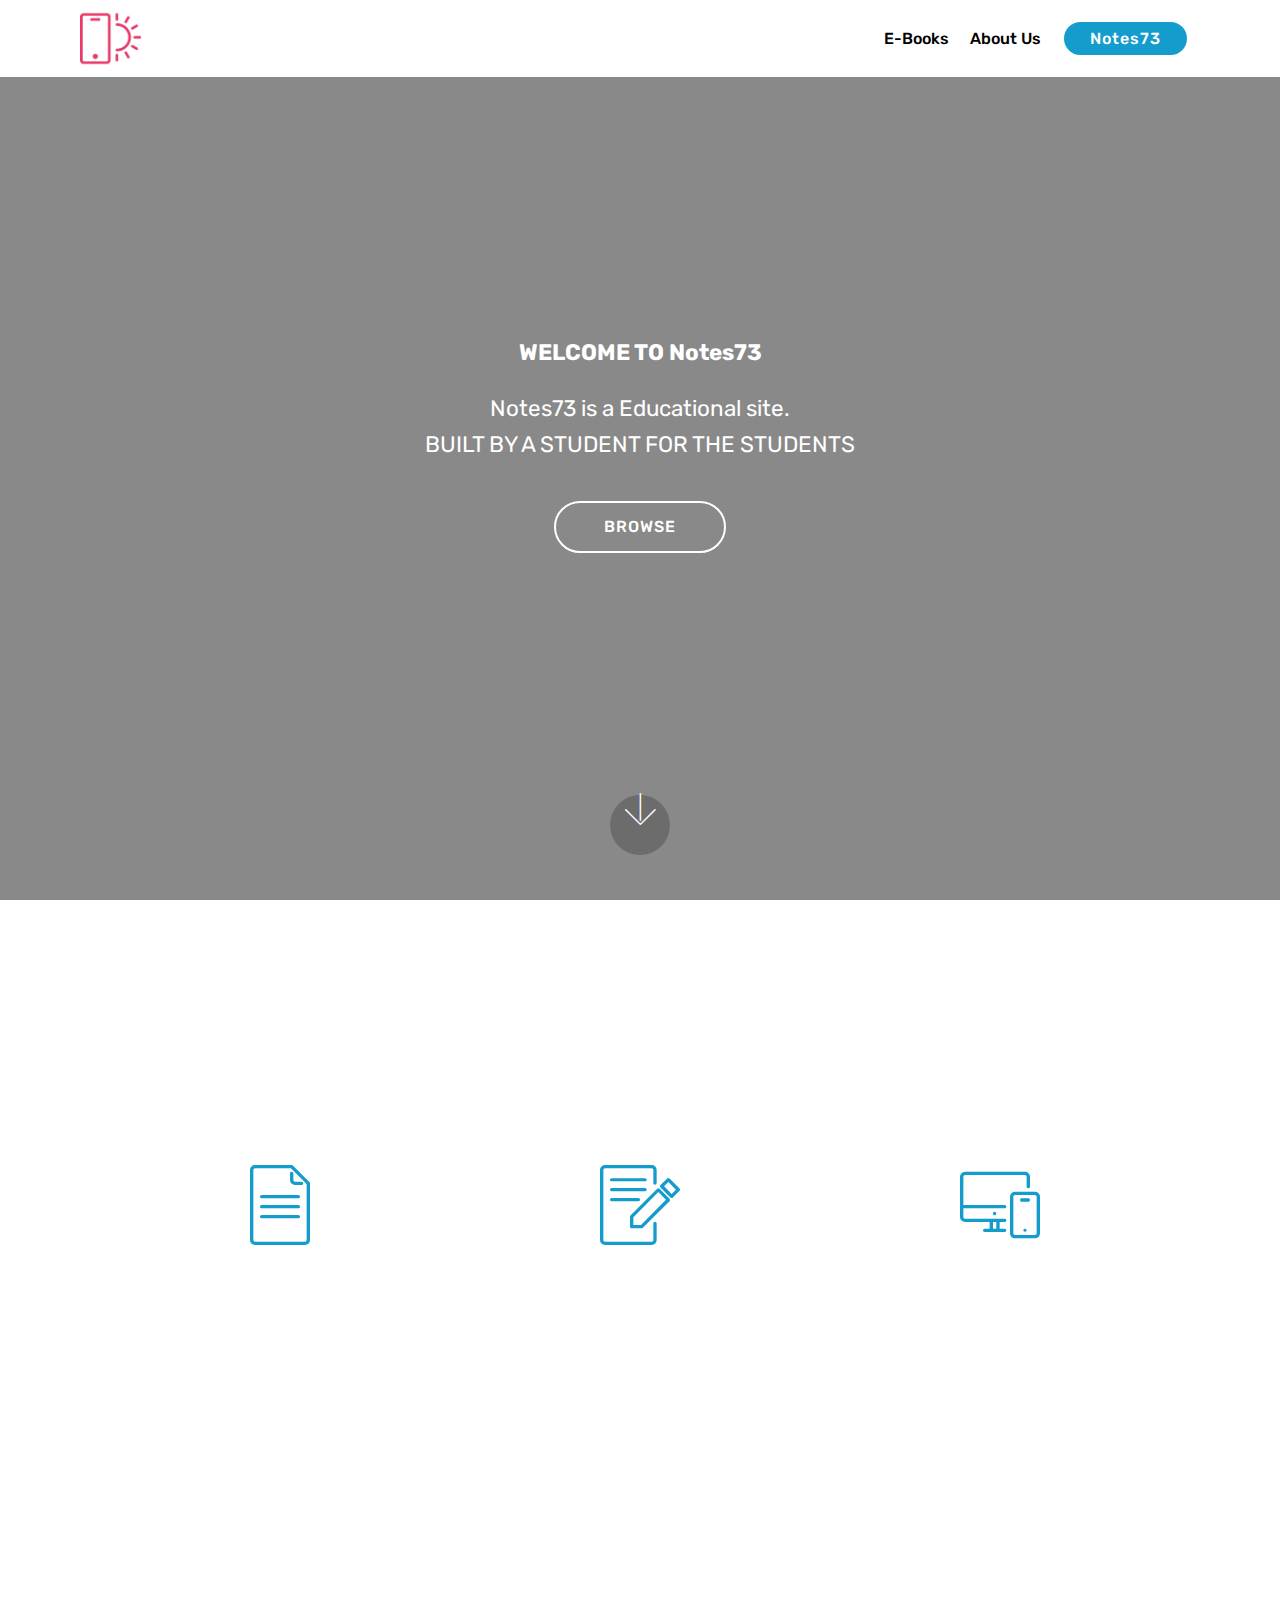
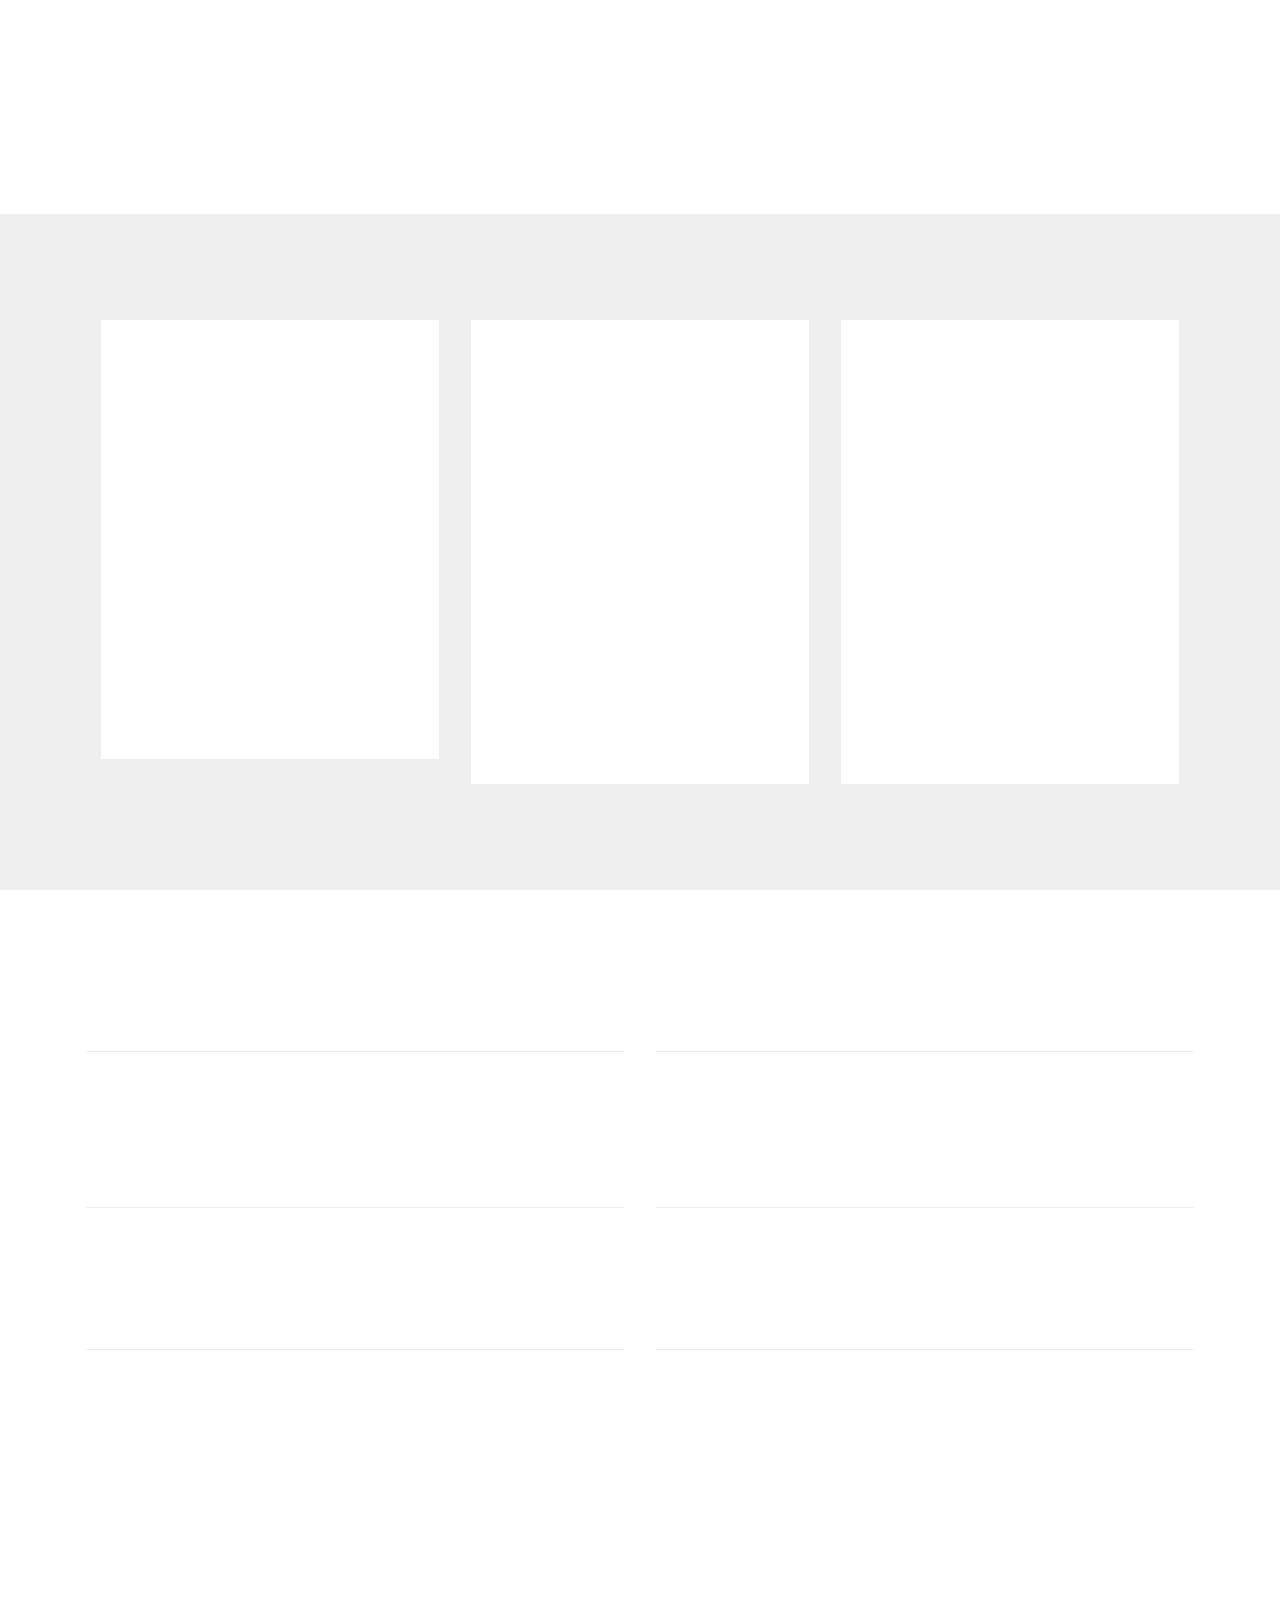
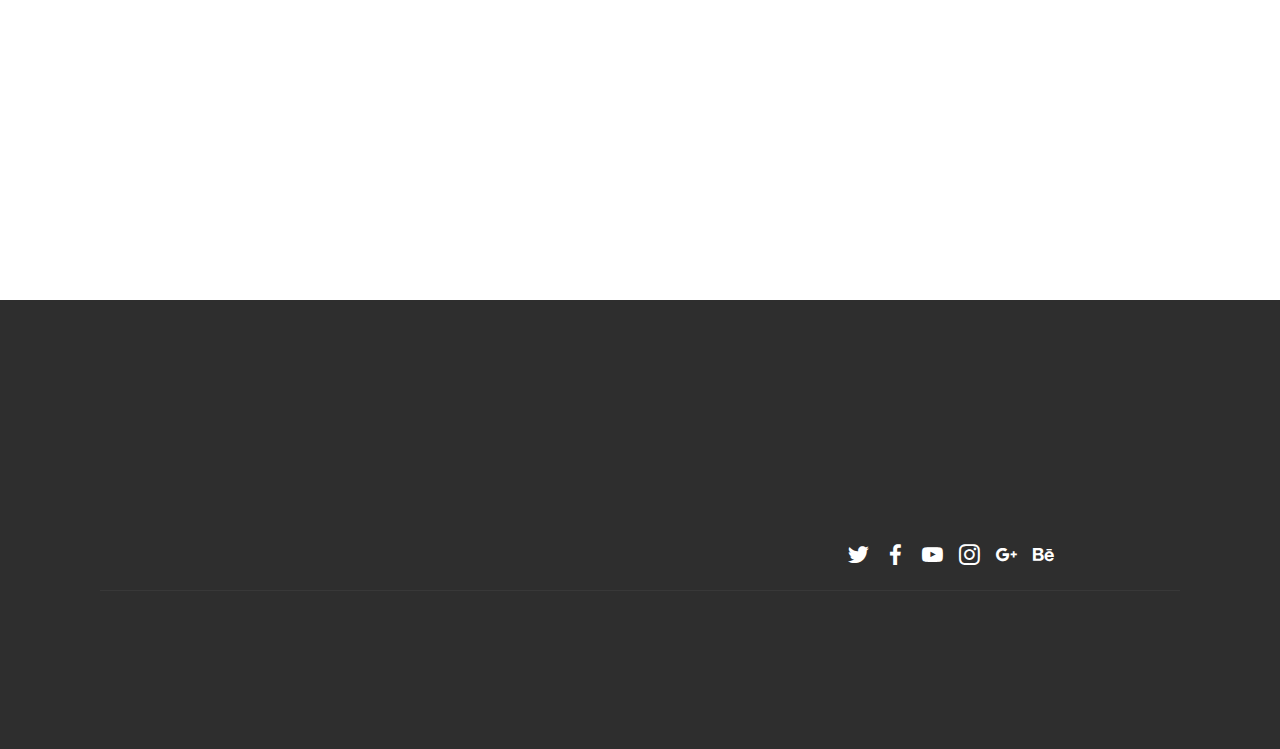
<file: index.html>
<!DOCTYPE html>
<html  >
  <script data-ad-client="ca-pub-7341653544681036" async src="https://pagead2.googlesyndication.com/pagead/js/adsbygoogle.js"></script>
  
<head>
  <!-- Site made with Mobirise Website Builder v4.11.6, https://mobirise.com -->
  <meta charset="UTF-8">
  <meta http-equiv="X-UA-Compatible" content="IE=edge">
  <meta name="generator" content="Mobirise v4.11.6, mobirise.com">
  <meta name="viewport" content="width=device-width, initial-scale=1, minimum-scale=1">
  <link rel="shortcut icon" href="assets/images/logo2.png" type="image/x-icon">
  <meta name="description" content="">
  
  <title>Notes73</title>
  <link rel="stylesheet" href="assets/web/assets/mobirise-icons/mobirise-icons.css">
  <link rel="stylesheet" href="assets/bootstrap/css/bootstrap.min.css">
  <link rel="stylesheet" href="assets/bootstrap/css/bootstrap-grid.min.css">
  <link rel="stylesheet" href="assets/bootstrap/css/bootstrap-reboot.min.css">
  <link rel="stylesheet" href="assets/socicon/css/styles.css">
  <link rel="stylesheet" href="assets/animatecss/animate.min.css">
  <link rel="stylesheet" href="assets/dropdown/css/style.css">
  <link rel="stylesheet" href="assets/tether/tether.min.css">
  <link rel="stylesheet" href="assets/theme/css/style.css">
  <link rel="preload" as="style" href="assets/mobirise/css/mbr-additional.css"><link rel="stylesheet" href="assets/mobirise/css/mbr-additional.css" type="text/css">
  
  
  
</head>
<body>
  <section class="menu cid-rJ74tzF1yB" once="menu" id="menu2-9">

    

    <nav class="navbar navbar-expand beta-menu navbar-dropdown align-items-center navbar-fixed-top navbar-toggleable-sm">
        <button class="navbar-toggler navbar-toggler-right" type="button" data-toggle="collapse" data-target="#navbarSupportedContent" aria-controls="navbarSupportedContent" aria-expanded="false" aria-label="Toggle navigation">
            <div class="hamburger">
                <span></span>
                <span></span>
                <span></span>
                <span></span>
            </div>
        </button>
        <div class="menu-logo">
            <div class="navbar-brand">
                <span class="navbar-logo">
                    <a href="https://notes73.mobirisesite.com">
                        <img src="assets/images/logo2.png" alt="Mobirise" title="" style="height: 3.8rem;">
                    </a>
                </span>
                
            </div>
        </div>
        <div class="collapse navbar-collapse" id="navbarSupportedContent">
            <ul class="navbar-nav nav-dropdown" data-app-modern-menu="true"><li class="nav-item">
                    <a class="nav-link link text-black display-4" href="tel:1234">E-Books</a>
                </li>
                <li class="nav-item">
                    <a class="nav-link link text-black display-4" href="page4.html">
                        About Us
                    </a>
                </li></ul>
            <div class="navbar-buttons mbr-section-btn"><a class="btn btn-sm btn-primary display-4" href="page4.html">Notes73</a></div>
        </div>
    </nav>
</section>

<section class="engine"><a href="https://mobirise.info/z">best free html templates</a></section><section class="header6 cid-rJp4VoJDpy mbr-fullscreen" data-bg-video="https://www.youtube.com/watch?v=36YgDDJ7XSc" id="header6-1m">

    

    <div class="mbr-overlay" style="opacity: 0.5; background-color: rgb(35, 35, 35);">
    </div>

    <div class="container">
        <div class="row justify-content-md-center">
            <div class="mbr-white col-md-10">
                <h1 class="mbr-section-title align-center mbr-bold pb-3 mbr-fonts-style display-1">WELCOME TO Notes73<br></h1>
                <p class="mbr-text align-center pb-3 mbr-fonts-style display-5">Notes73 is a Educational site.<br>BUILT BY A STUDENT FOR THE STUDENTS</p>
                <div class="mbr-section-btn align-center"><a class="btn btn-md btn-white-outline display-4" href="https://notes73.mobirisesite.com">BROWSE</a></div>
            </div>
        </div>
    </div>

    <div class="mbr-arrow hidden-sm-down" aria-hidden="true">
        <a href="#next">
            <i class="mbri-down mbr-iconfont"></i>
        </a>
    </div>
</section>

<section class="counters1 counters cid-rJ74BCuAP0" id="counters1-b">

    

    

    <div class="container">
        <h2 class="mbr-section-title pb-3 align-center mbr-fonts-style display-2">STATUS</h2>
        <h3 class="mbr-section-subtitle mbr-fonts-style display-5">SITE CONTENTS</h3>

        <div class="container pt-4 mt-2">
            <div class="media-container-row">
                <div class="card p-3 align-center col-12 col-md-6 col-lg-4">
                    <div class="panel-item p-3">
                        <div class="card-img pb-3">
                            <span class="mbr-iconfont mbri-file"></span>
                        </div>

                        <div class="card-text">
                            <h3 class="count pt-3 pb-3 mbr-fonts-style display-2">200+</h3>
                            <h4 class="mbr-content-title mbr-bold mbr-fonts-style display-7">E-BOOKS AVAILABLE</h4>
                            <p class="mbr-content-text mbr-fonts-style display-7"><em>More than 200+ E-Books<br>are available at Notes73</em></p>
                        </div>
                    </div>
                </div>


                <div class="card p-3 align-center col-12 col-md-6 col-lg-4">
                    <div class="panel-item p-3">
                        <div class="card-img pb-3">
                            <span class="mbr-iconfont mbri-edit"></span>
                        </div>
                        <div class="card-text">
                            <h3 class="count pt-3 pb-3 mbr-fonts-style display-2">50+<br></h3>
                            <h4 class="mbr-content-title mbr-bold mbr-fonts-style display-7">LABORATORY MANUALS</h4>
                            <p class="mbr-content-text mbr-fonts-style display-7"><em>All required Laboratory Manuals&nbsp;<br>are present.<br>Users can download them for free.</em></p>
                        </div>
                    </div>
                </div>

                <div class="card p-3 align-center col-12 col-md-6 col-lg-4">
                    <div class="panel-item p-3">
                        <div class="card-img pb-3">
                            <span class="mbri-responsive mbr-iconfont"></span>
                        </div>
                        <div class="card-text">
                            <h3 class="count pt-3 pb-3 mbr-fonts-style display-7">UNLIMITED DOWNLOAD</h3>
                            <h4 class="mbr-content-title mbr-bold mbr-fonts-style display-7">FREE</h4>
                            <p class="mbr-content-text mbr-fonts-style display-7"><em>our Notes73 is purely free.</em><br><em>Users can access anywhere, anytime.</em></p>
                        </div>
                    </div>
                </div>


                
            </div>
        </div>
   </div>
</section>

<section class="mbr-section content4 cid-rJ74EOmxaK" id="content4-c">

    

    <div class="container">
        <div class="media-container-row">
            <div class="title col-12 col-md-8">
                <h2 class="align-center pb-3 mbr-fonts-style display-2">OUR E-BOOKS&nbsp;</h2>
                <h3 class="mbr-section-subtitle align-center mbr-light mbr-fonts-style display-5"><strong>BROWSE AND DOWNLOAD FOR FREE</strong></h3>
                
            </div>
        </div>
    </div>
</section>

<section class="features3 cid-rJ79ZyyPtw" id="features3-e">

    

    
    <div class="container">
        <div class="media-container-row">
            <div class="card p-3 col-12 col-md-6 col-lg-4">
                <div class="card-wrapper">
                    <div class="card-img">
                        <img src="assets/images/background1.jpg" alt="Mobirise">
                    </div>
                    <div class="card-box">
                        <h4 class="card-title mbr-fonts-style display-7">ENGINEERING PHYSICS</h4>
                        <p class="mbr-text mbr-fonts-style display-7"><em>All E-Books for Engineering Physics</em></p>
                    </div>
                    <div class="mbr-section-btn text-center"><a href="page1.html" class="btn btn-primary display-4">Browse</a></div>
                </div>
            </div>

            <div class="card p-3 col-12 col-md-6 col-lg-4">
                <div class="card-wrapper">
                    <div class="card-img">
                        <img src="assets/images/background2.jpg" alt="Mobirise">
                    </div>
                    <div class="card-box">
                        <h4 class="card-title mbr-fonts-style display-7">ENGINEERING CHEMISTRY</h4>
                        <p class="mbr-text mbr-fonts-style display-7"><em>All E-Books for Engineering Chemistry.</em></p>
                    </div>
                    <div class="mbr-section-btn text-center"><a href="page2.html" class="btn btn-primary display-4">&nbsp;Browse&nbsp;</a></div>
                </div>
            </div>

            <div class="card p-3 col-12 col-md-6 col-lg-4">
                <div class="card-wrapper">
                    <div class="card-img">
                        <img src="assets/images/background3.jpg" alt="Mobirise">
                    </div>
                    <div class="card-box">
                        <h4 class="card-title mbr-fonts-style display-7">ENGINEERING MATHEMATICS</h4>
                        <p class="mbr-text mbr-fonts-style display-7"><em>E-Books for Engineering Mathematics.&nbsp;</em></p>
                    </div>
                    <div class="mbr-section-btn text-center"><a href="page3.html" class="btn btn-primary display-4" target="_blank">&nbsp;Browse</a></div>
                </div>
            </div>

            
        </div>
    </div>
</section>

<section class="services3 cid-rJA5eQUAVI" id="services3-1p">
    <!---->
    
    <!---->
    <!--Overlay-->
    
    <!--Container-->
    <div class="container">
        <div class="row">
            <!--Titles-->
            <div class="title pb-5 col-12">
                <h2 class="align-left mbr-fonts-style display-1"><strong>All Subjects</strong></h2>
                
            </div>
            <!--Card-1-->
            <div class="card px-3 col-12 col-md-6">
                <div class="card-wrapper media-container-row media-container-row">
                    <div class="card-box">
                        <div class="top-line pb-1">
                            <h4 class="card-title mbr-fonts-style display-5">Communicative English</h4>
                            <p class="mbr-text card-title cost mbr-fonts-style m-0 display-5"><a href="page10.html">Read</a></p>
                        </div>
                        <div class="bottom-line">
                            <p class="mbr-text mbr-fonts-style display-7"><em>Communicative English.&nbsp;<br>Common to all branches.</em></p>
                        </div>
                    </div>
                </div>
            </div>
            <!--Card-2-->
            <div class="card px-3 col-12 col-md-6">
                <div class="card-wrapper media-container-row media-container-row">
                    <div class="card-box">
                        <div class="top-line pb-3">
                            <h4 class="card-title mbr-fonts-style display-5">Japanese</h4>
                            <p class="mbr-text card-title cost mbr-fonts-style m-0 display-5"><a href="page8.html">Read</a></p>
                        </div>
                        <div class="bottom-line">
                            <p class="mbr-text mbr-fonts-style display-7"><em>Notes on Japanese language.</em></p>
                        </div>
                    </div>
                </div>
            </div>
            <!--Card-3-->
            <div class="card px-3 col-12 col-md-6">
                <div class="card-wrapper media-container-row media-container-row">
                    <div class="card-box">
                        <div class="top-line pb-3">
                            <h4 class="card-title mbr-fonts-style display-5">Biology for Engineers</h4>
                            <p class="mbr-text card-title cost mbr-fonts-style m-0 display-5"><a href="page6.html">Read</a></p>
                        </div>
                        <div class="bottom-line">
                            <p class="mbr-text mbr-fonts-style display-7"><em>Biology for Engineers.</em></p>
                        </div>
                    </div>
                </div>
            </div>
            <!--Card-4-->
            <div class="card px-3 col-12 col-md-6">
                <div class="card-wrapper media-container-row media-container-row">
                    <div class="card-box">
                        <div class="top-line pb-3">
                            <h4 class="card-title mbr-fonts-style display-5">Workshop&nbsp;</h4>
                            <p class="mbr-text card-title cost mbr-fonts-style m-0 display-5"><a href="page5.html">Read</a></p>
                        </div>
                        <div class="bottom-line">
                            <p class="mbr-text mbr-fonts-style display-7"><em>Workshop Manufacturing and Lab Practices.</em></p>
                        </div>
                    </div>
                </div>
            </div>
            <!--Card-5-->
            <div class="card px-3 col-12 col-md-6">
                <div class="card-wrapper media-container-row media-container-row">
                    <div class="card-box">
                        <div class="top-line pb-3">
                            <h4 class="card-title mbr-fonts-style display-5">BEEE</h4>
                            <p class="mbr-text card-title cost mbr-fonts-style m-0 display-5"><a href="page7.html">Read</a></p>
                        </div>
                        <div class="bottom-line">
                            <p class="mbr-text mbr-fonts-style display-7"><em>Basic Electricals and Electronics.</em></p>
                        </div>
                    </div>
                </div>
            </div>
            <!--Card-6-->
            <div class="card px-3 col-12 col-md-6">
                <div class="card-wrapper media-container-row media-container-row">
                    <div class="card-box">
                        <div class="top-line pb-3">
                            <h4 class="card-title mbr-fonts-style display-1">Computer &amp; Python Programming</h4>
                            <p class="mbr-text card-title cost mbr-fonts-style m-0 display-5">&nbsp;<a href="page9.html">Read</a></p>
                        </div>
                        <div class="bottom-line">
                            <p class="mbr-text mbr-fonts-style display-7"><em>Computer &amp; Python Programming.</em></p>
                        </div>
                    </div>
                </div>
            </div>
            <!--Card-7-->
            
            <!--Card-8-->
            
            <!--Card-9-->
            
            <!--Card-10-->
            
            <!--Card-11-->
            
            <!--Card-12-->
            
        </div>
    </div>
</section>

<section class="cid-rJ74hS5I67" id="social-buttons1-5">
    
    

    

    <div class="container">
        <div class="media-container-row">
            <div class="col-md-8 align-center">
                <h2 class="pb-3 mbr-section-title mbr-fonts-style display-2"><strong>
                    SHARE THIS PAGE!
                </strong></h2>
                <div>
                    <div class="mbr-social-likes" data-counters="false">
                        <span class="btn btn-social facebook mx-2" title="Share link on Facebook">
                            <i class="socicon socicon-facebook"></i>
                        </span>
                        <span class="btn btn-social twitter mx-2" title="Share link on Twitter">
                            <i class="socicon socicon-twitter"></i>
                        </span>
                        
                        
                    </div>
                </div>
            </div>
        </div>
    </div>
</section>

<section class="footer4 cid-rJ74oWR0vR" id="footer4-8">

    

    

    <div class="container">
        <div class="media-container-row content mbr-white">
            <div class="col-md-3 col-sm-4">
                <div class="mb-3 img-logo">
                    <a href="http://notes73.mobirisesites.com">
                        <img src="assets/images/logo2.png" alt="Mobirise" title="">
                    </a>
                </div>
                <p class="mb-3 mbr-fonts-style foot-title display-7">NOTES73</p>
                <p class="mbr-text mbr-fonts-style mbr-links-column display-7"></p>
            </div>
            <div class="col-md-4 col-sm-8">
                <p class="mb-4 foot-title mbr-fonts-style display-7">Notes73</p>
                <p class="mbr-text mbr-fonts-style foot-text display-7">Notes73 is a free E-Book download website.
<br>Created by a student for the Students.
<br>
<br>
<br>Hope it serves you well....</p>
            </div>
            <div class="col-md-4 offset-md-1 col-sm-12">
                <p class="mb-4 foot-title mbr-fonts-style display-7">
                    SUBSCRIBE
                </p>
                <p class="mbr-text mbr-fonts-style form-text display-7">
                    Get monthly updates and free resources.
                </p>
                <div class="media-container-column" data-form-type="formoid">
                    <!---Formbuilder Form--->
                    <form action="https://mobirise.com/" method="POST" class="mbr-form form-with-styler" data-form-title="Mobirise Form"><input type="hidden" name="email" data-form-email="true" value="EfoXtAQN554SyTNcSFAXtP0zqvu0bD2z1nrq7PdfPwPPD0KJgkBfeoSNHtjgGWF0Rp/yDPdHkjZBu72Mxoi35/WQ8Ga1Mx+HtqQ6FxZHMoKDAg7xYYpEJDvhHRp9gnTs">
                        <div class="row form-inline justify-content-center">
                            <div hidden="hidden" data-form-alert="" class="alert alert-success col-12">Thanks for filling out the form!</div>
                            <div hidden="hidden" data-form-alert-danger="" class="alert alert-danger col-12">
                                                    </div>
                        </div>
                        <div class="dragArea row form-inline justify-content-center">
                            <div class="col-auto  form-group " data-for="email">
                                <input type="email" name="email" placeholder="Email" data-form-field="Email" required="required" class="form-control input-sm input-inverse my-2 display-7" id="email-footer4-8">
                            </div>
                            <div class="col-auto  input-group-btn  m-2"><button type="submit" class="btn btn-primary m-0 display-4" href="mailto:dileepdkbose@gmail.com">Subscribe</button></div>
                        </div>
                    </form><!---Formbuilder Form--->
                </div>
                <p class="mb-4 mbr-fonts-style foot-title display-7">
                    CONNECT WITH US
                </p>
                <div class="social-list pl-0 mb-0">
                        <div class="soc-item">
                            
                                <span class="mbr-iconfont mbr-iconfont-social socicon-twitter socicon"></span>
                            
                        </div>
                        <div class="soc-item">
                            
                                <span class="mbr-iconfont mbr-iconfont-social socicon-facebook socicon"></span>
                            
                        </div>
                        <div class="soc-item">
                            
                                <span class="mbr-iconfont mbr-iconfont-social socicon-youtube socicon"></span>
                            
                        </div>
                        <div class="soc-item">
                            
                                <span class="mbr-iconfont mbr-iconfont-social socicon-instagram socicon"></span>
                            
                        </div>
                        <div class="soc-item">
                            
                                <span class="mbr-iconfont mbr-iconfont-social socicon-googleplus socicon"></span>
                            
                        </div>
                        <div class="soc-item">
                            
                                <span class="mbr-iconfont mbr-iconfont-social socicon-behance socicon"></span>
                            
                        </div>
                </div>
            </div>
        </div>
        <div class="footer-lower">
            <div class="media-container-row">
                <div class="col-sm-12">
                    <hr>
                </div>
            </div>
            <div class="media-container-row mbr-white">
                <div class="col-sm-12 copyright">
                    <p class="mbr-text mbr-fonts-style display-7">
                        © Copyright 2019 Notes73 - All Rights Reserved
                    </p>
                </div>
            </div>
        </div>
    </div>
</section>

<section once="footers" class="cid-rJ7vIpCy1P" id="footer6-11">

    

    

    <div class="container">
        <div class="media-container-row align-center mbr-white">
            <div class="col-12">
                <p class="mbr-text mb-0 mbr-fonts-style display-7">
                    © Copyright 2019 Notes73 - All Rights Reserved
                </p>
            </div>
        </div>
    </div>
</section>


  <script src="assets/web/assets/jquery/jquery.min.js"></script>
  <script src="assets/popper/popper.min.js"></script>
  <script src="assets/bootstrap/js/bootstrap.min.js"></script>
  <script src="assets/smoothscroll/smooth-scroll.js"></script>
  <script src="assets/ytplayer/jquery.mb.ytplayer.min.js"></script>
  <script src="assets/vimeoplayer/jquery.mb.vimeo_player.js"></script>
  <script src="assets/viewportchecker/jquery.viewportchecker.js"></script>
  <script src="assets/sociallikes/social-likes.js"></script>
  <script src="assets/dropdown/js/nav-dropdown.js"></script>
  <script src="assets/dropdown/js/navbar-dropdown.js"></script>
  <script src="assets/touchswipe/jquery.touch-swipe.min.js"></script>
  <script src="assets/tether/tether.min.js"></script>
  <script src="assets/theme/js/script.js"></script>
  <script src="assets/formoid/formoid.min.js"></script>
  
  
 <div id="scrollToTop" class="scrollToTop mbr-arrow-up"><a style="text-align: center;"><i class="mbr-arrow-up-icon mbr-arrow-up-icon-cm cm-icon cm-icon-smallarrow-up"></i></a></div>
    <input name="animation" type="hidden">
  </body>
</html>
</file>
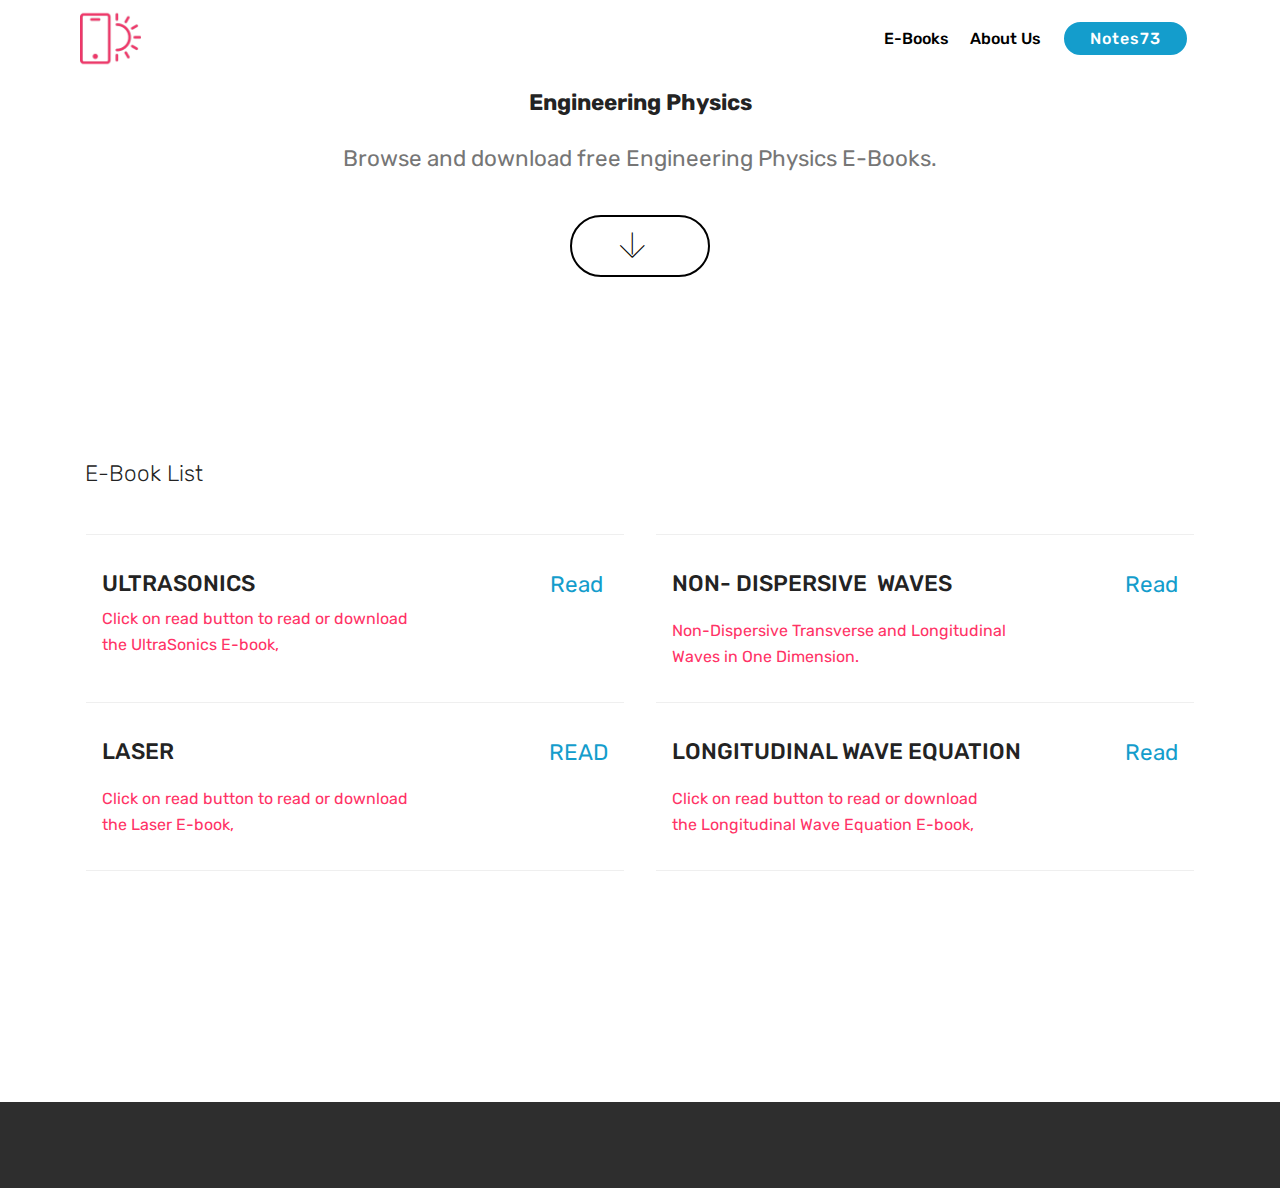
<file: page1.html>
<!DOCTYPE html>
<html  >
<head>
  <!-- Site made with Mobirise Website Builder v4.11.6, https://mobirise.com -->
  <meta charset="UTF-8">
  <meta http-equiv="X-UA-Compatible" content="IE=edge">
  <meta name="generator" content="Mobirise v4.11.6, mobirise.com">
  <meta name="viewport" content="width=device-width, initial-scale=1, minimum-scale=1">
  <link rel="shortcut icon" href="assets/images/logo2.png" type="image/x-icon">
  <meta name="description" content="Site Generator Description">
  
  <title>Engineering Physics</title>
  <link rel="stylesheet" href="assets/web/assets/mobirise-icons/mobirise-icons.css">
  <link rel="stylesheet" href="assets/bootstrap/css/bootstrap.min.css">
  <link rel="stylesheet" href="assets/bootstrap/css/bootstrap-grid.min.css">
  <link rel="stylesheet" href="assets/bootstrap/css/bootstrap-reboot.min.css">
  <link rel="stylesheet" href="assets/tether/tether.min.css">
  <link rel="stylesheet" href="assets/dropdown/css/style.css">
  <link rel="stylesheet" href="assets/animatecss/animate.min.css">
  <link rel="stylesheet" href="assets/theme/css/style.css">
  <link rel="preload" as="style" href="assets/mobirise/css/mbr-additional.css"><link rel="stylesheet" href="assets/mobirise/css/mbr-additional.css" type="text/css">
  
  
  
</head>
<body>
  <section class="menu cid-rJ74tzF1yB" once="menu" id="menu2-p">

    

    <nav class="navbar navbar-expand beta-menu navbar-dropdown align-items-center navbar-fixed-top navbar-toggleable-sm">
        <button class="navbar-toggler navbar-toggler-right" type="button" data-toggle="collapse" data-target="#navbarSupportedContent" aria-controls="navbarSupportedContent" aria-expanded="false" aria-label="Toggle navigation">
            <div class="hamburger">
                <span></span>
                <span></span>
                <span></span>
                <span></span>
            </div>
        </button>
        <div class="menu-logo">
            <div class="navbar-brand">
                <span class="navbar-logo">
                    <a href="https://notes73.mobirisesite.com">
                        <img src="assets/images/logo2.png" alt="Mobirise" title="" style="height: 3.8rem;">
                    </a>
                </span>
                
            </div>
        </div>
        <div class="collapse navbar-collapse" id="navbarSupportedContent">
            <ul class="navbar-nav nav-dropdown" data-app-modern-menu="true"><li class="nav-item">
                    <a class="nav-link link text-black display-4" href="tel:1234">E-Books</a>
                </li>
                <li class="nav-item">
                    <a class="nav-link link text-black display-4" href="page4.html">
                        About Us
                    </a>
                </li></ul>
            <div class="navbar-buttons mbr-section-btn"><a class="btn btn-sm btn-primary display-4" href="page4.html">Notes73</a></div>
        </div>
    </nav>
</section>

<section class="engine"><a href="https://mobirise.info/w">free html5 templates</a></section><section class="header1 cid-rJ7coVZCrf" id="header16-q">

    

    

    <div class="container">
        <div class="row justify-content-md-center">
            <div class="col-md-10 align-center">
                <h1 class="mbr-section-title mbr-bold pb-3 mbr-fonts-style display-1">Engineering Physics</h1>
                
                <p class="mbr-text pb-3 mbr-fonts-style display-5">Browse and download free Engineering Physics E-Books.</p>
                <div class="mbr-section-btn"><a class="btn btn-md btn-black-outline display-4" href="https://mobirise.co"><span class="mbri-down mbr-iconfont mbr-iconfont-btn"></span></a></div>
            </div>
        </div>
    </div>

</section>

<section class="services3 cid-rJ7cZQ7T40" id="services3-r">
    <!---->
    
    <!---->
    <!--Overlay-->
    
    <!--Container-->
    <div class="container">
        <div class="row">
            <!--Titles-->
            <div class="title pb-5 col-12">
                <h2 class="align-left mbr-fonts-style display-1">E-Book List
                </h2>
                
            </div>
            <!--Card-1-->
            <div class="card px-3 col-12 col-md-6">
                <div class="card-wrapper media-container-row media-container-row">
                    <div class="card-box">
                        <div class="top-line pb-1">
                            <h4 class="card-title mbr-fonts-style display-5">ULTRASONICS</h4>
                            <p class="mbr-text card-title cost mbr-fonts-style m-0 display-5"><a href="https://drive.google.com/file/d/1Nuhg54BlF2AYlpsZuEccK3pLdt3hGJzA/view?usp=drivesdk" target="_blank">Read</a>&nbsp;</p>
                        </div>
                        <div class="bottom-line">
                            <p class="mbr-text mbr-fonts-style display-7">Click on read button to read or download&nbsp;<br>the UltraSonics E-book,</p>
                        </div>
                    </div>
                </div>
            </div>
            <!--Card-2-->
            <div class="card px-3 col-12 col-md-6">
                <div class="card-wrapper media-container-row media-container-row">
                    <div class="card-box">
                        <div class="top-line pb-3">
                            <h4 class="card-title mbr-fonts-style display-5">NON- DISPERSIVE &nbsp;WAVES</h4>
                            <p class="mbr-text card-title cost mbr-fonts-style m-0 display-5"><a href="https://drive.google.com/file/d/1bvNTPvn0Jck4rBTjnIaWplLmPk6rzQlC/view?usp=drivesdk" target="_blank">Read</a></p>
                        </div>
                        <div class="bottom-line">
                            <p class="mbr-text mbr-fonts-style display-7">Non-Dispersive Transverse and Longitudinal&nbsp;<br>Waves in One Dimension.</p>
                        </div>
                    </div>
                </div>
            </div>
            <!--Card-3-->
            <div class="card px-3 col-12 col-md-6">
                <div class="card-wrapper media-container-row media-container-row">
                    <div class="card-box">
                        <div class="top-line pb-3">
                            <h4 class="card-title mbr-fonts-style display-5">LASER</h4>
                            <p class="mbr-text card-title cost mbr-fonts-style m-0 display-5"><a href="https://drive.google.com/file/d/10Zoo_ngjlpR4HBRYARpdwBkPl7Ve-COh/view?usp=drivesdk" target="_blank">READ</a></p>
                        </div>
                        <div class="bottom-line">
                            <p class="mbr-text mbr-fonts-style display-7">Click on read button to read or download 
<br>the Laser E-book,</p>
                        </div>
                    </div>
                </div>
            </div>
            <!--Card-4-->
            <div class="card px-3 col-12 col-md-6">
                <div class="card-wrapper media-container-row media-container-row">
                    <div class="card-box">
                        <div class="top-line pb-3">
                            <h4 class="card-title mbr-fonts-style display-5">LONGITUDINAL WAVE EQUATION</h4>
                            <p class="mbr-text card-title cost mbr-fonts-style m-0 display-5"><a href="https://drive.google.com/file/d/1-NlAQmkzE5Hrq2kEvKGveXXMOMm119Ei/view?usp=drivesdk" target="_blank">Read</a></p>
                        </div>
                        <div class="bottom-line">
                            <p class="mbr-text mbr-fonts-style display-7">Click on read button to read or download 
<br>the Longitudinal Wave Equation E-book,</p>
                        </div>
                    </div>
                </div>
            </div>
            <!--Card-5-->
            <div class="card px-3 col-12 col-md-6">
                <div class="card-wrapper media-container-row media-container-row">
                    <div class="card-box">
                        <div class="top-line pb-3">
                            <h4 class="card-title mbr-fonts-style display-5">PHYSICS SYLLABUS</h4>
                            <p class="mbr-text card-title cost mbr-fonts-style m-0 display-5"><a href="https://drive.google.com/file/d/1953M5ebvf9ulKXNX2GqZ08DLo2vaZ6Gz/view?usp=drivesdk" target="_blank">Read</a></p>
                        </div>
                        <div class="bottom-line">
                            <p class="mbr-text mbr-fonts-style display-7">View Syllabus</p>
                        </div>
                    </div>
                </div>
            </div>
            <!--Card-6-->
            <div class="card px-3 col-12 col-md-6">
                <div class="card-wrapper media-container-row media-container-row">
                    <div class="card-box">
                        <div class="top-line pb-3">
                            <h4 class="card-title mbr-fonts-style display-5">HOMEPAGE</h4>
                            <p class="mbr-text card-title cost mbr-fonts-style m-0 display-5">GO</p>
                        </div>
                        <div class="bottom-line">
                            <p class="mbr-text mbr-fonts-style display-7"></p>
                        </div>
                    </div>
                </div>
            </div>
            <!--Card-7-->
            
            <!--Card-8-->
            
            <!--Card-9-->
            
            <!--Card-10-->
            
            <!--Card-11-->
            
            <!--Card-12-->
            
        </div>
    </div>
</section>

<section once="footers" class="cid-rJ7vIpCy1P" id="footer6-11">

    

    

    <div class="container">
        <div class="media-container-row align-center mbr-white">
            <div class="col-12">
                <p class="mbr-text mb-0 mbr-fonts-style display-7">
                    © Copyright 2019 Notes73 - All Rights Reserved
                </p>
            </div>
        </div>
    </div>
</section>


  <script src="assets/web/assets/jquery/jquery.min.js"></script>
  <script src="assets/popper/popper.min.js"></script>
  <script src="assets/bootstrap/js/bootstrap.min.js"></script>
  <script src="assets/tether/tether.min.js"></script>
  <script src="assets/dropdown/js/nav-dropdown.js"></script>
  <script src="assets/dropdown/js/navbar-dropdown.js"></script>
  <script src="assets/touchswipe/jquery.touch-swipe.min.js"></script>
  <script src="assets/viewportchecker/jquery.viewportchecker.js"></script>
  <script src="assets/smoothscroll/smooth-scroll.js"></script>
  <script src="assets/theme/js/script.js"></script>
  
  
 <div id="scrollToTop" class="scrollToTop mbr-arrow-up"><a style="text-align: center;"><i class="mbr-arrow-up-icon mbr-arrow-up-icon-cm cm-icon cm-icon-smallarrow-up"></i></a></div>
    <input name="animation" type="hidden">
  </body>
</html>
</file>
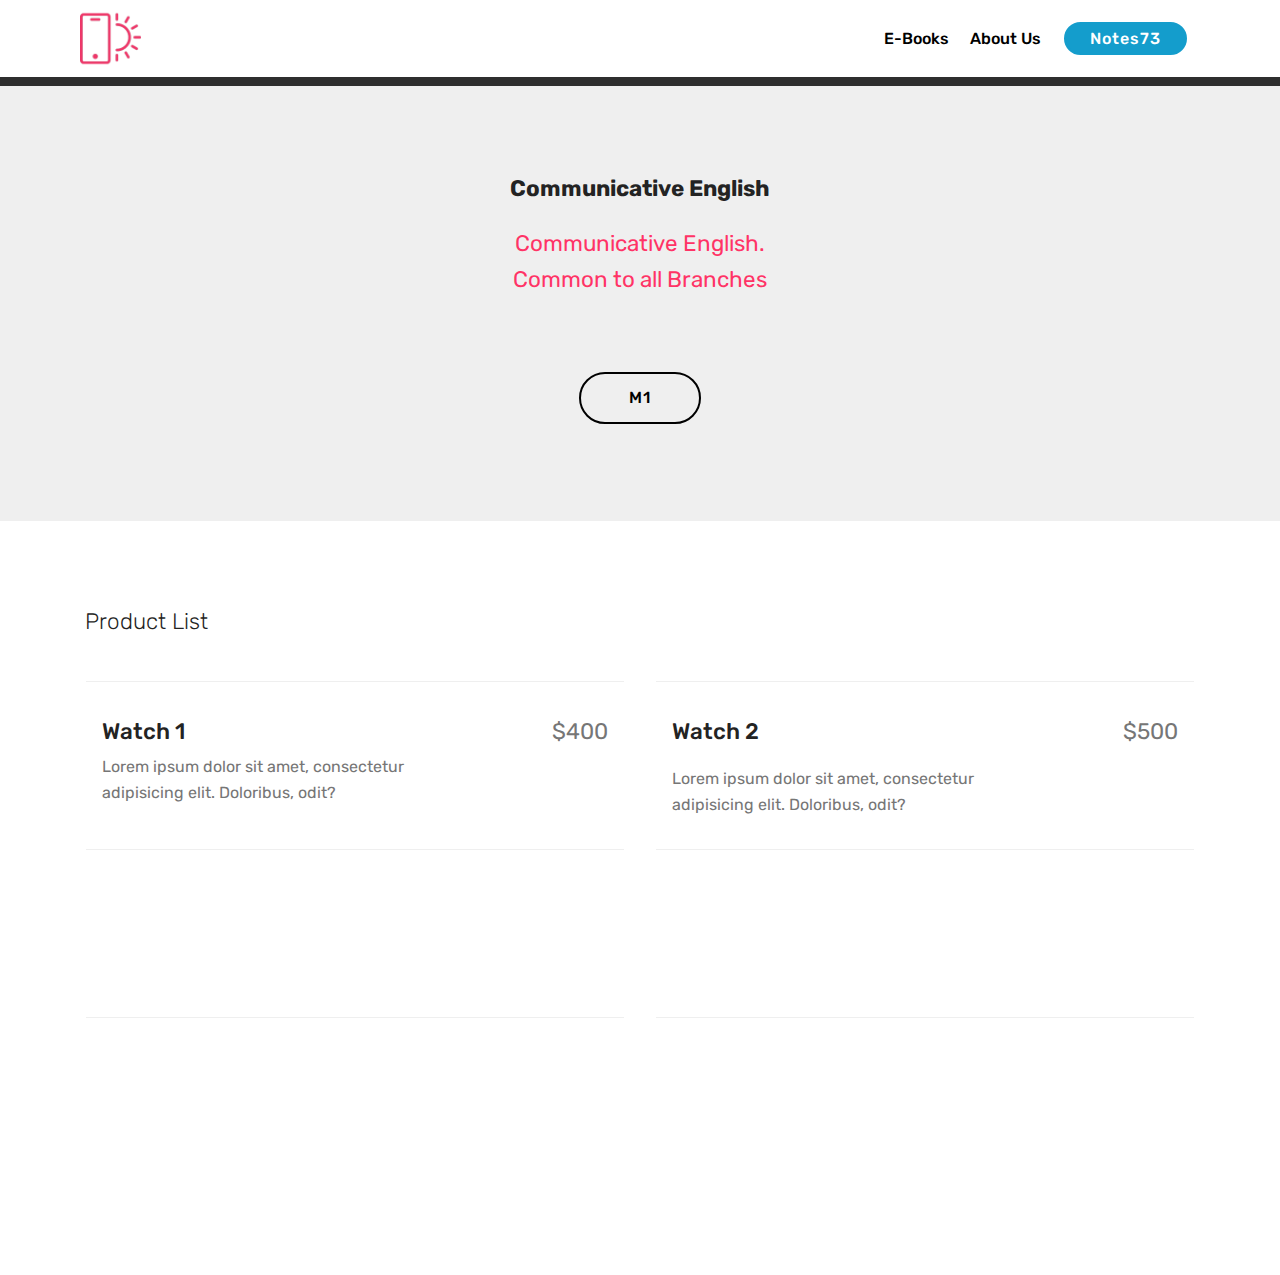
<file: page10.html>
<!DOCTYPE html>
<html  >
<head>
  <!-- Site made with Mobirise Website Builder v4.11.6, https://mobirise.com -->
  <meta charset="UTF-8">
  <meta http-equiv="X-UA-Compatible" content="IE=edge">
  <meta name="generator" content="Mobirise v4.11.6, mobirise.com">
  <meta name="viewport" content="width=device-width, initial-scale=1, minimum-scale=1">
  <link rel="shortcut icon" href="assets/images/logo2.png" type="image/x-icon">
  <meta name="description" content="Web Builder Description">
  
  <title>English</title>
  <link rel="stylesheet" href="assets/bootstrap/css/bootstrap.min.css">
  <link rel="stylesheet" href="assets/bootstrap/css/bootstrap-grid.min.css">
  <link rel="stylesheet" href="assets/bootstrap/css/bootstrap-reboot.min.css">
  <link rel="stylesheet" href="assets/tether/tether.min.css">
  <link rel="stylesheet" href="assets/dropdown/css/style.css">
  <link rel="stylesheet" href="assets/animatecss/animate.min.css">
  <link rel="stylesheet" href="assets/theme/css/style.css">
  <link rel="preload" as="style" href="assets/mobirise/css/mbr-additional.css"><link rel="stylesheet" href="assets/mobirise/css/mbr-additional.css" type="text/css">
  
  
  
</head>
<body>
  <section class="menu cid-rJ74tzF1yB" once="menu" id="menu2-1f">

    

    <nav class="navbar navbar-expand beta-menu navbar-dropdown align-items-center navbar-fixed-top navbar-toggleable-sm">
        <button class="navbar-toggler navbar-toggler-right" type="button" data-toggle="collapse" data-target="#navbarSupportedContent" aria-controls="navbarSupportedContent" aria-expanded="false" aria-label="Toggle navigation">
            <div class="hamburger">
                <span></span>
                <span></span>
                <span></span>
                <span></span>
            </div>
        </button>
        <div class="menu-logo">
            <div class="navbar-brand">
                <span class="navbar-logo">
                    <a href="https://notes73.mobirisesite.com">
                        <img src="assets/images/logo2.png" alt="Mobirise" title="" style="height: 3.8rem;">
                    </a>
                </span>
                
            </div>
        </div>
        <div class="collapse navbar-collapse" id="navbarSupportedContent">
            <ul class="navbar-nav nav-dropdown" data-app-modern-menu="true"><li class="nav-item">
                    <a class="nav-link link text-black display-4" href="tel:1234">E-Books</a>
                </li>
                <li class="nav-item">
                    <a class="nav-link link text-black display-4" href="page4.html">
                        About Us
                    </a>
                </li></ul>
            <div class="navbar-buttons mbr-section-btn"><a class="btn btn-sm btn-primary display-4" href="page4.html">Notes73</a></div>
        </div>
    </nav>
</section>

<section class="engine"><a href="https://mobirise.info/d">site maker</a></section><section once="footers" class="cid-rJ7vIpCy1P" id="footer6-1g">

    

    

    <div class="container">
        <div class="media-container-row align-center mbr-white">
            <div class="col-12">
                <p class="mbr-text mb-0 mbr-fonts-style display-7">
                    © Copyright 2019 Notes73 - All Rights Reserved
                </p>
            </div>
        </div>
    </div>
</section>

<section class="header1 cid-rJA9nG1x0x" id="header16-1q">

    

    

    <div class="container">
        <div class="row justify-content-md-center">
            <div class="col-md-10 align-center">
                <h1 class="mbr-section-title mbr-bold pb-3 mbr-fonts-style display-1">Communicative English</h1>
                
                <p class="mbr-text pb-3 mbr-fonts-style display-5">Communicative English.<br>Common to all Branches<br><br></p>
                <div class="mbr-section-btn"><a class="btn btn-md btn-black-outline display-4" href="https://mobirise.co">M1</a></div>
            </div>
        </div>
    </div>

</section>

<section class="services3 cid-rJAac5gibG" id="services3-1r">
    <!---->
    
    <!---->
    <!--Overlay-->
    
    <!--Container-->
    <div class="container">
        <div class="row">
            <!--Titles-->
            <div class="title pb-5 col-12">
                <h2 class="align-left mbr-fonts-style display-1">
                    Product List
                </h2>
                
            </div>
            <!--Card-1-->
            <div class="card px-3 col-12 col-md-6">
                <div class="card-wrapper media-container-row media-container-row">
                    <div class="card-box">
                        <div class="top-line pb-1">
                            <h4 class="card-title mbr-fonts-style display-5">
                                Watch 1
                            </h4>
                            <p class="mbr-text card-title cost mbr-fonts-style m-0 display-5">
                                $400
                            </p>
                        </div>
                        <div class="bottom-line">
                            <p class="mbr-text mbr-fonts-style display-7">
                                Lorem ipsum dolor sit amet, consectetur adipisicing elit. Doloribus, odit?
                            </p>
                        </div>
                    </div>
                </div>
            </div>
            <!--Card-2-->
            <div class="card px-3 col-12 col-md-6">
                <div class="card-wrapper media-container-row media-container-row">
                    <div class="card-box">
                        <div class="top-line pb-3">
                            <h4 class="card-title mbr-fonts-style display-5">
                                Watch 2
                            </h4>
                            <p class="mbr-text card-title cost mbr-fonts-style m-0 display-5">
                                $500
                            </p>
                        </div>
                        <div class="bottom-line">
                            <p class="mbr-text mbr-fonts-style display-7">
                                Lorem ipsum dolor sit amet, consectetur adipisicing elit. Doloribus, odit?
                            </p>
                        </div>
                    </div>
                </div>
            </div>
            <!--Card-3-->
            <div class="card px-3 col-12 col-md-6">
                <div class="card-wrapper media-container-row media-container-row">
                    <div class="card-box">
                        <div class="top-line pb-3">
                            <h4 class="card-title mbr-fonts-style display-5">
                                Watch 3
                            </h4>
                            <p class="mbr-text card-title cost mbr-fonts-style m-0 display-5">
                                $600
                            </p>
                        </div>
                        <div class="bottom-line">
                            <p class="mbr-text mbr-fonts-style display-7">
                                Lorem ipsum dolor sit amet, consectetur adipisicing elit. Doloribus, odit?
                            </p>
                        </div>
                    </div>
                </div>
            </div>
            <!--Card-4-->
            <div class="card px-3 col-12 col-md-6">
                <div class="card-wrapper media-container-row media-container-row">
                    <div class="card-box">
                        <div class="top-line pb-3">
                            <h4 class="card-title mbr-fonts-style display-5">
                                Watch 4
                            </h4>
                            <p class="mbr-text card-title cost mbr-fonts-style m-0 display-5">
                                $700
                            </p>
                        </div>
                        <div class="bottom-line">
                            <p class="mbr-text mbr-fonts-style display-7">
                                Lorem ipsum dolor sit amet, consectetur adipisicing elit. Doloribus, odit?
                            </p>
                        </div>
                    </div>
                </div>
            </div>
            <!--Card-5-->
            <div class="card px-3 col-12 col-md-6">
                <div class="card-wrapper media-container-row media-container-row">
                    <div class="card-box">
                        <div class="top-line pb-3">
                            <h4 class="card-title mbr-fonts-style display-5">
                                Watch 5
                            </h4>
                            <p class="mbr-text card-title cost mbr-fonts-style m-0 display-5">
                                $800
                            </p>
                        </div>
                        <div class="bottom-line">
                            <p class="mbr-text mbr-fonts-style display-7">
                                Lorem ipsum dolor sit amet, consectetur adipisicing elit. Doloribus, odit?
                            </p>
                        </div>
                    </div>
                </div>
            </div>
            <!--Card-6-->
            <div class="card px-3 col-12 col-md-6">
                <div class="card-wrapper media-container-row media-container-row">
                    <div class="card-box">
                        <div class="top-line pb-3">
                            <h4 class="card-title mbr-fonts-style display-5">
                                Watch 6
                            </h4>
                            <p class="mbr-text card-title cost mbr-fonts-style m-0 display-5">
                                $900
                            </p>
                        </div>
                        <div class="bottom-line">
                            <p class="mbr-text mbr-fonts-style display-7">
                                Lorem ipsum dolor sit amet, consectetur adipisicing elit. Doloribus, odit?
                            </p>
                        </div>
                    </div>
                </div>
            </div>
            <!--Card-7-->
            
            <!--Card-8-->
            
            <!--Card-9-->
            
            <!--Card-10-->
            
            <!--Card-11-->
            
            <!--Card-12-->
            
        </div>
    </div>
</section>


  <script src="assets/web/assets/jquery/jquery.min.js"></script>
  <script src="assets/popper/popper.min.js"></script>
  <script src="assets/bootstrap/js/bootstrap.min.js"></script>
  <script src="assets/tether/tether.min.js"></script>
  <script src="assets/smoothscroll/smooth-scroll.js"></script>
  <script src="assets/dropdown/js/nav-dropdown.js"></script>
  <script src="assets/dropdown/js/navbar-dropdown.js"></script>
  <script src="assets/touchswipe/jquery.touch-swipe.min.js"></script>
  <script src="assets/viewportchecker/jquery.viewportchecker.js"></script>
  <script src="assets/theme/js/script.js"></script>
  
  
 <div id="scrollToTop" class="scrollToTop mbr-arrow-up"><a style="text-align: center;"><i class="mbr-arrow-up-icon mbr-arrow-up-icon-cm cm-icon cm-icon-smallarrow-up"></i></a></div>
    <input name="animation" type="hidden">
  </body>
</html>
</file>
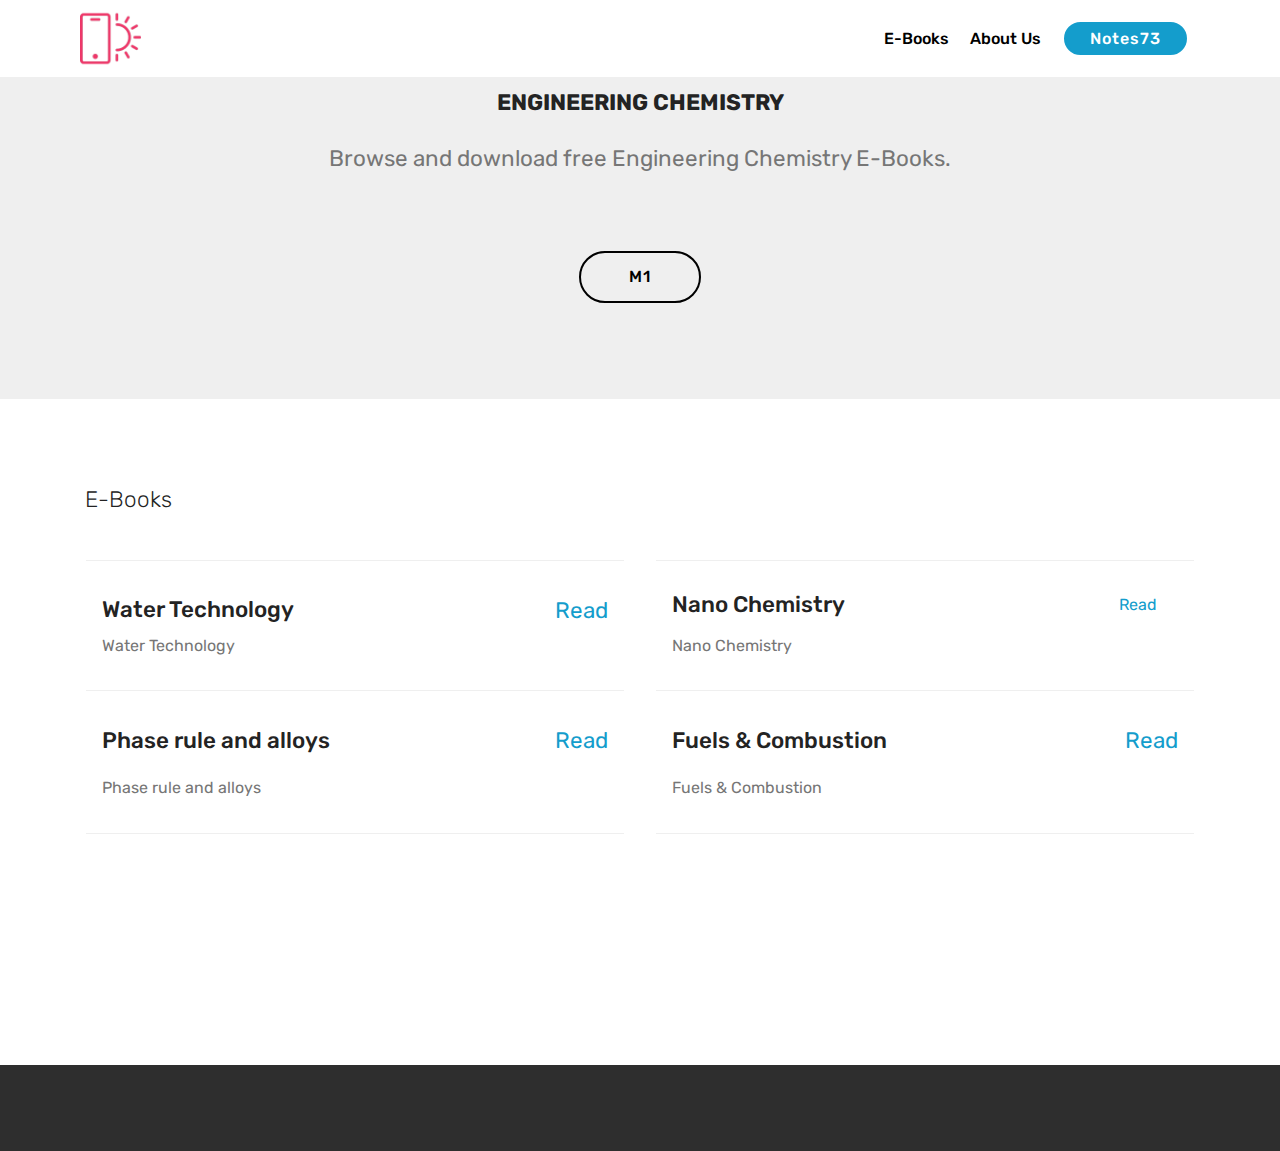
<file: page2.html>
<!DOCTYPE html>
<html  >
<head>
  <!-- Site made with Mobirise Website Builder v4.11.6, https://mobirise.com -->
  <meta charset="UTF-8">
  <meta http-equiv="X-UA-Compatible" content="IE=edge">
  <meta name="generator" content="Mobirise v4.11.6, mobirise.com">
  <meta name="viewport" content="width=device-width, initial-scale=1, minimum-scale=1">
  <link rel="shortcut icon" href="assets/images/logo2.png" type="image/x-icon">
  <meta name="description" content="Web Page Builder Description">
  
  <title>Engineering Chemistry</title>
  <link rel="stylesheet" href="assets/bootstrap/css/bootstrap.min.css">
  <link rel="stylesheet" href="assets/bootstrap/css/bootstrap-grid.min.css">
  <link rel="stylesheet" href="assets/bootstrap/css/bootstrap-reboot.min.css">
  <link rel="stylesheet" href="assets/tether/tether.min.css">
  <link rel="stylesheet" href="assets/dropdown/css/style.css">
  <link rel="stylesheet" href="assets/animatecss/animate.min.css">
  <link rel="stylesheet" href="assets/theme/css/style.css">
  <link rel="preload" as="style" href="assets/mobirise/css/mbr-additional.css"><link rel="stylesheet" href="assets/mobirise/css/mbr-additional.css" type="text/css">
  
  
  
</head>
<body>
  <section class="menu cid-rJ74tzF1yB" once="menu" id="menu2-s">

    

    <nav class="navbar navbar-expand beta-menu navbar-dropdown align-items-center navbar-fixed-top navbar-toggleable-sm">
        <button class="navbar-toggler navbar-toggler-right" type="button" data-toggle="collapse" data-target="#navbarSupportedContent" aria-controls="navbarSupportedContent" aria-expanded="false" aria-label="Toggle navigation">
            <div class="hamburger">
                <span></span>
                <span></span>
                <span></span>
                <span></span>
            </div>
        </button>
        <div class="menu-logo">
            <div class="navbar-brand">
                <span class="navbar-logo">
                    <a href="https://notes73.mobirisesite.com">
                        <img src="assets/images/logo2.png" alt="Mobirise" title="" style="height: 3.8rem;">
                    </a>
                </span>
                
            </div>
        </div>
        <div class="collapse navbar-collapse" id="navbarSupportedContent">
            <ul class="navbar-nav nav-dropdown" data-app-modern-menu="true"><li class="nav-item">
                    <a class="nav-link link text-black display-4" href="tel:1234">E-Books</a>
                </li>
                <li class="nav-item">
                    <a class="nav-link link text-black display-4" href="page4.html">
                        About Us
                    </a>
                </li></ul>
            <div class="navbar-buttons mbr-section-btn"><a class="btn btn-sm btn-primary display-4" href="page4.html">Notes73</a></div>
        </div>
    </nav>
</section>

<section class="engine"><a href="https://mobirise.info/o">portfolio web templates</a></section><section class="header1 cid-rJ7nlEy3d3" id="header16-t">

    

    

    <div class="container">
        <div class="row justify-content-md-center">
            <div class="col-md-10 align-center">
                <h1 class="mbr-section-title mbr-bold pb-3 mbr-fonts-style display-1">ENGINEERING CHEMISTRY</h1>
                
                <p class="mbr-text pb-3 mbr-fonts-style display-5">Browse and download free Engineering Chemistry E-Books.<br><br></p>
                <div class="mbr-section-btn"><a class="btn btn-md btn-black-outline display-4" href="https://mobirise.co">M1</a></div>
            </div>
        </div>
    </div>

</section>

<section class="services3 cid-rJ7o1BSLLG" id="services3-u">
    <!---->
    
    <!---->
    <!--Overlay-->
    
    <!--Container-->
    <div class="container">
        <div class="row">
            <!--Titles-->
            <div class="title pb-5 col-12">
                <h2 class="align-left mbr-fonts-style display-1">E-Books</h2>
                
            </div>
            <!--Card-1-->
            <div class="card px-3 col-12 col-md-6">
                <div class="card-wrapper media-container-row media-container-row">
                    <div class="card-box">
                        <div class="top-line pb-1">
                            <h4 class="card-title mbr-fonts-style display-5">Water Technology</h4>
                            <p class="mbr-text card-title cost mbr-fonts-style m-0 display-5"><a href="https://drive.google.com/file/d/1LmdvotZPPKx23s4TY086nUJygSoXKF9N/view?usp=drivesdk" target="_blank">Read</a></p>
                        </div>
                        <div class="bottom-line">
                            <p class="mbr-text mbr-fonts-style display-7">Water Technology</p>
                        </div>
                    </div>
                </div>
            </div>
            <!--Card-2-->
            <div class="card px-3 col-12 col-md-6">
                <div class="card-wrapper media-container-row media-container-row">
                    <div class="card-box">
                        <div class="top-line pb-3">
                            <h4 class="card-title mbr-fonts-style display-5">Nano Chemistry</h4>
                            <p class="mbr-text card-title cost mbr-fonts-style m-0 display-5"></p><p><a href="https://drive.google.com/file/d/1UYlQx9h4UEn_lO_8sgTjRSCdconIoFRU/view?usp=drivesdk" target="_blank"></a><a href="https://drive.google.com/file/d/1UYlQx9h4UEn_lO_8sgTjRSCdconIoFRU/view?usp=drivesdk" target="_blank">Read</a></p><p></p>
                        </div>
                        <div class="bottom-line">
                            <p class="mbr-text mbr-fonts-style display-7">Nano Chemistry&nbsp;<br></p>
                        </div>
                    </div>
                </div>
            </div>
            <!--Card-3-->
            <div class="card px-3 col-12 col-md-6">
                <div class="card-wrapper media-container-row media-container-row">
                    <div class="card-box">
                        <div class="top-line pb-3">
                            <h4 class="card-title mbr-fonts-style display-5">Phase rule and alloys</h4>
                            <p class="mbr-text card-title cost mbr-fonts-style m-0 display-5"><a href="https://drive.google.com/file/d/1Nh2F7Vsf9ucMHVgD8ZllBbi6no6tB2kU/view?usp=drivesdk" target="_blank">Read</a></p>
                        </div>
                        <div class="bottom-line">
                            <p class="mbr-text mbr-fonts-style display-7">Phase rule and alloys&nbsp;<br></p>
                        </div>
                    </div>
                </div>
            </div>
            <!--Card-4-->
            <div class="card px-3 col-12 col-md-6">
                <div class="card-wrapper media-container-row media-container-row">
                    <div class="card-box">
                        <div class="top-line pb-3">
                            <h4 class="card-title mbr-fonts-style display-5">Fuels &amp; Combustion</h4>
                            <p class="mbr-text card-title cost mbr-fonts-style m-0 display-5"><a href="https://drive.google.com/file/d/1RlXRlBkZYmTA1eoTpG7vNz0tmv0CI0sJ/view?usp=drivesdk" target="_blank">Read</a></p>
                        </div>
                        <div class="bottom-line">
                            <p class="mbr-text mbr-fonts-style display-7">Fuels &amp; Combustion</p>
                        </div>
                    </div>
                </div>
            </div>
            <!--Card-5-->
            <div class="card px-3 col-12 col-md-6">
                <div class="card-wrapper media-container-row media-container-row">
                    <div class="card-box">
                        <div class="top-line pb-3">
                            <h4 class="card-title mbr-fonts-style display-5">Heat Treatment of Alloys</h4>
                            <p class="mbr-text card-title cost mbr-fonts-style m-0 display-5"><a href="https://drive.google.com/file/d/1ndWGtnchg0gtOn9FDPzY12AzsvOC8WAF/view?usp=drivesdk" target="_blank">Read</a></p>
                        </div>
                        <div class="bottom-line">
                            <p class="mbr-text mbr-fonts-style display-7">Heat Treatment of Alloys&nbsp;<br></p>
                        </div>
                    </div>
                </div>
            </div>
            <!--Card-6-->
            <div class="card px-3 col-12 col-md-6">
                <div class="card-wrapper media-container-row media-container-row">
                    <div class="card-box">
                        <div class="top-line pb-3">
                            <h4 class="card-title mbr-fonts-style display-5">Energy Sources and Storage Devices</h4>
                            <p class="mbr-text card-title cost mbr-fonts-style m-0 display-5"><a href="https://drive.google.com/file/d/1dXS5gbh2DugXZLJ8_P_wie7oe38vm92m/view?usp=drivesdk" target="_blank">Read</a></p>
                        </div>
                        <div class="bottom-line">
                            <p class="mbr-text mbr-fonts-style display-7">Energy Sources and Storage Devices&nbsp;<br></p>
                        </div>
                    </div>
                </div>
            </div>
            <!--Card-7-->
            
            <!--Card-8-->
            
            <!--Card-9-->
            
            <!--Card-10-->
            
            <!--Card-11-->
            
            <!--Card-12-->
            
        </div>
    </div>
</section>

<section once="footers" class="cid-rJ7vIpCy1P" id="footer6-11">

    

    

    <div class="container">
        <div class="media-container-row align-center mbr-white">
            <div class="col-12">
                <p class="mbr-text mb-0 mbr-fonts-style display-7">
                    © Copyright 2019 Notes73 - All Rights Reserved
                </p>
            </div>
        </div>
    </div>
</section>


  <script src="assets/web/assets/jquery/jquery.min.js"></script>
  <script src="assets/popper/popper.min.js"></script>
  <script src="assets/bootstrap/js/bootstrap.min.js"></script>
  <script src="assets/tether/tether.min.js"></script>
  <script src="assets/smoothscroll/smooth-scroll.js"></script>
  <script src="assets/dropdown/js/nav-dropdown.js"></script>
  <script src="assets/dropdown/js/navbar-dropdown.js"></script>
  <script src="assets/touchswipe/jquery.touch-swipe.min.js"></script>
  <script src="assets/viewportchecker/jquery.viewportchecker.js"></script>
  <script src="assets/theme/js/script.js"></script>
  
  
 <div id="scrollToTop" class="scrollToTop mbr-arrow-up"><a style="text-align: center;"><i class="mbr-arrow-up-icon mbr-arrow-up-icon-cm cm-icon cm-icon-smallarrow-up"></i></a></div>
    <input name="animation" type="hidden">
  </body>
</html>
</file>
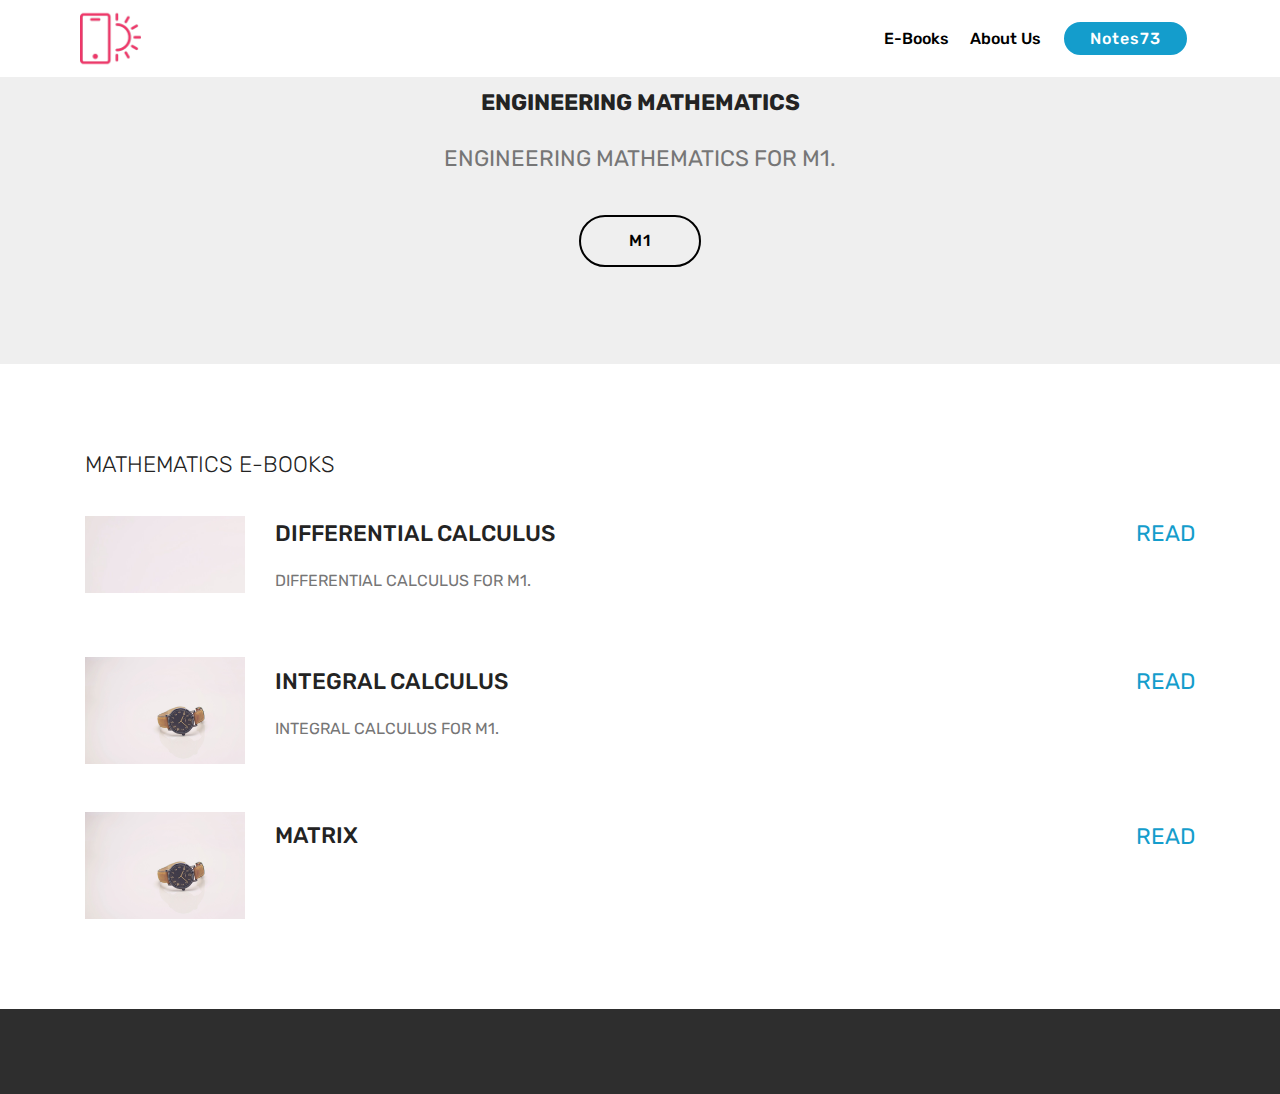
<file: page3.html>
<!DOCTYPE html>
<html  >
<head>
  <!-- Site made with Mobirise Website Builder v4.11.6, https://mobirise.com -->
  <meta charset="UTF-8">
  <meta http-equiv="X-UA-Compatible" content="IE=edge">
  <meta name="generator" content="Mobirise v4.11.6, mobirise.com">
  <meta name="viewport" content="width=device-width, initial-scale=1, minimum-scale=1">
  <link rel="shortcut icon" href="assets/images/logo2.png" type="image/x-icon">
  <meta name="description" content="Website Builder Description">
  
  <title>Engineering mathematics</title>
  <link rel="stylesheet" href="assets/bootstrap/css/bootstrap.min.css">
  <link rel="stylesheet" href="assets/bootstrap/css/bootstrap-grid.min.css">
  <link rel="stylesheet" href="assets/bootstrap/css/bootstrap-reboot.min.css">
  <link rel="stylesheet" href="assets/tether/tether.min.css">
  <link rel="stylesheet" href="assets/dropdown/css/style.css">
  <link rel="stylesheet" href="assets/animatecss/animate.min.css">
  <link rel="stylesheet" href="assets/theme/css/style.css">
  <link rel="preload" as="style" href="assets/mobirise/css/mbr-additional.css"><link rel="stylesheet" href="assets/mobirise/css/mbr-additional.css" type="text/css">
  
  
  
</head>
<body>
  <section class="menu cid-rJ74tzF1yB" once="menu" id="menu2-x">

    

    <nav class="navbar navbar-expand beta-menu navbar-dropdown align-items-center navbar-fixed-top navbar-toggleable-sm">
        <button class="navbar-toggler navbar-toggler-right" type="button" data-toggle="collapse" data-target="#navbarSupportedContent" aria-controls="navbarSupportedContent" aria-expanded="false" aria-label="Toggle navigation">
            <div class="hamburger">
                <span></span>
                <span></span>
                <span></span>
                <span></span>
            </div>
        </button>
        <div class="menu-logo">
            <div class="navbar-brand">
                <span class="navbar-logo">
                    <a href="https://notes73.mobirisesite.com">
                        <img src="assets/images/logo2.png" alt="Mobirise" title="" style="height: 3.8rem;">
                    </a>
                </span>
                
            </div>
        </div>
        <div class="collapse navbar-collapse" id="navbarSupportedContent">
            <ul class="navbar-nav nav-dropdown" data-app-modern-menu="true"><li class="nav-item">
                    <a class="nav-link link text-black display-4" href="tel:1234">E-Books</a>
                </li>
                <li class="nav-item">
                    <a class="nav-link link text-black display-4" href="page4.html">
                        About Us
                    </a>
                </li></ul>
            <div class="navbar-buttons mbr-section-btn"><a class="btn btn-sm btn-primary display-4" href="page4.html">Notes73</a></div>
        </div>
    </nav>
</section>

<section class="engine"><a href="https://mobirise.info/y">html site templates</a></section><section class="header1 cid-rJ7tRp6Hfb" id="header16-y">

    

    

    <div class="container">
        <div class="row justify-content-md-center">
            <div class="col-md-10 align-center">
                <h1 class="mbr-section-title mbr-bold pb-3 mbr-fonts-style display-1">ENGINEERING MATHEMATICS</h1>
                
                <p class="mbr-text pb-3 mbr-fonts-style display-5">
                    ENGINEERING MATHEMATICS FOR M1.</p>
                <div class="mbr-section-btn"><a class="btn btn-md btn-black-outline display-4" href="https://mobirise.co">M1</a></div>
            </div>
        </div>
    </div>

</section>

<section class="services6 cid-rJ7uBJWb0V" id="services6-10">
    <!---->
    
    <!---->
    <!--Overlay-->
    
    <!--Container-->
    <div class="container">
        <div class="row">
            <!--Titles-->
            <div class="title col-12">
                <h2 class="align-left mbr-fonts-style m-0 display-1">MATHEMATICS E-BOOKS</h2>
                
            </div>
            <!--Card-1-->
            <div class="card col-12 pb-5">
                <div class="card-wrapper media-container-row media-container-row">
                    <div class="card-box">
                        <div class="row">
                            <div class="col-12 col-md-2">
                                <!--Image-->
                                <div class="mbr-figure">
                                    <img src="assets/images/product1.jpeg" alt="Mobirise" title="">
                                </div>
                            </div>
                            <div class="col-12 col-md-10">
                                <div class="wrapper">
                                    <div class="top-line pb-3">
                                        <h4 class="card-title mbr-fonts-style display-5">DIFFERENTIAL CALCULUS</h4>
                                        <p class="mbr-text cost mbr-fonts-style m-0 display-5"><a href="https://drive.google.com/file/d/1mqX6q5b5yROl7gzp7qGEBaWPUpn_NJbU/view?usp=drivesdk" target="_blank">READ</a></p>
                                    </div>
                                    <div class="bottom-line">
                                        <p class="mbr-text mbr-fonts-style display-7">DIFFERENTIAL CALCULUS FOR M1.</p>
                                    </div>
                                </div>
                            </div>
                        </div>
                    </div>
                </div>
            </div>
            <!--Card-2-->
            <div class="card col-12 pb-5">
                <div class="card-wrapper media-container-row media-container-row">
                    <div class="card-box">
                        <div class="row">
                            <div class="col-12 col-md-2">
                                <!--Image-->
                                <div class="mbr-figure">
                                    <img src="assets/images/product1.jpg" alt="Mobirise">
                                </div>
                            </div>
                            <div class="col-12 col-md-10">
                                <div class="wrapper">
                                    <div class="top-line pb-3">
                                        <h4 class="card-title mbr-fonts-style display-5">INTEGRAL CALCULUS</h4>
                                        <p class="mbr-text cost mbr-fonts-style m-0 display-5"><a href="https://drive.google.com/file/d/1UKvmyCuA5nC8m9XScFxQ3xhdW8xnFtUj/view?usp=drivesdk" target="_blank">READ</a></p>
                                    </div>
                                    <div class="bottom-line">
                                        <p class="mbr-text mbr-fonts-style display-7">INTEGRAL CALCULUS FOR M1.</p>
                                    </div>
                                </div>
                            </div>
                        </div>
                    </div>
                </div>
            </div>
            <!--Card-3-->
            <div class="card col-12">
                <div class="card-wrapper media-container-row media-container-row">
                    <div class="card-box">
                        <div class="row">
                            <div class="col-12 col-md-2">
                                <!--Image-->
                                <div class="mbr-figure">
                                    <img src="assets/images/product1.jpg" alt="Mobirise">
                                </div>
                            </div>
                            <div class="col-12 col-md-10">
                                <div class="wrapper">
                                    <div class="top-line pb-3">
                                        <h4 class="card-title mbr-fonts-style display-5">MATRIX</h4>
                                        <p class="mbr-text cost mbr-fonts-style m-0 display-5"><a href="https://drive.google.com/file/d/1aHoxH4CG4YxQh3eQGlocde9yu8cb6zrn/view?usp=drivesdk" target="_blank">READ</a></p>
                                    </div>
                                    <div class="bottom-line">
                                        <p class="mbr-text mbr-fonts-style display-7">MATRIX FOR M1.</p>
                                    </div>
                                </div>
                            </div>
                        </div>
                    </div>
                </div>
            </div>
            <!--Card-4-->
            
            <!--Card-5-->
            
            <!--Card-6-->
            
        </div>
    </div>
</section>

<section once="footers" class="cid-rJ7vIpCy1P" id="footer6-11">

    

    

    <div class="container">
        <div class="media-container-row align-center mbr-white">
            <div class="col-12">
                <p class="mbr-text mb-0 mbr-fonts-style display-7">
                    © Copyright 2019 Notes73 - All Rights Reserved
                </p>
            </div>
        </div>
    </div>
</section>


  <script src="assets/web/assets/jquery/jquery.min.js"></script>
  <script src="assets/popper/popper.min.js"></script>
  <script src="assets/bootstrap/js/bootstrap.min.js"></script>
  <script src="assets/tether/tether.min.js"></script>
  <script src="assets/smoothscroll/smooth-scroll.js"></script>
  <script src="assets/dropdown/js/nav-dropdown.js"></script>
  <script src="assets/dropdown/js/navbar-dropdown.js"></script>
  <script src="assets/touchswipe/jquery.touch-swipe.min.js"></script>
  <script src="assets/viewportchecker/jquery.viewportchecker.js"></script>
  <script src="assets/theme/js/script.js"></script>
  
  
 <div id="scrollToTop" class="scrollToTop mbr-arrow-up"><a style="text-align: center;"><i class="mbr-arrow-up-icon mbr-arrow-up-icon-cm cm-icon cm-icon-smallarrow-up"></i></a></div>
    <input name="animation" type="hidden">
  </body>
</html>
</file>
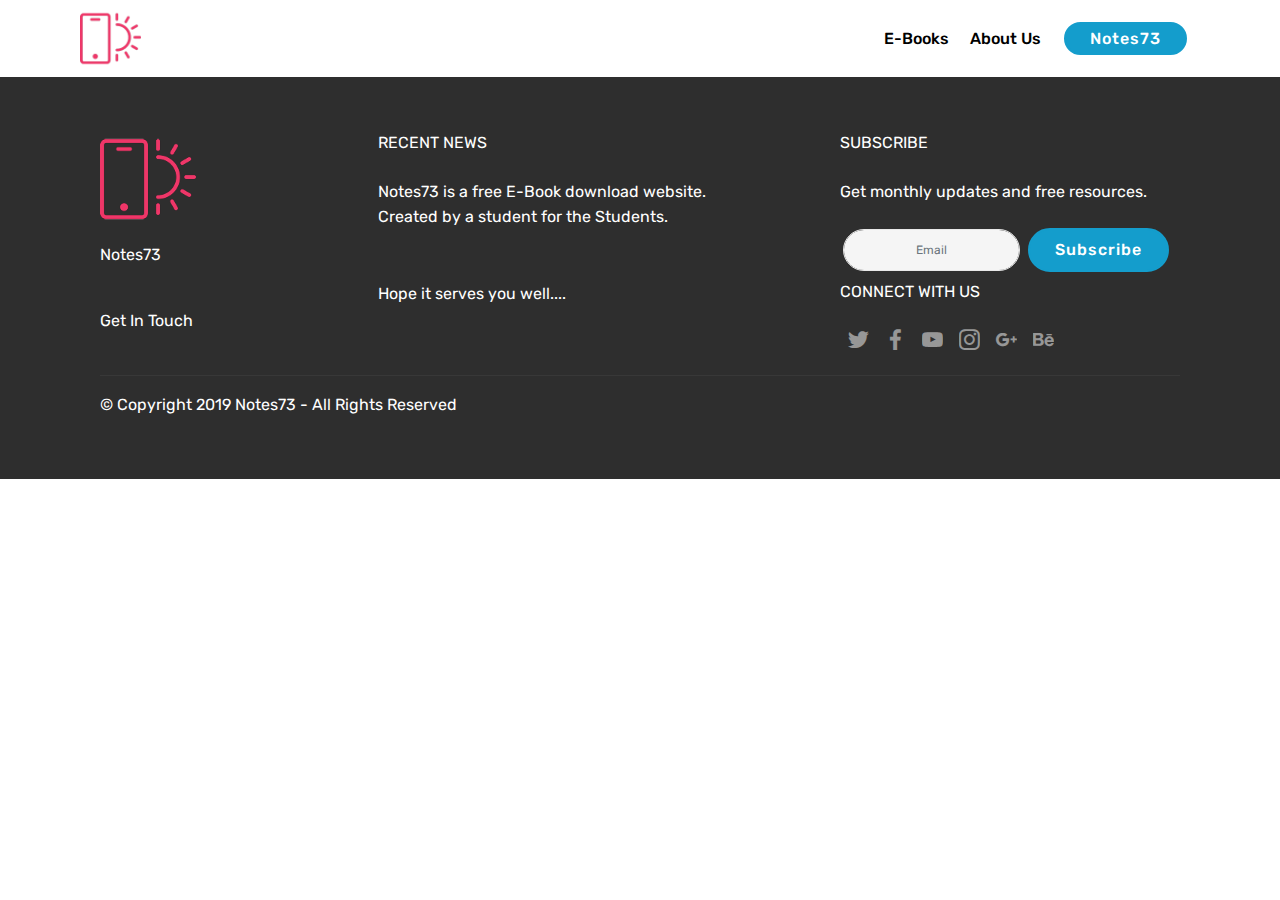
<file: page4.html>
<!DOCTYPE html>
<html  >
<head>
  <!-- Site made with Mobirise Website Builder v4.11.6, https://mobirise.com -->
  <meta charset="UTF-8">
  <meta http-equiv="X-UA-Compatible" content="IE=edge">
  <meta name="generator" content="Mobirise v4.11.6, mobirise.com">
  <meta name="viewport" content="width=device-width, initial-scale=1, minimum-scale=1">
  <link rel="shortcut icon" href="assets/images/logo2.png" type="image/x-icon">
  <meta name="description" content="Website Generator Description">
  
  <title>about</title>
  <link rel="stylesheet" href="assets/bootstrap/css/bootstrap.min.css">
  <link rel="stylesheet" href="assets/bootstrap/css/bootstrap-grid.min.css">
  <link rel="stylesheet" href="assets/bootstrap/css/bootstrap-reboot.min.css">
  <link rel="stylesheet" href="assets/tether/tether.min.css">
  <link rel="stylesheet" href="assets/socicon/css/styles.css">
  <link rel="stylesheet" href="assets/dropdown/css/style.css">
  <link rel="stylesheet" href="assets/animatecss/animate.min.css">
  <link rel="stylesheet" href="assets/theme/css/style.css">
  <link rel="preload" as="style" href="assets/mobirise/css/mbr-additional.css"><link rel="stylesheet" href="assets/mobirise/css/mbr-additional.css" type="text/css">
  
  
  
</head>
<body>
  <section class="menu cid-rJ74tzF1yB" once="menu" id="menu2-12">

    

    <nav class="navbar navbar-expand beta-menu navbar-dropdown align-items-center navbar-fixed-top navbar-toggleable-sm">
        <button class="navbar-toggler navbar-toggler-right" type="button" data-toggle="collapse" data-target="#navbarSupportedContent" aria-controls="navbarSupportedContent" aria-expanded="false" aria-label="Toggle navigation">
            <div class="hamburger">
                <span></span>
                <span></span>
                <span></span>
                <span></span>
            </div>
        </button>
        <div class="menu-logo">
            <div class="navbar-brand">
                <span class="navbar-logo">
                    <a href="https://notes73.mobirisesite.com">
                        <img src="assets/images/logo2.png" alt="Mobirise" title="" style="height: 3.8rem;">
                    </a>
                </span>
                
            </div>
        </div>
        <div class="collapse navbar-collapse" id="navbarSupportedContent">
            <ul class="navbar-nav nav-dropdown" data-app-modern-menu="true"><li class="nav-item">
                    <a class="nav-link link text-black display-4" href="tel:1234">E-Books</a>
                </li>
                <li class="nav-item">
                    <a class="nav-link link text-black display-4" href="page4.html">
                        About Us
                    </a>
                </li></ul>
            <div class="navbar-buttons mbr-section-btn"><a class="btn btn-sm btn-primary display-4" href="page4.html">Notes73</a></div>
        </div>
    </nav>
</section>

<section class="engine"><a href="https://mobirise.info/t">free amp template</a></section><section once="footers" class="cid-rJ7vIpCy1P" id="footer6-13">

    

    

    <div class="container">
        <div class="media-container-row align-center mbr-white">
            <div class="col-12">
                <p class="mbr-text mb-0 mbr-fonts-style display-7">
                    © Copyright 2019 Notes73 - All Rights Reserved
                </p>
            </div>
        </div>
    </div>
</section>

<section class="footer4 cid-rJ7yTUCjA0" id="footer4-14">

    

    

    <div class="container">
        <div class="media-container-row content mbr-white">
            <div class="col-md-3 col-sm-4">
                <div class="mb-3 img-logo">
                    <a href="https://mobirise.co/">
                        <img src="assets/images/logo22.png" alt="Mobirise">
                    </a>
                </div>
                <p class="mb-3 mbr-fonts-style foot-title display-7">Notes73</p>
                <p class="mbr-text mbr-fonts-style mbr-links-column display-7"><br><a href="mailto:dileepdkbosee@gmail.com" class="text-white">Get In Touch</a>
                </p>
            </div>
            <div class="col-md-4 col-sm-8">
                <p class="mb-4 foot-title mbr-fonts-style display-7">
                    RECENT NEWS
                </p>
                <p class="mbr-text mbr-fonts-style foot-text display-7">Notes73 is a free E-Book download website.<br>Created by a student for the Students.<br><br><br>Hope it serves you well....</p>
            </div>
            <div class="col-md-4 offset-md-1 col-sm-12">
                <p class="mb-4 foot-title mbr-fonts-style display-7">
                    SUBSCRIBE
                </p>
                <p class="mbr-text mbr-fonts-style form-text display-7">
                    Get monthly updates and free resources.
                </p>
                <div class="media-container-column" data-form-type="formoid">
                    <!---Formbuilder Form--->
                    <form action="https://mobirise.com/" method="POST" class="mbr-form form-with-styler" data-form-title="Mobirise Form"><input type="hidden" name="email" data-form-email="true" value="1hJcfUcWB7C4uasL4LwYYvkBxzNI+O4+Wupm3ckvWb3cxbRnYnyjboUk2cvP49DaQPSwotYJJucGka/k0zgOfHfdQXjUT0cTIzAuop5qSP5tLWOu5ent0CAALGb4mWxs">
                        <div class="row form-inline justify-content-center">
                            <div hidden="hidden" data-form-alert="" class="alert alert-success col-12">Thanks for filling out the form!</div>
                            <div hidden="hidden" data-form-alert-danger="" class="alert alert-danger col-12">
                                                    </div>
                        </div>
                        <div class="dragArea row form-inline justify-content-center">
                            <div class="col-auto  form-group " data-for="email">
                                <input type="email" name="email" placeholder="Email" data-form-field="Email" required="required" class="form-control input-sm input-inverse my-2 display-7" id="email-footer4-14">
                            </div>
                            <div class="col-auto  input-group-btn  m-2">
                                <button type="submit" class="btn btn-primary m-0 display-4">Subscribe</button>
                            </div>
                        </div>
                    </form><!---Formbuilder Form--->
                </div>
                <p class="mb-4 mbr-fonts-style foot-title display-7">
                    CONNECT WITH US
                </p>
                <div class="social-list pl-0 mb-0">
                        <div class="soc-item">
                            <a href="https://twitter.com/mobirise" target="_blank">
                                <span class="socicon-twitter socicon mbr-iconfont mbr-iconfont-social"></span>
                            </a>
                        </div>
                        <div class="soc-item">
                            <a href="https://www.facebook.com/pages/Mobirise/1616226671953247" target="_blank">
                                <span class="socicon-facebook socicon mbr-iconfont mbr-iconfont-social"></span>
                            </a>
                        </div>
                        <div class="soc-item">
                            <a href="https://www.youtube.com/c/mobirise" target="_blank">
                                <span class="socicon-youtube socicon mbr-iconfont mbr-iconfont-social"></span>
                            </a>
                        </div>
                        <div class="soc-item">
                            <a href="https://instagram.com/mobirise" target="_blank">
                                <span class="socicon-instagram socicon mbr-iconfont mbr-iconfont-social"></span>
                            </a>
                        </div>
                        <div class="soc-item">
                            <a href="https://plus.google.com/u/0/+Mobirise" target="_blank">
                                <span class="socicon-googleplus socicon mbr-iconfont mbr-iconfont-social"></span>
                            </a>
                        </div>
                        <div class="soc-item">
                            <a href="https://www.behance.net/Mobirise" target="_blank">
                                <span class="socicon-behance socicon mbr-iconfont mbr-iconfont-social"></span>
                            </a>
                        </div>
                </div>
            </div>
        </div>
        <div class="footer-lower">
            <div class="media-container-row">
                <div class="col-sm-12">
                    <hr>
                </div>
            </div>
            <div class="media-container-row mbr-white">
                <div class="col-sm-12 copyright">
                    <p class="mbr-text mbr-fonts-style display-7">
                        © Copyright 2019 Notes73 - All Rights Reserved
                    </p>
                </div>
            </div>
        </div>
    </div>
</section>


  <script src="assets/web/assets/jquery/jquery.min.js"></script>
  <script src="assets/popper/popper.min.js"></script>
  <script src="assets/bootstrap/js/bootstrap.min.js"></script>
  <script src="assets/tether/tether.min.js"></script>
  <script src="assets/smoothscroll/smooth-scroll.js"></script>
  <script src="assets/dropdown/js/nav-dropdown.js"></script>
  <script src="assets/dropdown/js/navbar-dropdown.js"></script>
  <script src="assets/touchswipe/jquery.touch-swipe.min.js"></script>
  <script src="assets/viewportchecker/jquery.viewportchecker.js"></script>
  <script src="assets/theme/js/script.js"></script>
  <script src="assets/formoid/formoid.min.js"></script>
  
  
 <div id="scrollToTop" class="scrollToTop mbr-arrow-up"><a style="text-align: center;"><i class="mbr-arrow-up-icon mbr-arrow-up-icon-cm cm-icon cm-icon-smallarrow-up"></i></a></div>
    <input name="animation" type="hidden">
  </body>
</html>
</file>
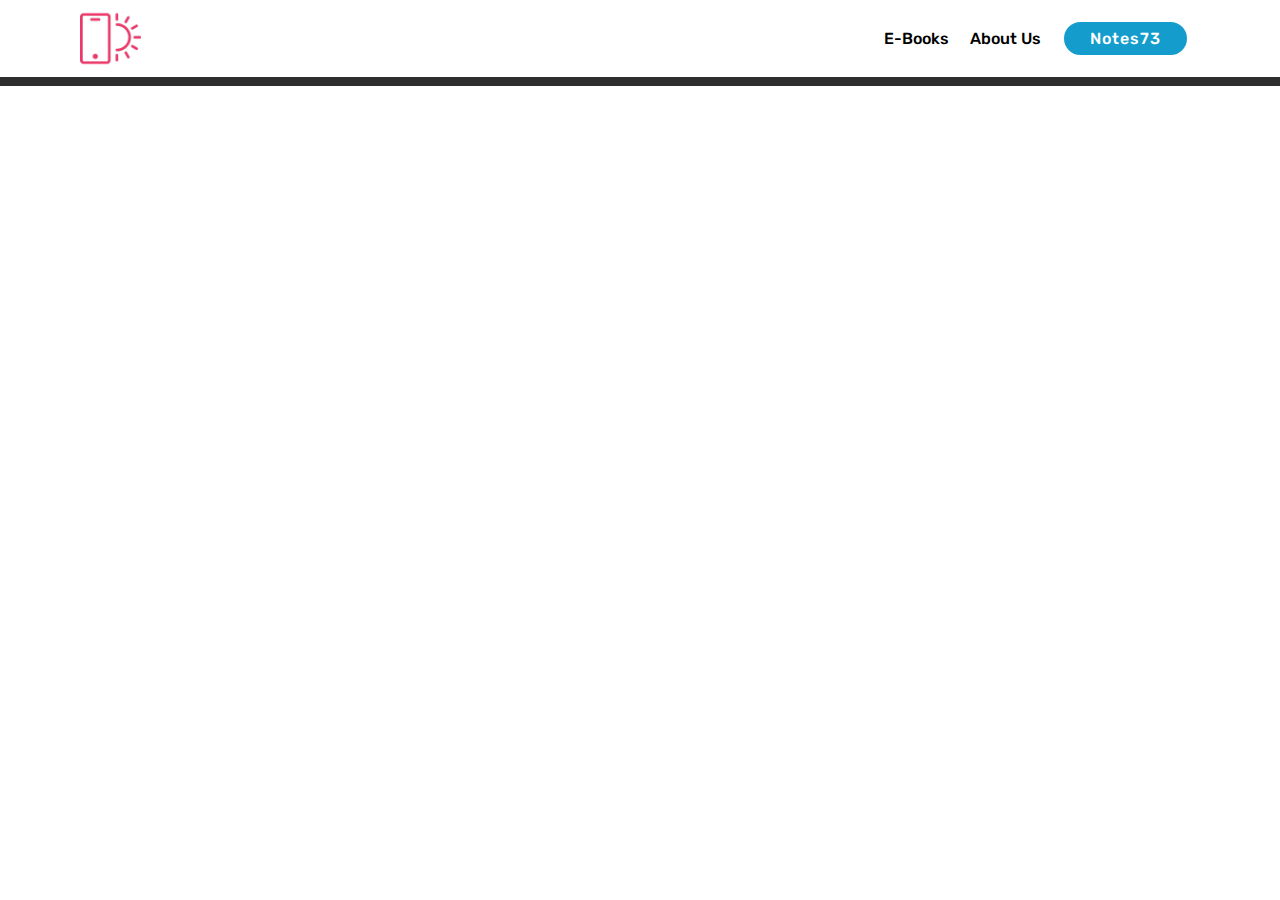
<file: page5.html>
<!DOCTYPE html>
<html  >
<head>
  <!-- Site made with Mobirise Website Builder v4.11.6, https://mobirise.com -->
  <meta charset="UTF-8">
  <meta http-equiv="X-UA-Compatible" content="IE=edge">
  <meta name="generator" content="Mobirise v4.11.6, mobirise.com">
  <meta name="viewport" content="width=device-width, initial-scale=1, minimum-scale=1">
  <link rel="shortcut icon" href="assets/images/logo2.png" type="image/x-icon">
  <meta name="description" content="Site Maker Description">
  
  <title>Workshop</title>
  <link rel="stylesheet" href="assets/bootstrap/css/bootstrap.min.css">
  <link rel="stylesheet" href="assets/bootstrap/css/bootstrap-grid.min.css">
  <link rel="stylesheet" href="assets/bootstrap/css/bootstrap-reboot.min.css">
  <link rel="stylesheet" href="assets/tether/tether.min.css">
  <link rel="stylesheet" href="assets/dropdown/css/style.css">
  <link rel="stylesheet" href="assets/animatecss/animate.min.css">
  <link rel="stylesheet" href="assets/theme/css/style.css">
  <link rel="preload" as="style" href="assets/mobirise/css/mbr-additional.css"><link rel="stylesheet" href="assets/mobirise/css/mbr-additional.css" type="text/css">
  
  
  
</head>
<body>
  <section class="menu cid-rJ74tzF1yB" once="menu" id="menu2-15">

    

    <nav class="navbar navbar-expand beta-menu navbar-dropdown align-items-center navbar-fixed-top navbar-toggleable-sm">
        <button class="navbar-toggler navbar-toggler-right" type="button" data-toggle="collapse" data-target="#navbarSupportedContent" aria-controls="navbarSupportedContent" aria-expanded="false" aria-label="Toggle navigation">
            <div class="hamburger">
                <span></span>
                <span></span>
                <span></span>
                <span></span>
            </div>
        </button>
        <div class="menu-logo">
            <div class="navbar-brand">
                <span class="navbar-logo">
                    <a href="https://notes73.mobirisesite.com">
                        <img src="assets/images/logo2.png" alt="Mobirise" title="" style="height: 3.8rem;">
                    </a>
                </span>
                
            </div>
        </div>
        <div class="collapse navbar-collapse" id="navbarSupportedContent">
            <ul class="navbar-nav nav-dropdown" data-app-modern-menu="true"><li class="nav-item">
                    <a class="nav-link link text-black display-4" href="tel:1234">E-Books</a>
                </li>
                <li class="nav-item">
                    <a class="nav-link link text-black display-4" href="page4.html">
                        About Us
                    </a>
                </li></ul>
            <div class="navbar-buttons mbr-section-btn"><a class="btn btn-sm btn-primary display-4" href="page4.html">Notes73</a></div>
        </div>
    </nav>
</section>

<section class="engine"><a href="https://mobirise.info/z">best css templates</a></section><section once="footers" class="cid-rJ7vIpCy1P" id="footer6-16">

    

    

    <div class="container">
        <div class="media-container-row align-center mbr-white">
            <div class="col-12">
                <p class="mbr-text mb-0 mbr-fonts-style display-7">
                    © Copyright 2019 Notes73 - All Rights Reserved
                </p>
            </div>
        </div>
    </div>
</section>


  <script src="assets/web/assets/jquery/jquery.min.js"></script>
  <script src="assets/popper/popper.min.js"></script>
  <script src="assets/bootstrap/js/bootstrap.min.js"></script>
  <script src="assets/tether/tether.min.js"></script>
  <script src="assets/smoothscroll/smooth-scroll.js"></script>
  <script src="assets/dropdown/js/nav-dropdown.js"></script>
  <script src="assets/dropdown/js/navbar-dropdown.js"></script>
  <script src="assets/touchswipe/jquery.touch-swipe.min.js"></script>
  <script src="assets/viewportchecker/jquery.viewportchecker.js"></script>
  <script src="assets/theme/js/script.js"></script>
  
  
 <div id="scrollToTop" class="scrollToTop mbr-arrow-up"><a style="text-align: center;"><i class="mbr-arrow-up-icon mbr-arrow-up-icon-cm cm-icon cm-icon-smallarrow-up"></i></a></div>
    <input name="animation" type="hidden">
  </body>
</html>
</file>
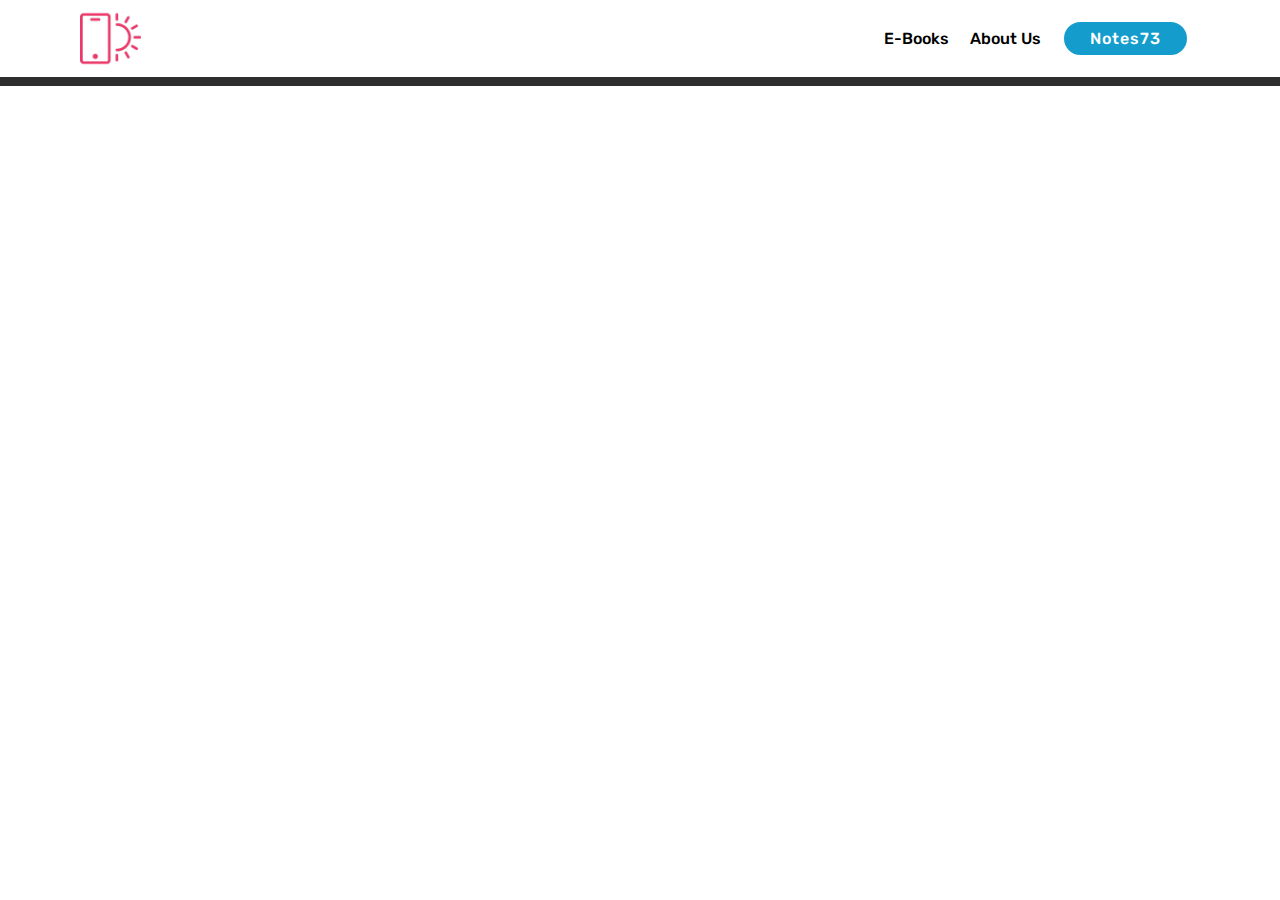
<file: page6.html>
<!DOCTYPE html>
<html  >
<head>
  <!-- Site made with Mobirise Website Builder v4.11.6, https://mobirise.com -->
  <meta charset="UTF-8">
  <meta http-equiv="X-UA-Compatible" content="IE=edge">
  <meta name="generator" content="Mobirise v4.11.6, mobirise.com">
  <meta name="viewport" content="width=device-width, initial-scale=1, minimum-scale=1">
  <link rel="shortcut icon" href="assets/images/logo2.png" type="image/x-icon">
  <meta name="description" content="Website Builder Description">
  
  <title>Engg Bio</title>
  <link rel="stylesheet" href="assets/bootstrap/css/bootstrap.min.css">
  <link rel="stylesheet" href="assets/bootstrap/css/bootstrap-grid.min.css">
  <link rel="stylesheet" href="assets/bootstrap/css/bootstrap-reboot.min.css">
  <link rel="stylesheet" href="assets/tether/tether.min.css">
  <link rel="stylesheet" href="assets/dropdown/css/style.css">
  <link rel="stylesheet" href="assets/animatecss/animate.min.css">
  <link rel="stylesheet" href="assets/theme/css/style.css">
  <link rel="preload" as="style" href="assets/mobirise/css/mbr-additional.css"><link rel="stylesheet" href="assets/mobirise/css/mbr-additional.css" type="text/css">
  
  
  
</head>
<body>
  <section class="menu cid-rJ74tzF1yB" once="menu" id="menu2-17">

    

    <nav class="navbar navbar-expand beta-menu navbar-dropdown align-items-center navbar-fixed-top navbar-toggleable-sm">
        <button class="navbar-toggler navbar-toggler-right" type="button" data-toggle="collapse" data-target="#navbarSupportedContent" aria-controls="navbarSupportedContent" aria-expanded="false" aria-label="Toggle navigation">
            <div class="hamburger">
                <span></span>
                <span></span>
                <span></span>
                <span></span>
            </div>
        </button>
        <div class="menu-logo">
            <div class="navbar-brand">
                <span class="navbar-logo">
                    <a href="https://notes73.mobirisesite.com">
                        <img src="assets/images/logo2.png" alt="Mobirise" title="" style="height: 3.8rem;">
                    </a>
                </span>
                
            </div>
        </div>
        <div class="collapse navbar-collapse" id="navbarSupportedContent">
            <ul class="navbar-nav nav-dropdown" data-app-modern-menu="true"><li class="nav-item">
                    <a class="nav-link link text-black display-4" href="tel:1234">E-Books</a>
                </li>
                <li class="nav-item">
                    <a class="nav-link link text-black display-4" href="page4.html">
                        About Us
                    </a>
                </li></ul>
            <div class="navbar-buttons mbr-section-btn"><a class="btn btn-sm btn-primary display-4" href="page4.html">Notes73</a></div>
        </div>
    </nav>
</section>

<section class="engine"><a href="https://mobirise.info/n">free simple web templates</a></section><section once="footers" class="cid-rJ7vIpCy1P" id="footer6-18">

    

    

    <div class="container">
        <div class="media-container-row align-center mbr-white">
            <div class="col-12">
                <p class="mbr-text mb-0 mbr-fonts-style display-7">
                    © Copyright 2019 Notes73 - All Rights Reserved
                </p>
            </div>
        </div>
    </div>
</section>


  <script src="assets/web/assets/jquery/jquery.min.js"></script>
  <script src="assets/popper/popper.min.js"></script>
  <script src="assets/bootstrap/js/bootstrap.min.js"></script>
  <script src="assets/tether/tether.min.js"></script>
  <script src="assets/smoothscroll/smooth-scroll.js"></script>
  <script src="assets/dropdown/js/nav-dropdown.js"></script>
  <script src="assets/dropdown/js/navbar-dropdown.js"></script>
  <script src="assets/touchswipe/jquery.touch-swipe.min.js"></script>
  <script src="assets/viewportchecker/jquery.viewportchecker.js"></script>
  <script src="assets/theme/js/script.js"></script>
  
  
 <div id="scrollToTop" class="scrollToTop mbr-arrow-up"><a style="text-align: center;"><i class="mbr-arrow-up-icon mbr-arrow-up-icon-cm cm-icon cm-icon-smallarrow-up"></i></a></div>
    <input name="animation" type="hidden">
  </body>
</html>
</file>
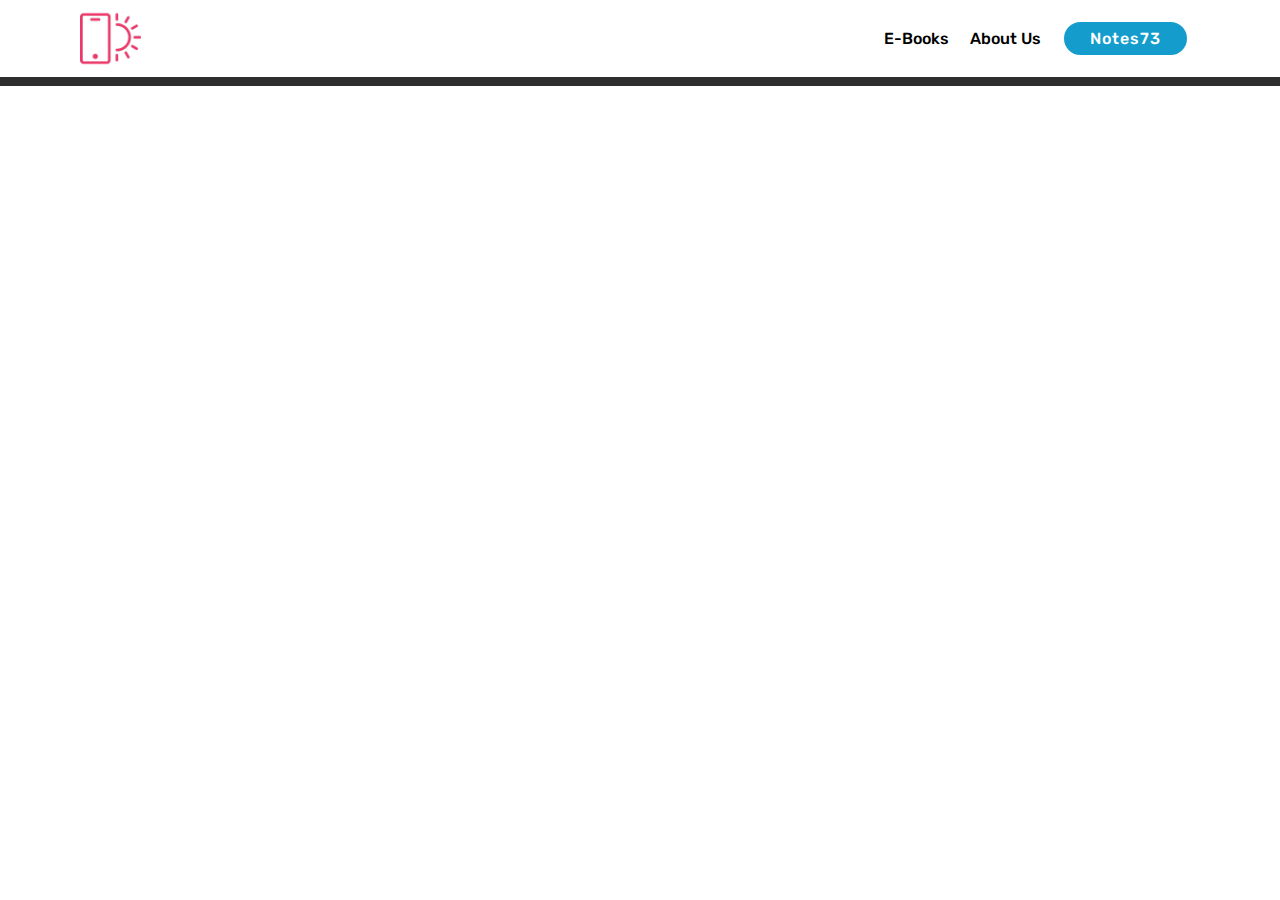
<file: page7.html>
<!DOCTYPE html>
<html  >
<head>
  <!-- Site made with Mobirise Website Builder v4.11.6, https://mobirise.com -->
  <meta charset="UTF-8">
  <meta http-equiv="X-UA-Compatible" content="IE=edge">
  <meta name="generator" content="Mobirise v4.11.6, mobirise.com">
  <meta name="viewport" content="width=device-width, initial-scale=1, minimum-scale=1">
  <link rel="shortcut icon" href="assets/images/logo2.png" type="image/x-icon">
  <meta name="description" content="Web Maker Description">
  
  <title>BEEE</title>
  <link rel="stylesheet" href="assets/bootstrap/css/bootstrap.min.css">
  <link rel="stylesheet" href="assets/bootstrap/css/bootstrap-grid.min.css">
  <link rel="stylesheet" href="assets/bootstrap/css/bootstrap-reboot.min.css">
  <link rel="stylesheet" href="assets/tether/tether.min.css">
  <link rel="stylesheet" href="assets/dropdown/css/style.css">
  <link rel="stylesheet" href="assets/animatecss/animate.min.css">
  <link rel="stylesheet" href="assets/theme/css/style.css">
  <link rel="preload" as="style" href="assets/mobirise/css/mbr-additional.css"><link rel="stylesheet" href="assets/mobirise/css/mbr-additional.css" type="text/css">
  
  
  
</head>
<body>
  <section class="menu cid-rJ74tzF1yB" once="menu" id="menu2-19">

    

    <nav class="navbar navbar-expand beta-menu navbar-dropdown align-items-center navbar-fixed-top navbar-toggleable-sm">
        <button class="navbar-toggler navbar-toggler-right" type="button" data-toggle="collapse" data-target="#navbarSupportedContent" aria-controls="navbarSupportedContent" aria-expanded="false" aria-label="Toggle navigation">
            <div class="hamburger">
                <span></span>
                <span></span>
                <span></span>
                <span></span>
            </div>
        </button>
        <div class="menu-logo">
            <div class="navbar-brand">
                <span class="navbar-logo">
                    <a href="https://notes73.mobirisesite.com">
                        <img src="assets/images/logo2.png" alt="Mobirise" title="" style="height: 3.8rem;">
                    </a>
                </span>
                
            </div>
        </div>
        <div class="collapse navbar-collapse" id="navbarSupportedContent">
            <ul class="navbar-nav nav-dropdown" data-app-modern-menu="true"><li class="nav-item">
                    <a class="nav-link link text-black display-4" href="tel:1234">E-Books</a>
                </li>
                <li class="nav-item">
                    <a class="nav-link link text-black display-4" href="page4.html">
                        About Us
                    </a>
                </li></ul>
            <div class="navbar-buttons mbr-section-btn"><a class="btn btn-sm btn-primary display-4" href="page4.html">Notes73</a></div>
        </div>
    </nav>
</section>

<section class="engine"><a href="https://mobirise.info/y">html website templates</a></section><section once="footers" class="cid-rJ7vIpCy1P" id="footer6-1a">

    

    

    <div class="container">
        <div class="media-container-row align-center mbr-white">
            <div class="col-12">
                <p class="mbr-text mb-0 mbr-fonts-style display-7">
                    © Copyright 2019 Notes73 - All Rights Reserved
                </p>
            </div>
        </div>
    </div>
</section>


  <script src="assets/web/assets/jquery/jquery.min.js"></script>
  <script src="assets/popper/popper.min.js"></script>
  <script src="assets/bootstrap/js/bootstrap.min.js"></script>
  <script src="assets/tether/tether.min.js"></script>
  <script src="assets/smoothscroll/smooth-scroll.js"></script>
  <script src="assets/dropdown/js/nav-dropdown.js"></script>
  <script src="assets/dropdown/js/navbar-dropdown.js"></script>
  <script src="assets/touchswipe/jquery.touch-swipe.min.js"></script>
  <script src="assets/viewportchecker/jquery.viewportchecker.js"></script>
  <script src="assets/theme/js/script.js"></script>
  
  
 <div id="scrollToTop" class="scrollToTop mbr-arrow-up"><a style="text-align: center;"><i class="mbr-arrow-up-icon mbr-arrow-up-icon-cm cm-icon cm-icon-smallarrow-up"></i></a></div>
    <input name="animation" type="hidden">
  </body>
</html>
</file>
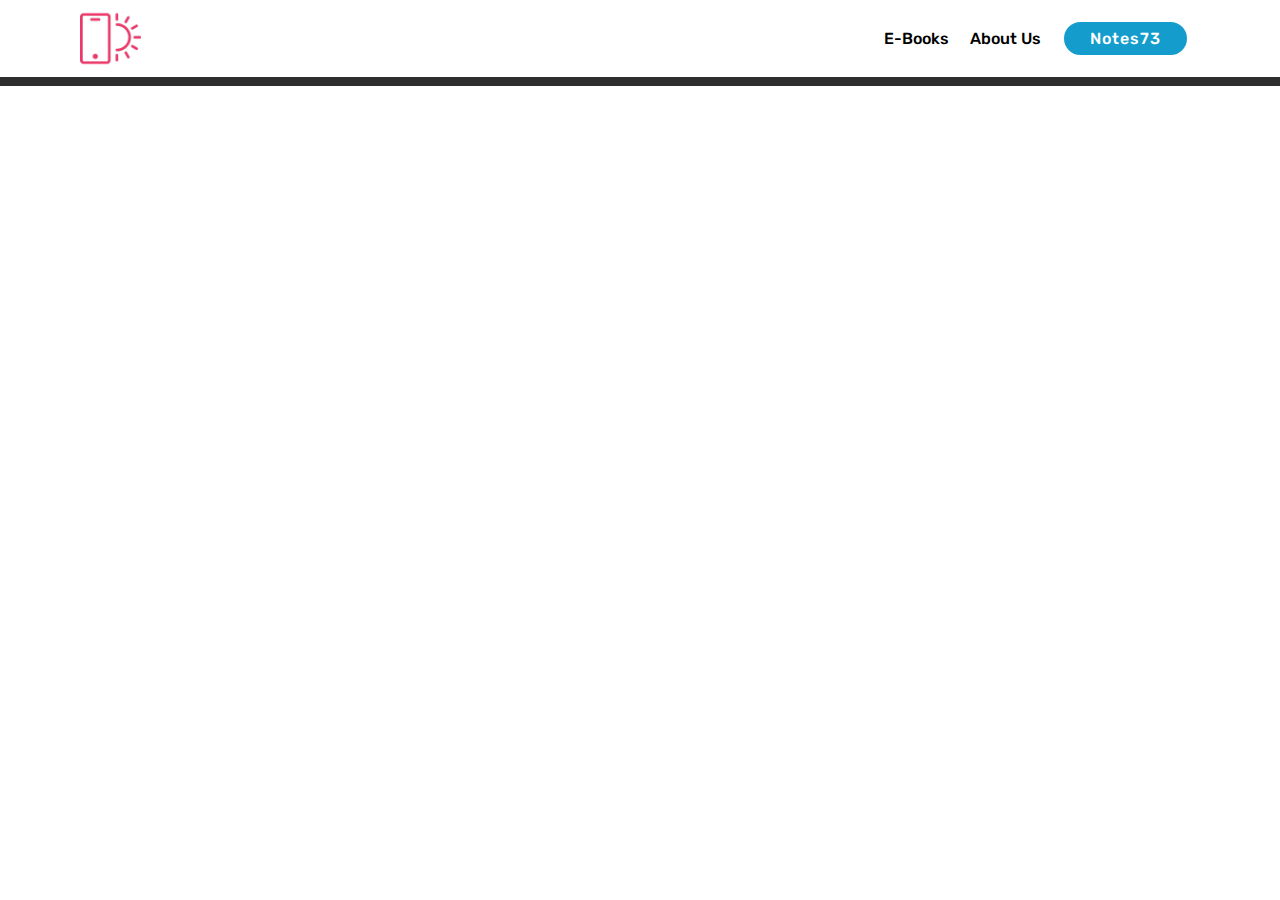
<file: page8.html>
<!DOCTYPE html>
<html  >
<head>
  <!-- Site made with Mobirise Website Builder v4.11.6, https://mobirise.com -->
  <meta charset="UTF-8">
  <meta http-equiv="X-UA-Compatible" content="IE=edge">
  <meta name="generator" content="Mobirise v4.11.6, mobirise.com">
  <meta name="viewport" content="width=device-width, initial-scale=1, minimum-scale=1">
  <link rel="shortcut icon" href="assets/images/logo2.png" type="image/x-icon">
  <meta name="description" content="Site Generator Description">
  
  <title>Japanese</title>
  <link rel="stylesheet" href="assets/bootstrap/css/bootstrap.min.css">
  <link rel="stylesheet" href="assets/bootstrap/css/bootstrap-grid.min.css">
  <link rel="stylesheet" href="assets/bootstrap/css/bootstrap-reboot.min.css">
  <link rel="stylesheet" href="assets/tether/tether.min.css">
  <link rel="stylesheet" href="assets/dropdown/css/style.css">
  <link rel="stylesheet" href="assets/animatecss/animate.min.css">
  <link rel="stylesheet" href="assets/theme/css/style.css">
  <link rel="preload" as="style" href="assets/mobirise/css/mbr-additional.css"><link rel="stylesheet" href="assets/mobirise/css/mbr-additional.css" type="text/css">
  
  
  
</head>
<body>
  <section class="menu cid-rJ74tzF1yB" once="menu" id="menu2-1b">

    

    <nav class="navbar navbar-expand beta-menu navbar-dropdown align-items-center navbar-fixed-top navbar-toggleable-sm">
        <button class="navbar-toggler navbar-toggler-right" type="button" data-toggle="collapse" data-target="#navbarSupportedContent" aria-controls="navbarSupportedContent" aria-expanded="false" aria-label="Toggle navigation">
            <div class="hamburger">
                <span></span>
                <span></span>
                <span></span>
                <span></span>
            </div>
        </button>
        <div class="menu-logo">
            <div class="navbar-brand">
                <span class="navbar-logo">
                    <a href="https://notes73.mobirisesite.com">
                        <img src="assets/images/logo2.png" alt="Mobirise" title="" style="height: 3.8rem;">
                    </a>
                </span>
                
            </div>
        </div>
        <div class="collapse navbar-collapse" id="navbarSupportedContent">
            <ul class="navbar-nav nav-dropdown" data-app-modern-menu="true"><li class="nav-item">
                    <a class="nav-link link text-black display-4" href="tel:1234">E-Books</a>
                </li>
                <li class="nav-item">
                    <a class="nav-link link text-black display-4" href="page4.html">
                        About Us
                    </a>
                </li></ul>
            <div class="navbar-buttons mbr-section-btn"><a class="btn btn-sm btn-primary display-4" href="page4.html">Notes73</a></div>
        </div>
    </nav>
</section>

<section class="engine"><a href="https://mobirise.info/f">simple site builder</a></section><section once="footers" class="cid-rJ7vIpCy1P" id="footer6-1c">

    

    

    <div class="container">
        <div class="media-container-row align-center mbr-white">
            <div class="col-12">
                <p class="mbr-text mb-0 mbr-fonts-style display-7">
                    © Copyright 2019 Notes73 - All Rights Reserved
                </p>
            </div>
        </div>
    </div>
</section>


  <script src="assets/web/assets/jquery/jquery.min.js"></script>
  <script src="assets/popper/popper.min.js"></script>
  <script src="assets/bootstrap/js/bootstrap.min.js"></script>
  <script src="assets/tether/tether.min.js"></script>
  <script src="assets/smoothscroll/smooth-scroll.js"></script>
  <script src="assets/dropdown/js/nav-dropdown.js"></script>
  <script src="assets/dropdown/js/navbar-dropdown.js"></script>
  <script src="assets/touchswipe/jquery.touch-swipe.min.js"></script>
  <script src="assets/viewportchecker/jquery.viewportchecker.js"></script>
  <script src="assets/theme/js/script.js"></script>
  
  
 <div id="scrollToTop" class="scrollToTop mbr-arrow-up"><a style="text-align: center;"><i class="mbr-arrow-up-icon mbr-arrow-up-icon-cm cm-icon cm-icon-smallarrow-up"></i></a></div>
    <input name="animation" type="hidden">
  </body>
</html>
</file>
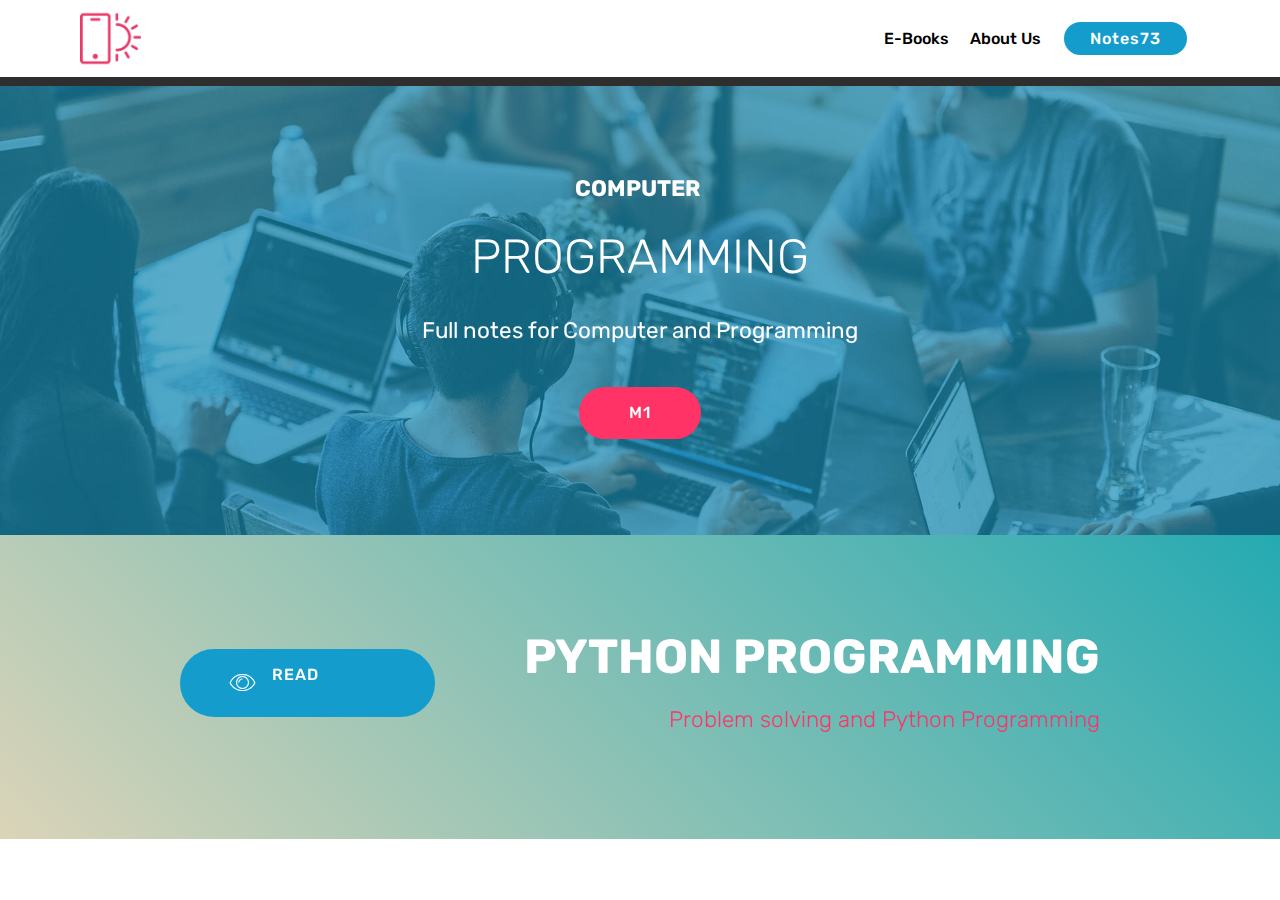
<file: page9.html>
<!DOCTYPE html>
<html  >
<head>
  <!-- Site made with Mobirise Website Builder v4.11.6, https://mobirise.com -->
  <meta charset="UTF-8">
  <meta http-equiv="X-UA-Compatible" content="IE=edge">
  <meta name="generator" content="Mobirise v4.11.6, mobirise.com">
  <meta name="viewport" content="width=device-width, initial-scale=1, minimum-scale=1">
  <link rel="shortcut icon" href="assets/images/logo2.png" type="image/x-icon">
  <meta name="description" content="Website Maker Description">
  
  <title>Computer</title>
  <link rel="stylesheet" href="assets/web/assets/mobirise-icons/mobirise-icons.css">
  <link rel="stylesheet" href="assets/bootstrap/css/bootstrap.min.css">
  <link rel="stylesheet" href="assets/bootstrap/css/bootstrap-grid.min.css">
  <link rel="stylesheet" href="assets/bootstrap/css/bootstrap-reboot.min.css">
  <link rel="stylesheet" href="assets/tether/tether.min.css">
  <link rel="stylesheet" href="assets/animatecss/animate.min.css">
  <link rel="stylesheet" href="assets/dropdown/css/style.css">
  <link rel="stylesheet" href="assets/theme/css/style.css">
  <link rel="preload" as="style" href="assets/mobirise/css/mbr-additional.css"><link rel="stylesheet" href="assets/mobirise/css/mbr-additional.css" type="text/css">
  
  
  
</head>
<body>
  <section class="menu cid-rJ74tzF1yB" once="menu" id="menu2-1d">

    

    <nav class="navbar navbar-expand beta-menu navbar-dropdown align-items-center navbar-fixed-top navbar-toggleable-sm">
        <button class="navbar-toggler navbar-toggler-right" type="button" data-toggle="collapse" data-target="#navbarSupportedContent" aria-controls="navbarSupportedContent" aria-expanded="false" aria-label="Toggle navigation">
            <div class="hamburger">
                <span></span>
                <span></span>
                <span></span>
                <span></span>
            </div>
        </button>
        <div class="menu-logo">
            <div class="navbar-brand">
                <span class="navbar-logo">
                    <a href="https://notes73.mobirisesite.com">
                        <img src="assets/images/logo2.png" alt="Mobirise" title="" style="height: 3.8rem;">
                    </a>
                </span>
                
            </div>
        </div>
        <div class="collapse navbar-collapse" id="navbarSupportedContent">
            <ul class="navbar-nav nav-dropdown" data-app-modern-menu="true"><li class="nav-item">
                    <a class="nav-link link text-black display-4" href="tel:1234">E-Books</a>
                </li>
                <li class="nav-item">
                    <a class="nav-link link text-black display-4" href="page4.html">
                        About Us
                    </a>
                </li></ul>
            <div class="navbar-buttons mbr-section-btn"><a class="btn btn-sm btn-primary display-4" href="page4.html">Notes73</a></div>
        </div>
    </nav>
</section>

<section class="engine"><a href="https://mobirise.info/d">web maker</a></section><section once="footers" class="cid-rJ7vIpCy1P" id="footer6-1e">

    

    

    <div class="container">
        <div class="media-container-row align-center mbr-white">
            <div class="col-12">
                <p class="mbr-text mb-0 mbr-fonts-style display-7">
                    © Copyright 2019 Notes73 - All Rights Reserved
                </p>
            </div>
        </div>
    </div>
</section>

<section class="header1 cid-rJoUb6duIi mbr-parallax-background" id="header1-1h">

    

    <div class="mbr-overlay" style="opacity: 0.6; background-color: rgb(20, 157, 204);">
    </div>

    <div class="container">
        <div class="row justify-content-md-center">
            <div class="mbr-white col-md-10">
                <h1 class="mbr-section-title align-center mbr-bold pb-3 mbr-fonts-style display-1">COMPUTER&nbsp;</h1>
                <h3 class="mbr-section-subtitle align-center mbr-light pb-3 mbr-fonts-style display-2">PROGRAMMING</h3>
                <p class="mbr-text align-center pb-3 mbr-fonts-style display-5">Full notes for Computer and Programming</p>
                <div class="mbr-section-btn align-center"><a class="btn btn-md btn-secondary display-4" href="https://mobirise.co">M1</a></div>
            </div>
        </div>
    </div>

</section>

<section class="mbr-section info2 cid-rJoV7J6mDy" id="info2-1i">

    

    

    <div class="container">
        <div class="row main justify-content-center">
            <div class="media-container-column col-12 col-lg-3 col-md-4">
                <div class="mbr-section-btn align-left py-4"><a class="btn btn-primary display-4" href="https://drive.google.com/file/d/1HYu3hDuWeKziawh_lLp5sw2uGkLBWfIu/view?usp=drivesdk">
                    <span class="mbri-preview mbr-iconfont"></span>READ &nbsp; &nbsp; &nbsp; &nbsp; &nbsp; &nbsp; &nbsp;&nbsp;</a></div>
            </div>
            <div class="media-container-column title col-12 col-lg-7 col-md-6">
                <h2 class="align-right mbr-bold mbr-white pb-3 mbr-fonts-style display-2">PYTHON PROGRAMMING</h2>
                <h3 class="mbr-section-subtitle align-right mbr-light mbr-white mbr-fonts-style display-5">Problem solving and Python Programming</h3>
            </div>
        </div>
    </div>
</section>


  <script src="assets/web/assets/jquery/jquery.min.js"></script>
  <script src="assets/popper/popper.min.js"></script>
  <script src="assets/bootstrap/js/bootstrap.min.js"></script>
  <script src="assets/tether/tether.min.js"></script>
  <script src="assets/smoothscroll/smooth-scroll.js"></script>
  <script src="assets/touchswipe/jquery.touch-swipe.min.js"></script>
  <script src="assets/viewportchecker/jquery.viewportchecker.js"></script>
  <script src="assets/parallax/jarallax.min.js"></script>
  <script src="assets/dropdown/js/nav-dropdown.js"></script>
  <script src="assets/dropdown/js/navbar-dropdown.js"></script>
  <script src="assets/theme/js/script.js"></script>
  
  
 <div id="scrollToTop" class="scrollToTop mbr-arrow-up"><a style="text-align: center;"><i class="mbr-arrow-up-icon mbr-arrow-up-icon-cm cm-icon cm-icon-smallarrow-up"></i></a></div>
    <input name="animation" type="hidden">
  </body>
</html>
</file>
<file: assets/web/assets/mobirise-icons/mobirise-icons.css>
@font-face {
  font-family: 'MobiriseIcons';
  src:  url('mobirise-icons.eot?spat4u');
  src:  url('mobirise-icons.eot?spat4u#iefix') format('embedded-opentype'),
    url('mobirise-icons.ttf?spat4u') format('truetype'),
    url('mobirise-icons.woff?spat4u') format('woff'),
    url('mobirise-icons.svg?spat4u#MobiriseIcons') format('svg');
  font-weight: normal;
  font-style: normal;
  font-display: swap;
}

[class^="mbri-"], [class*=" mbri-"] {
  /* use !important to prevent issues with browser extensions that change fonts */
  font-family: MobiriseIcons !important;
  speak: none;
  font-style: normal;
  font-weight: normal;
  font-variant: normal;
  text-transform: none;
  line-height: 1;

  /* Better Font Rendering =========== */
  -webkit-font-smoothing: antialiased;
  -moz-osx-font-smoothing: grayscale;
}

.mbri-add-submenu:before {
  content: "\e900";
}
.mbri-alert:before {
  content: "\e901";
}
.mbri-align-center:before {
  content: "\e902";
}
.mbri-align-justify:before {
  content: "\e903";
}
.mbri-align-left:before {
  content: "\e904";
}
.mbri-align-right:before {
  content: "\e905";
}
.mbri-android:before {
  content: "\e906";
}
.mbri-apple:before {
  content: "\e907";
}
.mbri-arrow-down:before {
  content: "\e908";
}
.mbri-arrow-next:before {
  content: "\e909";
}
.mbri-arrow-prev:before {
  content: "\e90a";
}
.mbri-arrow-up:before {
  content: "\e90b";
}
.mbri-bold:before {
  content: "\e90c";
}
.mbri-bookmark:before {
  content: "\e90d";
}
.mbri-bootstrap:before {
  content: "\e90e";
}
.mbri-briefcase:before {
  content: "\e90f";
}
.mbri-browse:before {
  content: "\e910";
}
.mbri-bulleted-list:before {
  content: "\e911";
}
.mbri-calendar:before {
  content: "\e912";
}
.mbri-camera:before {
  content: "\e913";
}
.mbri-cart-add:before {
  content: "\e914";
}
.mbri-cart-full:before {
  content: "\e915";
}
.mbri-cash:before {
  content: "\e916";
}
.mbri-change-style:before {
  content: "\e917";
}
.mbri-chat:before {
  content: "\e918";
}
.mbri-clock:before {
  content: "\e919";
}
.mbri-close:before {
  content: "\e91a";
}
.mbri-cloud:before {
  content: "\e91b";
}
.mbri-code:before {
  content: "\e91c";
}
.mbri-contact-form:before {
  content: "\e91d";
}
.mbri-credit-card:before {
  content: "\e91e";
}
.mbri-cursor-click:before {
  content: "\e91f";
}
.mbri-cust-feedback:before {
  content: "\e920";
}
.mbri-database:before {
  content: "\e921";
}
.mbri-delivery:before {
  content: "\e922";
}
.mbri-desktop:before {
  content: "\e923";
}
.mbri-devices:before {
  content: "\e924";
}
.mbri-down:before {
  content: "\e925";
}
.mbri-download:before {
  content: "\e989";
}
.mbri-drag-n-drop:before {
  content: "\e927";
}
.mbri-drag-n-drop2:before {
  content: "\e928";
}
.mbri-edit:before {
  content: "\e929";
}
.mbri-edit2:before {
  content: "\e92a";
}
.mbri-error:before {
  content: "\e92b";
}
.mbri-extension:before {
  content: "\e92c";
}
.mbri-features:before {
  content: "\e92d";
}
.mbri-file:before {
  content: "\e92e";
}
.mbri-flag:before {
  content: "\e92f";
}
.mbri-folder:before {
  content: "\e930";
}
.mbri-gift:before {
  content: "\e931";
}
.mbri-github:before {
  content: "\e932";
}
.mbri-globe:before {
  content: "\e933";
}
.mbri-globe-2:before {
  content: "\e934";
}
.mbri-growing-chart:before {
  content: "\e935";
}
.mbri-hearth:before {
  content: "\e936";
}
.mbri-help:before {
  content: "\e937";
}
.mbri-home:before {
  content: "\e938";
}
.mbri-hot-cup:before {
  content: "\e939";
}
.mbri-idea:before {
  content: "\e93a";
}
.mbri-image-gallery:before {
  content: "\e93b";
}
.mbri-image-slider:before {
  content: "\e93c";
}
.mbri-info:before {
  content: "\e93d";
}
.mbri-italic:before {
  content: "\e93e";
}
.mbri-key:before {
  content: "\e93f";
}
.mbri-laptop:before {
  content: "\e940";
}
.mbri-layers:before {
  content: "\e941";
}
.mbri-left-right:before {
  content: "\e942";
}
.mbri-left:before {
  content: "\e943";
}
.mbri-letter:before {
  content: "\e944";
}
.mbri-like:before {
  content: "\e945";
}
.mbri-link:before {
  content: "\e946";
}
.mbri-lock:before {
  content: "\e947";
}
.mbri-login:before {
  content: "\e948";
}
.mbri-logout:before {
  content: "\e949";
}
.mbri-magic-stick:before {
  content: "\e94a";
}
.mbri-map-pin:before {
  content: "\e94b";
}
.mbri-menu:before {
  content: "\e94c";
}
.mbri-mobile:before {
  content: "\e94d";
}
.mbri-mobile2:before {
  content: "\e94e";
}
.mbri-mobirise:before {
  content: "\e94f";
}
.mbri-more-horizontal:before {
  content: "\e950";
}
.mbri-more-vertical:before {
  content: "\e951";
}
.mbri-music:before {
  content: "\e952";
}
.mbri-new-file:before {
  content: "\e953";
}
.mbri-numbered-list:before {
  content: "\e954";
}
.mbri-opened-folder:before {
  content: "\e955";
}
.mbri-pages:before {
  content: "\e956";
}
.mbri-paper-plane:before {
  content: "\e957";
}
.mbri-paperclip:before {
  content: "\e958";
}
.mbri-photo:before {
  content: "\e959";
}
.mbri-photos:before {
  content: "\e95a";
}
.mbri-pin:before {
  content: "\e95b";
}
.mbri-play:before {
  content: "\e95c";
}
.mbri-plus:before {
  content: "\e95d";
}
.mbri-preview:before {
  content: "\e95e";
}
.mbri-print:before {
  content: "\e95f";
}
.mbri-protect:before {
  content: "\e960";
}
.mbri-question:before {
  content: "\e961";
}
.mbri-quote-left:before {
  content: "\e962";
}
.mbri-quote-right:before {
  content: "\e963";
}
.mbri-refresh:before {
  content: "\e964";
}
.mbri-responsive:before {
  content: "\e965";
}
.mbri-right:before {
  content: "\e966";
}
.mbri-rocket:before {
  content: "\e967";
}
.mbri-sad-face:before {
  content: "\e968";
}
.mbri-sale:before {
  content: "\e969";
}
.mbri-save:before {
  content: "\e96a";
}
.mbri-search:before {
  content: "\e96b";
}
.mbri-setting:before {
  content: "\e96c";
}
.mbri-setting2:before {
  content: "\e96d";
}
.mbri-setting3:before {
  content: "\e96e";
}
.mbri-share:before {
  content: "\e96f";
}
.mbri-shopping-bag:before {
  content: "\e970";
}
.mbri-shopping-basket:before {
  content: "\e971";
}
.mbri-shopping-cart:before {
  content: "\e972";
}
.mbri-sites:before {
  content: "\e973";
}
.mbri-smile-face:before {
  content: "\e974";
}
.mbri-speed:before {
  content: "\e975";
}
.mbri-star:before {
  content: "\e976";
}
.mbri-success:before {
  content: "\e977";
}
.mbri-sun:before {
  content: "\e978";
}
.mbri-sun2:before {
  content: "\e979";
}
.mbri-tablet:before {
  content: "\e97a";
}
.mbri-tablet-vertical:before {
  content: "\e97b";
}
.mbri-target:before {
  content: "\e97c";
}
.mbri-timer:before {
  content: "\e97d";
}
.mbri-to-ftp:before {
  content: "\e97e";
}
.mbri-to-local-drive:before {
  content: "\e97f";
}
.mbri-touch-swipe:before {
  content: "\e980";
}
.mbri-touch:before {
  content: "\e981";
}
.mbri-trash:before {
  content: "\e982";
}
.mbri-underline:before {
  content: "\e983";
}
.mbri-unlink:before {
  content: "\e984";
}
.mbri-unlock:before {
  content: "\e985";
}
.mbri-up-down:before {
  content: "\e986";
}
.mbri-up:before {
  content: "\e987";
}
.mbri-update:before {
  content: "\e988";
}
.mbri-upload:before {
 content: "\e926"; 
}
.mbri-user:before {
  content: "\e98a";
}
.mbri-user2:before {
  content: "\e98b";
}
.mbri-users:before {
  content: "\e98c";
}
.mbri-video:before {
  content: "\e98d";
}
.mbri-video-play:before {
  content: "\e98e";
}
.mbri-watch:before {
  content: "\e98f";
}
.mbri-website-theme:before {
  content: "\e990";
}
.mbri-wifi:before {
  content: "\e991";
}
.mbri-windows:before {
  content: "\e992";
}
.mbri-zoom-out:before {
  content: "\e993";
}
.mbri-redo:before {
  content: "\e994";
}
.mbri-undo:before {
  content: "\e995";
}
</file>
<file: assets/socicon/css/styles.css>
@charset "UTF-8";

@font-face {
  font-family: "socicon";
  src:url("../fonts/socicon.eot");
  src:url("../fonts/socicon.eot?#iefix") format("embedded-opentype"),
    url("../fonts/socicon.woff") format("woff"),
    url("../fonts/socicon.ttf") format("truetype"),
    url("../fonts/socicon.svg#socicon") format("svg");
  font-weight: normal;
  font-style: normal;
  font-display:swap;
}

[data-icon]:before {
  font-family: "socicon" !important;
  content: attr(data-icon);
  font-style: normal !important;
  font-weight: normal !important;
  font-variant: normal !important;
  text-transform: none !important;
  speak: none;
  line-height: 1;
  -webkit-font-smoothing: antialiased;
  -moz-osx-font-smoothing: grayscale;
}

[class^="socicon-"]:before,
[class*=" socicon-"]:before {
  font-family: "socicon" !important;
  font-style: normal !important;
  font-weight: normal !important;
  font-variant: normal !important;
  text-transform: none !important;
  speak: none;
  line-height: 1;
  -webkit-font-smoothing: antialiased;
  -moz-osx-font-smoothing: grayscale;
}

.socicon-modelmayhem:before {
  content: "\e000";
}
.socicon-mixcloud:before {
  content: "\e001";
}
.socicon-drupal:before {
  content: "\e002";
}
.socicon-swarm:before {
  content: "\e003";
}
.socicon-istock:before {
  content: "\e004";
}
.socicon-yammer:before {
  content: "\e005";
}
.socicon-ello:before {
  content: "\e006";
}
.socicon-stackoverflow:before {
  content: "\e007";
}
.socicon-persona:before {
  content: "\e008";
}
.socicon-triplej:before {
  content: "\e009";
}
.socicon-houzz:before {
  content: "\e00a";
}
.socicon-rss:before {
  content: "\e00b";
}
.socicon-paypal:before {
  content: "\e00c";
}
.socicon-odnoklassniki:before {
  content: "\e00d";
}
.socicon-airbnb:before {
  content: "\e00e";
}
.socicon-periscope:before {
  content: "\e00f";
}
.socicon-outlook:before {
  content: "\e010";
}
.socicon-coderwall:before {
  content: "\e011";
}
.socicon-tripadvisor:before {
  content: "\e012";
}
.socicon-appnet:before {
  content: "\e013";
}
.socicon-goodreads:before {
  content: "\e014";
}
.socicon-tripit:before {
  content: "\e015";
}
.socicon-lanyrd:before {
  content: "\e016";
}
.socicon-slideshare:before {
  content: "\e017";
}
.socicon-buffer:before {
  content: "\e018";
}
.socicon-disqus:before {
  content: "\e019";
}
.socicon-vkontakte:before {
  content: "\e01a";
}
.socicon-whatsapp:before {
  content: "\e01b";
}
.socicon-patreon:before {
  content: "\e01c";
}
.socicon-storehouse:before {
  content: "\e01d";
}
.socicon-pocket:before {
  content: "\e01e";
}
.socicon-mail:before {
  content: "\e01f";
}
.socicon-blogger:before {
  content: "\e020";
}
.socicon-technorati:before {
  content: "\e021";
}
.socicon-reddit:before {
  content: "\e022";
}
.socicon-dribbble:before {
  content: "\e023";
}
.socicon-stumbleupon:before {
  content: "\e024";
}
.socicon-digg:before {
  content: "\e025";
}
.socicon-envato:before {
  content: "\e026";
}
.socicon-behance:before {
  content: "\e027";
}
.socicon-delicious:before {
  content: "\e028";
}
.socicon-deviantart:before {
  content: "\e029";
}
.socicon-forrst:before {
  content: "\e02a";
}
.socicon-play:before {
  content: "\e02b";
}
.socicon-zerply:before {
  content: "\e02c";
}
.socicon-wikipedia:before {
  content: "\e02d";
}
.socicon-apple:before {
  content: "\e02e";
}
.socicon-flattr:before {
  content: "\e02f";
}
.socicon-github:before {
  content: "\e030";
}
.socicon-renren:before {
  content: "\e031";
}
.socicon-friendfeed:before {
  content: "\e032";
}
.socicon-newsvine:before {
  content: "\e033";
}
.socicon-identica:before {
  content: "\e034";
}
.socicon-bebo:before {
  content: "\e035";
}
.socicon-zynga:before {
  content: "\e036";
}
.socicon-steam:before {
  content: "\e037";
}
.socicon-xbox:before {
  content: "\e038";
}
.socicon-windows:before {
  content: "\e039";
}
.socicon-qq:before {
  content: "\e03a";
}
.socicon-douban:before {
  content: "\e03b";
}
.socicon-meetup:before {
  content: "\e03c";
}
.socicon-playstation:before {
  content: "\e03d";
}
.socicon-android:before {
  content: "\e03e";
}
.socicon-snapchat:before {
  content: "\e03f";
}
.socicon-twitter:before {
  content: "\e040";
}
.socicon-facebook:before {
  content: "\e041";
}
.socicon-googleplus:before {
  content: "\e042";
}
.socicon-pinterest:before {
  content: "\e043";
}
.socicon-foursquare:before {
  content: "\e044";
}
.socicon-yahoo:before {
  content: "\e045";
}
.socicon-skype:before {
  content: "\e046";
}
.socicon-yelp:before {
  content: "\e047";
}
.socicon-feedburner:before {
  content: "\e048";
}
.socicon-linkedin:before {
  content: "\e049";
}
.socicon-viadeo:before {
  content: "\e04a";
}
.socicon-xing:before {
  content: "\e04b";
}
.socicon-myspace:before {
  content: "\e04c";
}
.socicon-soundcloud:before {
  content: "\e04d";
}
.socicon-spotify:before {
  content: "\e04e";
}
.socicon-grooveshark:before {
  content: "\e04f";
}
.socicon-lastfm:before {
  content: "\e050";
}
.socicon-youtube:before {
  content: "\e051";
}
.socicon-vimeo:before {
  content: "\e052";
}
.socicon-dailymotion:before {
  content: "\e053";
}
.socicon-vine:before {
  content: "\e054";
}
.socicon-flickr:before {
  content: "\e055";
}
.socicon-500px:before {
  content: "\e056";
}
.socicon-wordpress:before {
  content: "\e058";
}
.socicon-tumblr:before {
  content: "\e059";
}
.socicon-twitch:before {
  content: "\e05a";
}
.socicon-8tracks:before {
  content: "\e05b";
}
.socicon-amazon:before {
  content: "\e05c";
}
.socicon-icq:before {
  content: "\e05d";
}
.socicon-smugmug:before {
  content: "\e05e";
}
.socicon-ravelry:before {
  content: "\e05f";
}
.socicon-weibo:before {
  content: "\e060";
}
.socicon-baidu:before {
  content: "\e061";
}
.socicon-angellist:before {
  content: "\e062";
}
.socicon-ebay:before {
  content: "\e063";
}
.socicon-imdb:before {
  content: "\e064";
}
.socicon-stayfriends:before {
  content: "\e065";
}
.socicon-residentadvisor:before {
  content: "\e066";
}
.socicon-google:before {
  content: "\e067";
}
.socicon-yandex:before {
  content: "\e068";
}
.socicon-sharethis:before {
  content: "\e069";
}
.socicon-bandcamp:before {
  content: "\e06a";
}
.socicon-itunes:before {
  content: "\e06b";
}
.socicon-deezer:before {
  content: "\e06c";
}
.socicon-telegram:before {
  content: "\e06e";
}
.socicon-openid:before {
  content: "\e06f";
}
.socicon-amplement:before {
  content: "\e070";
}
.socicon-viber:before {
  content: "\e071";
}
.socicon-zomato:before {
  content: "\e072";
}
.socicon-draugiem:before {
  content: "\e074";
}
.socicon-endomodo:before {
  content: "\e075";
}
.socicon-filmweb:before {
  content: "\e076";
}
.socicon-stackexchange:before {
  content: "\e077";
}
.socicon-wykop:before {
  content: "\e078";
}
.socicon-teamspeak:before {
  content: "\e079";
}
.socicon-teamviewer:before {
  content: "\e07a";
}
.socicon-ventrilo:before {
  content: "\e07b";
}
.socicon-younow:before {
  content: "\e07c";
}
.socicon-raidcall:before {
  content: "\e07d";
}
.socicon-mumble:before {
  content: "\e07e";
}
.socicon-medium:before {
  content: "\e06d";
}
.socicon-bebee:before {
  content: "\e07f";
}
.socicon-hitbox:before {
  content: "\e080";
}
.socicon-reverbnation:before {
  content: "\e081";
}
.socicon-formulr:before {
  content: "\e082";
}
.socicon-instagram:before {
  content: "\e057";
}
.socicon-battlenet:before {
  content: "\e083";
}
.socicon-chrome:before {
  content: "\e084";
}
.socicon-discord:before {
  content: "\e086";
}
.socicon-issuu:before {
  content: "\e087";
}
.socicon-macos:before {
  content: "\e088";
}
.socicon-firefox:before {
  content: "\e089";
}
.socicon-opera:before {
  content: "\e08d";
}
.socicon-keybase:before {
  content: "\e090";
}
.socicon-alliance:before {
  content: "\e091";
}
.socicon-livejournal:before {
  content: "\e092";
}
.socicon-googlephotos:before {
  content: "\e093";
}
.socicon-horde:before {
  content: "\e094";
}
.socicon-etsy:before {
  content: "\e095";
}
.socicon-zapier:before {
  content: "\e096";
}
.socicon-google-scholar:before {
  content: "\e097";
}
.socicon-researchgate:before {
  content: "\e098";
}
.socicon-wechat:before {
  content: "\e099";
}
.socicon-strava:before {
  content: "\e09a";
}
.socicon-line:before {
  content: "\e09b";
}
.socicon-lyft:before {
  content: "\e09c";
}
.socicon-uber:before {
  content: "\e09d";
}
.socicon-songkick:before {
  content: "\e09e";
}
.socicon-viewbug:before {
  content: "\e09f";
}
.socicon-googlegroups:before {
  content: "\e0a0";
}
.socicon-quora:before {
  content: "\e073";
}
.socicon-diablo:before {
  content: "\e085";
}
.socicon-blizzard:before {
  content: "\e0a1";
}
.socicon-hearthstone:before {
  content: "\e08b";
}
.socicon-heroes:before {
  content: "\e08a";
}
.socicon-overwatch:before {
  content: "\e08c";
}
.socicon-warcraft:before {
  content: "\e08e";
}
.socicon-starcraft:before {
  content: "\e08f";
}
.socicon-beam:before {
  content: "\e0a2";
}
.socicon-curse:before {
  content: "\e0a3";
}
.socicon-player:before {
  content: "\e0a4";
}
.socicon-streamjar:before {
  content: "\e0a5";
}
.socicon-nintendo:before {
  content: "\e0a6";
}
.socicon-hellocoton:before {
  content: "\e0a7";
}
</file>
<file: assets/dropdown/css/style.css>
.navbar-dropdown {
  left: 0;
  padding: 0;
  position: absolute;
  right: 0;
  top: 0;
  transition: all 0.45s ease;
  z-index: 1030;
  background: #282828; }
  .navbar-dropdown .navbar-logo {
    margin-right: 0.8rem;
    transition: margin 0.3s ease-in-out;
    vertical-align: middle; }
    .navbar-dropdown .navbar-logo img {
      height: 3.125rem;
      transition: all 0.3s ease-in-out; }
    .navbar-dropdown .navbar-logo.mbr-iconfont {
      font-size: 3.125rem;
      line-height: 3.125rem; }
  .navbar-dropdown .navbar-caption {
    font-weight: 700;
    white-space: normal;
    vertical-align: -4px;
    line-height: 3.125rem !important; }
    .navbar-dropdown .navbar-caption, .navbar-dropdown .navbar-caption:hover {
      color: inherit;
      text-decoration: none; }
  .navbar-dropdown .mbr-iconfont + .navbar-caption {
    vertical-align: -1px; }
  .navbar-dropdown.navbar-fixed-top {
    position: fixed; }
  .navbar-dropdown .navbar-brand span {
    vertical-align: -4px; }
  .navbar-dropdown.bg-color.transparent {
    background: none; }
  .navbar-dropdown.navbar-short .navbar-brand {
    padding: 0.625rem 0; }
    .navbar-dropdown.navbar-short .navbar-brand span {
      vertical-align: -1px; }
  .navbar-dropdown.navbar-short .navbar-caption {
    line-height: 2.375rem !important;
    vertical-align: -2px; }
  .navbar-dropdown.navbar-short .navbar-logo {
    margin-right: 0.5rem; }
    .navbar-dropdown.navbar-short .navbar-logo img {
      height: 2.375rem; }
    .navbar-dropdown.navbar-short .navbar-logo.mbr-iconfont {
      font-size: 2.375rem;
      line-height: 2.375rem; }
  .navbar-dropdown.navbar-short .mbr-table-cell {
    height: 3.625rem; }
  .navbar-dropdown .navbar-close {
    left: 0.6875rem;
    position: fixed;
    top: 0.75rem;
    z-index: 1000; }
  .navbar-dropdown .hamburger-icon {
    content: "";
    display: inline-block;
    vertical-align: middle;
    width: 16px;
    -webkit-box-shadow: 0 -6px 0 1px #282828,0 0 0 1px #282828,0 6px 0 1px #282828;
    -moz-box-shadow: 0 -6px 0 1px #282828,0 0 0 1px #282828,0 6px 0 1px #282828;
    box-shadow: 0 -6px 0 1px #282828,0 0 0 1px #282828,0 6px 0 1px #282828; }

.dropdown-menu .dropdown-toggle[data-toggle="dropdown-submenu"]::after {
  border-bottom: 0.35em solid transparent;
  border-left: 0.35em solid;
  border-right: 0;
  border-top: 0.35em solid transparent;
  margin-left: 0.3rem; }

.dropdown-menu .dropdown-item:focus {
  outline: 0; }

.nav-dropdown {
  font-size: 0.75rem;
  font-weight: 500;
  height: auto !important; }
  .nav-dropdown .nav-btn {
    padding-left: 1rem; }
  .nav-dropdown .link {
    margin: .667em 1.667em;
    font-weight: 500;
    padding: 0;
    transition: color .2s ease-in-out; }
    .nav-dropdown .link.dropdown-toggle {
      margin-right: 2.583em; }
      .nav-dropdown .link.dropdown-toggle::after {
        margin-left: .25rem;
        border-top: 0.35em solid;
        border-right: 0.35em solid transparent;
        border-left: 0.35em solid transparent;
        border-bottom: 0; }
      .nav-dropdown .link.dropdown-toggle[aria-expanded="true"] {
        margin: 0;
        padding: 0.667em 3.263em  0.667em 1.667em; }
  .nav-dropdown .link::after,
  .nav-dropdown .dropdown-item::after {
    color: inherit; }
  .nav-dropdown .btn {
    font-size: 0.75rem;
    font-weight: 700;
    letter-spacing: 0;
    margin-bottom: 0;
    padding-left: 1.25rem;
    padding-right: 1.25rem; }
  .nav-dropdown .dropdown-menu {
    border-radius: 0;
    border: 0;
    left: 0;
    margin: 0;
    padding-bottom: 1.25rem;
    padding-top: 1.25rem;
    position: relative; }
  .nav-dropdown .dropdown-submenu {
    margin-left: 0.125rem;
    top: 0; }
  .nav-dropdown .dropdown-item {
    font-weight: 500;
    line-height: 2;
    padding: 0.3846em 4.615em 0.3846em 1.5385em;
    position: relative;
    transition: color .2s ease-in-out, background-color .2s ease-in-out; }
    .nav-dropdown .dropdown-item::after {
      margin-top: -0.3077em;
      position: absolute;
      right: 1.1538em;
      top: 50%; }
    .nav-dropdown .dropdown-item:focus, .nav-dropdown .dropdown-item:hover {
      background: none; }

@media (max-width: 767px) {
  .nav-dropdown.navbar-toggleable-sm {
    bottom: 0;
    display: none;
    left: 0;
    overflow-x: hidden;
    position: fixed;
    top: 0;
    transform: translateX(-100%);
    -ms-transform: translateX(-100%);
    -webkit-transform: translateX(-100%);
    width: 18.75rem;
    z-index: 999; } }
.nav-dropdown.navbar-toggleable-xl {
  bottom: 0;
  display: none;
  left: 0;
  overflow-x: hidden;
  position: fixed;
  top: 0;
  transform: translateX(-100%);
  -ms-transform: translateX(-100%);
  -webkit-transform: translateX(-100%);
  width: 18.75rem;
  z-index: 999; }

.nav-dropdown-sm {
  display: block !important;
  overflow-x: hidden;
  overflow: auto;
  padding-top: 3.875rem; }
  .nav-dropdown-sm::after {
    content: "";
    display: block;
    height: 3rem;
    width: 100%; }
  .nav-dropdown-sm.collapse.in ~ .navbar-close {
    display: block !important; }
  .nav-dropdown-sm.collapsing, .nav-dropdown-sm.collapse.in {
    transform: translateX(0);
    -ms-transform: translateX(0);
    -webkit-transform: translateX(0);
    transition: all 0.25s ease-out;
    -webkit-transition: all 0.25s ease-out;
    background: #282828; }
  .nav-dropdown-sm.collapsing[aria-expanded="false"] {
    transform: translateX(-100%);
    -ms-transform: translateX(-100%);
    -webkit-transform: translateX(-100%); }
  .nav-dropdown-sm .nav-item {
    display: block;
    margin-left: 0 !important;
    padding-left: 0; }
  .nav-dropdown-sm .link,
  .nav-dropdown-sm .dropdown-item {
    border-top: 1px dotted rgba(255, 255, 255, 0.1);
    font-size: 0.8125rem;
    line-height: 1.6;
    margin: 0 !important;
    padding: 0.875rem 2.4rem 0.875rem 1.5625rem !important;
    position: relative;
    white-space: normal; }
    .nav-dropdown-sm .link:focus, .nav-dropdown-sm .link:hover,
    .nav-dropdown-sm .dropdown-item:focus,
    .nav-dropdown-sm .dropdown-item:hover {
      background: rgba(0, 0, 0, 0.2) !important;
      color: #c0a375; }
  .nav-dropdown-sm .nav-btn {
    position: relative;
    padding: 1.5625rem 1.5625rem 0 1.5625rem; }
    .nav-dropdown-sm .nav-btn::before {
      border-top: 1px dotted rgba(255, 255, 255, 0.1);
      content: "";
      left: 0;
      position: absolute;
      top: 0;
      width: 100%; }
    .nav-dropdown-sm .nav-btn + .nav-btn {
      padding-top: 0.625rem; }
      .nav-dropdown-sm .nav-btn + .nav-btn::before {
        display: none; }
  .nav-dropdown-sm .btn {
    padding: 0.625rem 0; }
  .nav-dropdown-sm .dropdown-toggle[data-toggle="dropdown-submenu"]::after {
    margin-left: .25rem;
    border-top: 0.35em solid;
    border-right: 0.35em solid transparent;
    border-left: 0.35em solid transparent;
    border-bottom: 0; }
  .nav-dropdown-sm .dropdown-toggle[data-toggle="dropdown-submenu"][aria-expanded="true"]::after {
    border-top: 0;
    border-right: 0.35em solid transparent;
    border-left: 0.35em solid transparent;
    border-bottom: 0.35em solid; }
  .nav-dropdown-sm .dropdown-menu {
    margin: 0;
    padding: 0;
    position: relative;
    top: 0;
    left: 0;
    width: 100%;
    border: 0;
    float: none;
    border-radius: 0;
    background: none; }
  .nav-dropdown-sm .dropdown-submenu {
    left: 100%;
    margin-left: 0.125rem;
    margin-top: -1.25rem;
    top: 0; }

.navbar-toggleable-sm .nav-dropdown .dropdown-menu {
  position: absolute; }

.navbar-toggleable-sm .nav-dropdown .dropdown-submenu {
  left: 100%;
  margin-left: 0.125rem;
  margin-top: -1.25rem;
  top: 0; }

.navbar-toggleable-sm.opened .nav-dropdown .dropdown-menu {
  position: relative; }

.navbar-toggleable-sm.opened .nav-dropdown .dropdown-submenu {
  left: 0;
  margin-left: 00rem;
  margin-top: 0rem;
  top: 0; }

.is-builder .nav-dropdown.collapsing {
  transition: none !important; }

/*# sourceMappingURL=style.css.map */
</file>
<file: assets/theme/css/style.css>
/*!
 * Mobirise v4 theme (https://mobirise.com/)
 * Copyright 2017 Mobirise
 */
section {
  background-color: #eeeeee; }

body {
  font-style: normal;
  line-height: 1.5; }

section,
.container,
.container-fluid {
  position: relative;
  word-wrap: break-word; }

a.mbr-iconfont:hover {
  text-decoration: none; }

.article .lead p,
.article .lead ul,
.article .lead ol,
.article .lead pre,
.article .lead blockquote {
  margin-bottom: 0; }

ul,
ol,
pre,
blockquote {
  margin-bottom: 2.3125rem; }

pre {
  background: #f4f4f4;
  padding: 10px 24px;
  white-space: pre-wrap; }

.inactive {
  -webkit-user-select: none;
  -moz-user-select: none;
  -ms-user-select: none;
  user-select: none;
  pointer-events: none;
  -webkit-user-drag: none;
  user-drag: none; }

.mbr-section__comments .row {
  justify-content: center;
  -webkit-justify-content: center; }

a {
  font-style: normal;
  font-weight: 400;
  cursor: pointer; }
  a, a:hover {
    text-decoration: none; }

figure {
  margin-bottom: 0; }

body {
  color: #232323; }

h1,
h2,
h3,
h4,
h5,
h6,
.h1,
.h2,
.h3,
.h4,
.h5,
.h6,
.display-1,
.display-2,
.display-3,
.display-4 {
  line-height: 1;
  word-break: break-word;
  word-wrap: break-word; }

.mbr-section-title {
  font-style: normal;
  line-height: 1.2; }

.mbr-section-subtitle {
  line-height: 1.3; }

.mbr-text {
  font-style: normal;
  line-height: 1.6; }

b,
strong {
  font-weight: bold; }

blockquote {
  padding: 10px 0 10px 20px;
  position: relative;
  border-left: 2px solid;
  border-color: #ff3366; }

input:-webkit-autofill, input:-webkit-autofill:hover, input:-webkit-autofill:focus, input:-webkit-autofill:active {
  transition-delay: 9999s;
  transition-property: background-color, color; }

textarea[type='hidden'] {
  display: none; }

body {
  position: relative; }

section {
  background-position: 50% 50%;
  background-repeat: no-repeat;
  background-size: cover; }
  section .mbr-background-video,
  section .mbr-background-video-preview {
    position: absolute;
    bottom: 0;
    left: 0;
    right: 0;
    top: 0; }

.hidden {
  visibility: hidden; }

.mbr-z-index20 {
  z-index: 20; }

/*! Base colors */
.mbr-white {
  color: #ffffff; }

.mbr-black {
  color: #000000; }

.mbr-bg-white {
  background-color: #ffffff; }

.mbr-bg-black {
  background-color: #000000; }

/*! Text-aligns */
.align-left {
  text-align: left; }

.align-center {
  text-align: center; }

.align-right {
  text-align: right; }

@media (max-width: 767px) {
  .align-left,
  .align-center,
  .align-right,
  .mbr-section-btn,
  .mbr-section-title {
    text-align: center; } }
/*! Font-weight  */
.mbr-light {
  font-weight: 300; }

.mbr-regular {
  font-weight: 400; }

.mbr-semibold {
  font-weight: 500; }

.mbr-bold {
  font-weight: 700; }

/*! Media  */
.media-size-item {
  -webkit-flex: 1 1 auto;
  -moz-flex: 1 1 auto;
  -ms-flex: 1 1 auto;
  -o-flex: 1 1 auto;
  flex: 1 1 auto; }

.media-content {
  -webkit-flex-basis: 100%;
  flex-basis: 100%; }

.media-container-row {
  display: -ms-flexbox;
  display: -webkit-flex;
  display: flex;
  -webkit-flex-direction: row;
  -ms-flex-direction: row;
  flex-direction: row;
  -webkit-flex-wrap: wrap;
  -ms-flex-wrap: wrap;
  flex-wrap: wrap;
  -webkit-justify-content: center;
  -ms-flex-pack: center;
  justify-content: center;
  -webkit-align-content: center;
  -ms-flex-line-pack: center;
  align-content: center;
  -webkit-align-items: start;
  -ms-flex-align: start;
  align-items: start; }
  .media-container-row .media-size-item {
    width: 400px; }

.media-container-column {
  display: -ms-flexbox;
  display: -webkit-flex;
  display: flex;
  -webkit-flex-direction: column;
  -ms-flex-direction: column;
  flex-direction: column;
  -webkit-flex-wrap: wrap;
  -ms-flex-wrap: wrap;
  flex-wrap: wrap;
  -webkit-justify-content: center;
  -ms-flex-pack: center;
  justify-content: center;
  -webkit-align-content: center;
  -ms-flex-line-pack: center;
  align-content: center;
  -webkit-align-items: stretch;
  -ms-flex-align: stretch;
  align-items: stretch; }
  .media-container-column > * {
    width: 100%; }

@media (min-width: 992px) {
  .media-container-row {
    -webkit-flex-wrap: nowrap;
    -ms-flex-wrap: nowrap;
    flex-wrap: nowrap; } }
figure {
  overflow: hidden; }

figure[mbr-media-size] {
  transition: width 0.1s; }

.mbr-figure img,
.mbr-figure iframe {
  display: block;
  width: 100%; }

.card {
  background-color: transparent;
  border: none; }

.card-box {
  width: 100%; }

.card-img {
  text-align: center;
  flex-shrink: 0;
  -webkit-flex-shrink: 0; }

.media {
  max-width: 100%;
  margin: 0 auto; }

.mbr-figure {
  -ms-flex-item-align: center;
  -ms-grid-row-align: center;
  -webkit-align-self: center;
  align-self: center; }

.media-container > div {
  max-width: 100%; }

.mbr-figure img,
.card-img img {
  width: 100%; }

@media (max-width: 991px) {
  .media-size-item {
    width: auto !important; }

  .media {
    width: auto; }

  .mbr-figure {
    width: 100% !important; } }
/*! Buttons */
.btn {
  font-weight: 500;
  border-width: 2px;
  font-style: normal;
  letter-spacing: 1px;
  margin: .4rem .8rem;
  white-space: normal;
  -webkit-transition: all .3s ease-in-out;
  -moz-transition: all .3s ease-in-out;
  transition: all .3s ease-in-out;
  display: inline-flex;
  align-items: center;
  justify-content: center;
  word-break: break-word;
  -webkit-align-items: center;
  -webkit-justify-content: center;
  display: -webkit-inline-flex; }

.btn-sm {
  font-weight: 500;
  letter-spacing: 1px;
  -webkit-transition: all .3s ease-in-out;
  -moz-transition: all .3s ease-in-out;
  transition: all .3s ease-in-out; }

.btn-md {
  font-weight: 500;
  letter-spacing: 1px;
  margin: .4rem .8rem !important;
  -webkit-transition: all .3s ease-in-out;
  -moz-transition: all .3s ease-in-out;
  transition: all .3s ease-in-out; }

.btn-lg {
  font-weight: 500;
  letter-spacing: 1px;
  margin: .4rem .8rem !important;
  -webkit-transition: all .3s ease-in-out;
  -moz-transition: all .3s ease-in-out;
  transition: all .3s ease-in-out; }

.mbr-section-btn {
  margin-left: -0.25rem;
  margin-right: -0.25rem;
  font-size: 0; }

nav .mbr-section-btn {
  margin-left: 0rem;
  margin-right: 0rem; }

.btn-form {
  border-radius: 0; }
  .btn-form:hover {
    cursor: pointer; }

/*! Btn icon margin */
.btn .mbr-iconfont,
.btn.btn-sm .mbr-iconfont {
  cursor: pointer;
  margin-right: 0.5rem; }

.btn.btn-md .mbr-iconfont,
.btn.btn-md .mbr-iconfont {
  margin-right: 0.8rem; }

.mbr-regular {
  font-weight: 400; }

.mbr-semibold {
  font-weight: 500; }

.mbr-bold {
  font-weight: 700; }

[type='submit'] {
  -webkit-appearance: none; }

/*! Full-screen */
.mbr-fullscreen .mbr-overlay {
  min-height: 100vh; }

.mbr-fullscreen {
  display: flex;
  display: -webkit-flex;
  display: -moz-flex;
  display: -ms-flex;
  display: -o-flex;
  align-items: center;
  -webkit-align-items: center;
  min-height: 100vh;
  padding-top: 3rem;
  padding-bottom: 3rem; }

/*! Map */
.map {
  height: 25rem;
  position: relative; }
  .map iframe {
    width: 100%;
    height: 100%; }

.mbr-overlay {
  background-color: #000;
  bottom: 0;
  left: 0;
  opacity: .5;
  position: absolute;
  right: 0;
  top: 0;
  z-index: 0;
  pointer-events: none; }

/* Form */
blockquote {
  font-style: italic;
  padding: 10px 0 10px 20px;
  font-size: 1.09rem;
  position: relative;
  border-width: 3px; }

.form-control {
  background-color: #f5f5f5;
  box-shadow: none;
  color: #565656;
  line-height: 1.43;
  min-height: 3.5em;
  padding: 1.07em .5em; }
  .form-control, .form-control:focus {
    border: 1px solid #e8e8e8; }
  .form-active .form-control:invalid {
    border-color: red; }

.form-control-label {
  position: relative;
  cursor: pointer;
  margin-bottom: .357em;
  padding: 0; }

.alert {
  color: #ffffff;
  border-radius: 0;
  border: 0;
  font-size: .875rem;
  line-height: 1.5;
  margin-bottom: 1.875rem;
  padding: 1.25rem;
  position: relative; }
  .alert.alert-form::after {
    background-color: inherit;
    bottom: -7px;
    content: "";
    display: block;
    height: 14px;
    left: 50%;
    margin-left: -7px;
    position: absolute;
    transform: rotate(45deg);
    width: 14px;
    -webkit-transform: rotate(45deg); }

.form-asterisk {
  font-family: initial;
  position: absolute;
  top: -2px;
  font-weight: normal; }

/*! Scroll to top arrow */
#scrollToTop a i:before {
  content: '';
  position: absolute;
  height: 40%;
  top: 25%;
  background: #fff;
  width: 2px;
  left: calc(50% - 1px); }
#scrollToTop a i:after {
  content: '';
  position: absolute;
  display: block;
  border-top: 2px solid #fff;
  border-right: 2px solid #fff;
  width: 40%;
  height: 40%;
  left: 30%;
  bottom: 30%;
  transform: rotate(135deg);
  -webkit-transform: rotate(135deg); }

.mbr-arrow-up {
  bottom: 25px;
  right: 90px;
  position: fixed;
  text-align: right;
  z-index: 5000;
  color: #ffffff;
  font-size: 32px;
  transform: rotate(180deg);
  -webkit-transform: rotate(180deg); }

.mbr-arrow-up a {
  background: rgba(0, 0, 0, 0.2);
  border-radius: 3px;
  color: #fff;
  display: inline-block;
  height: 60px;
  width: 60px;
  outline-style: none !important;
  position: relative;
  text-decoration: none;
  transition: all 0.3s ease-in-out;
  cursor: pointer;
  text-align: center; }
  .mbr-arrow-up a:hover {
    background-color: rgba(0, 0, 0, 0.4); }
  .mbr-arrow-up a i {
    line-height: 60px; }

.mbr-arrow-up-icon {
  display: block;
  color: #fff; }

.mbr-arrow-up-icon::before {
  content: '\203a';
  display: inline-block;
  font-family: serif;
  font-size: 32px;
  line-height: 1;
  font-style: normal;
  position: relative;
  top: 6px;
  left: -4px;
  -webkit-transform: rotate(-90deg);
  transform: rotate(-90deg); }

/*! Arrow Down */
.mbr-arrow {
  position: absolute;
  bottom: 45px;
  left: 50%;
  width: 60px;
  height: 60px;
  cursor: pointer;
  background-color: rgba(80, 80, 80, 0.5);
  border-radius: 50%;
  -webkit-transform: translateX(-50%);
  transform: translateX(-50%); }
  .mbr-arrow > a {
    display: inline-block;
    text-decoration: none;
    outline-style: none;
    -webkit-animation: arrowdown 1.7s ease-in-out infinite;
    animation: arrowdown 1.7s ease-in-out infinite; }
    .mbr-arrow > a > i {
      position: absolute;
      top: -2px;
      left: 15px;
      font-size: 2rem; }

@keyframes arrowdown {
  0% {
    transform: translateY(0px);
    -webkit-transform: translateY(0px); }
  50% {
    transform: translateY(-5px);
    -webkit-transform: translateY(-5px); }
  100% {
    transform: translateY(0px);
    -webkit-transform: translateY(0px); } }
@-webkit-keyframes arrowdown {
  0% {
    transform: translateY(0px);
    -webkit-transform: translateY(0px); }
  50% {
    transform: translateY(-5px);
    -webkit-transform: translateY(-5px); }
  100% {
    transform: translateY(0px);
    -webkit-transform: translateY(0px); } }
@media (max-width: 500px) {
  .mbr-arrow-up {
    left: 50%;
    right: auto;
    transform: translateX(-50%) rotate(180deg);
    -webkit-transform: translateX(-50%) rotate(180deg); } }
/*Gradients animation*/
@keyframes gradient-animation {
  from {
    background-position: 0% 100%;
    animation-timing-function: ease-in-out; }
  to {
    background-position: 100% 0%;
    animation-timing-function: ease-in-out; } }
@-webkit-keyframes gradient-animation {
  from {
    background-position: 0% 100%;
    animation-timing-function: ease-in-out; }
  to {
    background-position: 100% 0%;
    animation-timing-function: ease-in-out; } }
.bg-gradient {
  background-size: 200% 200%;
  animation: gradient-animation 5s infinite alternate;
  -webkit-animation: gradient-animation 5s infinite alternate; }

.menu .navbar-brand {
  display: -webkit-flex; }
  .menu .navbar-brand span {
    display: flex;
    display: -webkit-flex; }
  .menu .navbar-brand .navbar-caption-wrap {
    display: -webkit-flex; }
  .menu .navbar-brand .navbar-logo img {
    display: -webkit-flex; }
@media (min-width: 768px) and (max-width: 1023px) {
  .menu .navbar-toggleable-sm .navbar-nav {
    display: -webkit-box;
    display: -webkit-flex;
    display: -ms-flexbox; } }
@media (max-width: 1023px) {
  .menu .navbar-collapse {
    max-height: 93.5vh; }
    .menu .navbar-collapse.show {
      overflow: auto; } }
@media (min-width: 1024px) {
  .menu .navbar-nav.nav-dropdown {
    display: -webkit-flex; }
  .menu .navbar-toggleable-sm .navbar-collapse {
    display: -webkit-flex !important; }
  .menu .collapsed .navbar-collapse {
    max-height: 93.5vh; }
    .menu .collapsed .navbar-collapse.show {
      overflow: auto; } }
@media (max-width: 767px) {
  .menu .navbar-collapse {
    max-height: 80vh; } }

/* Others*/
.note-check a[data-value=Rubik] {
  font-style: normal; }

.mbr-arrow a {
  color: #ffffff; }

@media (max-width: 767px) {
  .mbr-arrow {
    display: none; } }
.navbar {
  display: -webkit-flex;
  -webkit-flex-wrap: wrap;
  -webkit-align-items: center;
  -webkit-justify-content: space-between; }

.navbar-collapse {
  -webkit-flex-basis: 100%;
  -webkit-flex-grow: 1;
  -webkit-align-items: center; }

.nav-dropdown .link {
  padding: 0.667em 1.667em !important;
  margin: 0 !important; }

.nav {
  display: -webkit-flex;
  -webkit-flex-wrap: wrap; }

.row {
  display: -webkit-flex;
  -webkit-flex-wrap: wrap; }

.justify-content-center {
  -webkit-justify-content: center; }

.form-inline {
  display: -webkit-flex;
  -webkit-flex-flow: row wrap;
  -webkit-align-items: center; }

.card-wrapper {
  -webkit-flex: 1; }

.carousel-control {
  z-index: 10;
  display: -webkit-flex;
  -webkit-align-items: center;
  -webkit-justify-content: center; }

.carousel-controls {
  display: -webkit-flex; }

.media {
  display: -webkit-flex; }

.form-group:focus {
  outline: none; }

.jq-selectbox__select {
  padding: 1.07em 0.5em;
  position: absolute;
  top: 0;
  left: 0;
  width: 100%; }

.jq-selectbox__dropdown {
  position: absolute;
  top: 100% !important;
  left: 0 !important;
  width: 100% !important; }

.jq-selectbox__trigger-arrow {
  transform: translateY(-50%); }

.jq-selectbox li {
  padding: 1.07em 0.5em; }

input[type='range'] {
  padding-left: 0 !important;
  padding-right: 0 !important; }

.modal-dialog,
.modal-content {
  height: 100%; }

.modal-dialog .carousel-inner {
  height: calc(100vh - 1.75rem); }
  @media (max-width: 575px) {
    .modal-dialog .carousel-inner {
      height: calc(100vh - 1rem); } }

.carousel-item {
  text-align: center; }

.carousel-item img {
  margin: auto; }

.navbar-toggler {
  -webkit-align-self: flex-start;
  -ms-flex-item-align: start;
  align-self: flex-start;
  padding: 0.25rem 0.75rem;
  font-size: 1.25rem;
  line-height: 1;
  background: transparent;
  border: 1px solid transparent;
  -webkit-border-radius: 0.25rem;
  border-radius: 0.25rem; }

.navbar-toggler:focus,
.navbar-toggler:hover {
  text-decoration: none; }

.navbar-toggler-icon {
  display: inline-block;
  width: 1.5em;
  height: 1.5em;
  vertical-align: middle;
  content: '';
  background: no-repeat center center;
  -webkit-background-size: 100% 100%;
  -o-background-size: 100% 100%;
  background-size: 100% 100%; }

.navbar-toggler-left {
  position: absolute;
  left: 1rem; }

.navbar-toggler-right {
  position: absolute;
  right: 1rem; }

@media (max-width: 575px) {
  .navbar-toggleable .navbar-nav .dropdown-menu {
    position: static;
    float: none; }

  .navbar-toggleable > .container {
    padding-right: 0;
    padding-left: 0; } }
@media (min-width: 576px) {
  .navbar-toggleable {
    -webkit-box-orient: horizontal;
    -webkit-box-direction: normal;
    -webkit-flex-direction: row;
    -ms-flex-direction: row;
    flex-direction: row;
    -webkit-flex-wrap: nowrap;
    -ms-flex-wrap: nowrap;
    flex-wrap: nowrap;
    -webkit-box-align: center;
    -webkit-align-items: center;
    -ms-flex-align: center;
    align-items: center; }

  .navbar-toggleable .navbar-nav {
    -webkit-box-orient: horizontal;
    -webkit-box-direction: normal;
    -webkit-flex-direction: row;
    -ms-flex-direction: row;
    flex-direction: row; }

  .navbar-toggleable .navbar-nav .nav-link {
    padding-right: 0.5rem;
    padding-left: 0.5rem; }

  .navbar-toggleable > .container {
    display: -webkit-box;
    display: -webkit-flex;
    display: -ms-flexbox;
    display: flex;
    -webkit-flex-wrap: nowrap;
    -ms-flex-wrap: nowrap;
    flex-wrap: nowrap;
    -webkit-box-align: center;
    -webkit-align-items: center;
    -ms-flex-align: center;
    align-items: center; }

  .navbar-toggleable .navbar-collapse {
    display: -webkit-box !important;
    display: -webkit-flex !important;
    display: -ms-flexbox !important;
    display: flex !important;
    width: 100%; }

  .navbar-toggleable .navbar-toggler {
    display: none; } }
@media (max-width: 767px) {
  .navbar-toggleable-sm .navbar-nav .dropdown-menu {
    position: static;
    float: none; }

  .navbar-toggleable-sm > .container {
    padding-right: 0;
    padding-left: 0; } }
@media (min-width: 768px) {
  .navbar-toggleable-sm {
    -webkit-box-orient: horizontal;
    -webkit-box-direction: normal;
    -webkit-flex-direction: row;
    -ms-flex-direction: row;
    flex-direction: row;
    -webkit-flex-wrap: nowrap;
    -ms-flex-wrap: nowrap;
    flex-wrap: nowrap;
    -webkit-box-align: center;
    -webkit-align-items: center;
    -ms-flex-align: center;
    align-items: center; }

  .navbar-toggleable-sm .navbar-nav {
    -webkit-box-orient: horizontal;
    -webkit-box-direction: normal;
    -webkit-flex-direction: row;
    -ms-flex-direction: row;
    flex-direction: row; }

  .navbar-toggleable-sm .navbar-nav .nav-link {
    padding-right: 0.5rem;
    padding-left: 0.5rem; }

  .navbar-toggleable-sm > .container {
    display: -webkit-box;
    display: -webkit-flex;
    display: -ms-flexbox;
    display: flex;
    -webkit-flex-wrap: nowrap;
    -ms-flex-wrap: nowrap;
    flex-wrap: nowrap;
    -webkit-box-align: center;
    -webkit-align-items: center;
    -ms-flex-align: center;
    align-items: center; }

  .navbar-toggleable-sm .navbar-collapse {
    display: none;
    width: 100%; }

  .navbar-toggleable-sm .navbar-toggler {
    display: none; } }
@media (max-width: 1023px) {
  .navbar-toggleable-md .navbar-nav .dropdown-menu {
    position: static;
    float: none; }

  .navbar-toggleable-md > .container {
    padding-right: 0;
    padding-left: 0; } }
@media (min-width: 1024px) {
  .navbar-toggleable-md {
    -webkit-box-orient: horizontal;
    -webkit-box-direction: normal;
    -webkit-flex-direction: row;
    -ms-flex-direction: row;
    flex-direction: row;
    -webkit-flex-wrap: nowrap;
    -ms-flex-wrap: nowrap;
    flex-wrap: nowrap;
    -webkit-box-align: center;
    -webkit-align-items: center;
    -ms-flex-align: center;
    align-items: center; }

  .navbar-toggleable-md .navbar-nav {
    -webkit-box-orient: horizontal;
    -webkit-box-direction: normal;
    -webkit-flex-direction: row;
    -ms-flex-direction: row;
    flex-direction: row; }

  .navbar-toggleable-md .navbar-nav .nav-link {
    padding-right: 0.5rem;
    padding-left: 0.5rem; }

  .navbar-toggleable-md > .container {
    display: -webkit-box;
    display: -webkit-flex;
    display: -ms-flexbox;
    display: flex;
    -webkit-flex-wrap: nowrap;
    -ms-flex-wrap: nowrap;
    flex-wrap: nowrap;
    -webkit-box-align: center;
    -webkit-align-items: center;
    -ms-flex-align: center;
    align-items: center; }

  .navbar-toggleable-md .navbar-collapse {
    display: -webkit-box !important;
    display: -webkit-flex !important;
    display: -ms-flexbox !important;
    display: flex !important;
    width: 100%; }

  .navbar-toggleable-md .navbar-toggler {
    display: none; } }
@media (max-width: 1199px) {
  .navbar-toggleable-lg .navbar-nav .dropdown-menu {
    position: static;
    float: none; }

  .navbar-toggleable-lg > .container {
    padding-right: 0;
    padding-left: 0; } }
@media (min-width: 1200px) {
  .navbar-toggleable-lg {
    -webkit-box-orient: horizontal;
    -webkit-box-direction: normal;
    -webkit-flex-direction: row;
    -ms-flex-direction: row;
    flex-direction: row;
    -webkit-flex-wrap: nowrap;
    -ms-flex-wrap: nowrap;
    flex-wrap: nowrap;
    -webkit-box-align: center;
    -webkit-align-items: center;
    -ms-flex-align: center;
    align-items: center; }

  .navbar-toggleable-lg .navbar-nav {
    -webkit-box-orient: horizontal;
    -webkit-box-direction: normal;
    -webkit-flex-direction: row;
    -ms-flex-direction: row;
    flex-direction: row; }

  .navbar-toggleable-lg .navbar-nav .nav-link {
    padding-right: 0.5rem;
    padding-left: 0.5rem; }

  .navbar-toggleable-lg > .container {
    display: -webkit-box;
    display: -webkit-flex;
    display: -ms-flexbox;
    display: flex;
    -webkit-flex-wrap: nowrap;
    -ms-flex-wrap: nowrap;
    flex-wrap: nowrap;
    -webkit-box-align: center;
    -webkit-align-items: center;
    -ms-flex-align: center;
    align-items: center; }

  .navbar-toggleable-lg .navbar-collapse {
    display: -webkit-box !important;
    display: -webkit-flex !important;
    display: -ms-flexbox !important;
    display: flex !important;
    width: 100%; }

  .navbar-toggleable-lg .navbar-toggler {
    display: none; } }
.navbar-toggleable-xl {
  -webkit-box-orient: horizontal;
  -webkit-box-direction: normal;
  -webkit-flex-direction: row;
  -ms-flex-direction: row;
  flex-direction: row;
  -webkit-flex-wrap: nowrap;
  -ms-flex-wrap: nowrap;
  flex-wrap: nowrap;
  -webkit-box-align: center;
  -webkit-align-items: center;
  -ms-flex-align: center;
  align-items: center; }

.navbar-toggleable-xl .navbar-nav .dropdown-menu {
  position: static;
  float: none; }

.navbar-toggleable-xl > .container {
  padding-right: 0;
  padding-left: 0; }

.navbar-toggleable-xl .navbar-nav {
  -webkit-box-orient: horizontal;
  -webkit-box-direction: normal;
  -webkit-flex-direction: row;
  -ms-flex-direction: row;
  flex-direction: row; }

.navbar-toggleable-xl .navbar-nav .nav-link {
  padding-right: 0.5rem;
  padding-left: 0.5rem; }

.navbar-toggleable-xl > .container {
  display: -webkit-box;
  display: -webkit-flex;
  display: -ms-flexbox;
  display: flex;
  -webkit-flex-wrap: nowrap;
  -ms-flex-wrap: nowrap;
  flex-wrap: nowrap;
  -webkit-box-align: center;
  -webkit-align-items: center;
  -ms-flex-align: center;
  align-items: center; }

.navbar-toggleable-xl .navbar-collapse {
  display: -webkit-box !important;
  display: -webkit-flex !important;
  display: -ms-flexbox !important;
  display: flex !important;
  width: 100%; }

.navbar-toggleable-xl .navbar-toggler {
  display: none; }

.card-img {
  width: auto; }

.menu .navbar.collapsed:not(.beta-menu) {
  flex-direction: column;
  -webkit-flex-direction: column; }

.carousel-item.active,
.carousel-item-next,
.carousel-item-prev {
  display: -webkit-box;
  display: -webkit-flex;
  display: -ms-flexbox;
  display: flex; }

.note-air-layout .dropup .dropdown-menu,
.note-air-layout .navbar-fixed-bottom .dropdown .dropdown-menu {
  bottom: initial !important; }

html,
body {
  height: auto;
  min-height: 100vh; }

.dropup .dropdown-toggle::after {
  display: none; }

/*# sourceMappingURL=style.css.map */
.engine {
	position: absolute;
	text-indent: -2400px;
	text-align: center;
	padding: 0;
	top: 0;
	left: -2400px;
}
</file>
<file: assets/mobirise/css/mbr-additional.css>
@import url(https://fonts.googleapis.com/css?family=Rubik:300,300i,400,400i,500,500i,700,700i,900,900i&display=swap);





body {
  font-family: Rubik;
}
.display-1 {
  font-family: 'Rubik', sans-serif;
  font-size: 1.4rem;
  font-display: swap;
}
.display-1 > .mbr-iconfont {
  font-size: 2.24rem;
}
.display-2 {
  font-family: 'Rubik', sans-serif;
  font-size: 3rem;
  font-display: swap;
}
.display-2 > .mbr-iconfont {
  font-size: 4.8rem;
}
.display-4 {
  font-family: 'Rubik', sans-serif;
  font-size: 1rem;
  font-display: swap;
}
.display-4 > .mbr-iconfont {
  font-size: 1.6rem;
}
.display-5 {
  font-family: 'Rubik', sans-serif;
  font-size: 1.4rem;
  font-display: swap;
}
.display-5 > .mbr-iconfont {
  font-size: 2.24rem;
}
.display-7 {
  font-family: 'Rubik', sans-serif;
  font-size: 1rem;
  font-display: swap;
}
.display-7 > .mbr-iconfont {
  font-size: 1.6rem;
}
/* ---- Fluid typography for mobile devices ---- */
/* 1.4 - font scale ratio ( bootstrap == 1.42857 ) */
/* 100vw - current viewport width */
/* (48 - 20)  48 == 48rem == 768px, 20 == 20rem == 320px(minimal supported viewport) */
/* 0.65 - min scale variable, may vary */
@media (max-width: 768px) {
  .display-1 {
    font-size: 1.12rem;
    font-size: calc( 1.14rem + (1.4 - 1.14) * ((100vw - 20rem) / (48 - 20)));
    line-height: calc( 1.4 * (1.14rem + (1.4 - 1.14) * ((100vw - 20rem) / (48 - 20))));
  }
  .display-2 {
    font-size: 2.4rem;
    font-size: calc( 1.7rem + (3 - 1.7) * ((100vw - 20rem) / (48 - 20)));
    line-height: calc( 1.4 * (1.7rem + (3 - 1.7) * ((100vw - 20rem) / (48 - 20))));
  }
  .display-4 {
    font-size: 0.8rem;
    font-size: calc( 1rem + (1 - 1) * ((100vw - 20rem) / (48 - 20)));
    line-height: calc( 1.4 * (1rem + (1 - 1) * ((100vw - 20rem) / (48 - 20))));
  }
  .display-5 {
    font-size: 1.12rem;
    font-size: calc( 1.14rem + (1.4 - 1.14) * ((100vw - 20rem) / (48 - 20)));
    line-height: calc( 1.4 * (1.14rem + (1.4 - 1.14) * ((100vw - 20rem) / (48 - 20))));
  }
}
/* Buttons */
.btn {
  padding: 1rem 3rem;
  border-radius: 3px;
}
.btn-sm {
  padding: 0.6rem 1.5rem;
  border-radius: 3px;
}
.btn-md {
  padding: 1rem 3rem;
  border-radius: 3px;
}
.btn-lg {
  padding: 1.2rem 3.2rem;
  border-radius: 3px;
}
.bg-primary {
  background-color: #149dcc !important;
}
.bg-success {
  background-color: #f7ed4a !important;
}
.bg-info {
  background-color: #82786e !important;
}
.bg-warning {
  background-color: #879a9f !important;
}
.bg-danger {
  background-color: #b1a374 !important;
}
.btn-primary,
.btn-primary:active {
  background-color: #149dcc !important;
  border-color: #149dcc !important;
  color: #ffffff !important;
}
.btn-primary:hover,
.btn-primary:focus,
.btn-primary.focus,
.btn-primary.active {
  color: #ffffff !important;
  background-color: #0d6786 !important;
  border-color: #0d6786 !important;
}
.btn-primary.disabled,
.btn-primary:disabled {
  color: #ffffff !important;
  background-color: #0d6786 !important;
  border-color: #0d6786 !important;
}
.btn-secondary,
.btn-secondary:active {
  background-color: #ff3366 !important;
  border-color: #ff3366 !important;
  color: #ffffff !important;
}
.btn-secondary:hover,
.btn-secondary:focus,
.btn-secondary.focus,
.btn-secondary.active {
  color: #ffffff !important;
  background-color: #e50039 !important;
  border-color: #e50039 !important;
}
.btn-secondary.disabled,
.btn-secondary:disabled {
  color: #ffffff !important;
  background-color: #e50039 !important;
  border-color: #e50039 !important;
}
.btn-info,
.btn-info:active {
  background-color: #82786e !important;
  border-color: #82786e !important;
  color: #ffffff !important;
}
.btn-info:hover,
.btn-info:focus,
.btn-info.focus,
.btn-info.active {
  color: #ffffff !important;
  background-color: #59524b !important;
  border-color: #59524b !important;
}
.btn-info.disabled,
.btn-info:disabled {
  color: #ffffff !important;
  background-color: #59524b !important;
  border-color: #59524b !important;
}
.btn-success,
.btn-success:active {
  background-color: #f7ed4a !important;
  border-color: #f7ed4a !important;
  color: #3f3c03 !important;
}
.btn-success:hover,
.btn-success:focus,
.btn-success.focus,
.btn-success.active {
  color: #3f3c03 !important;
  background-color: #eadd0a !important;
  border-color: #eadd0a !important;
}
.btn-success.disabled,
.btn-success:disabled {
  color: #3f3c03 !important;
  background-color: #eadd0a !important;
  border-color: #eadd0a !important;
}
.btn-warning,
.btn-warning:active {
  background-color: #879a9f !important;
  border-color: #879a9f !important;
  color: #ffffff !important;
}
.btn-warning:hover,
.btn-warning:focus,
.btn-warning.focus,
.btn-warning.active {
  color: #ffffff !important;
  background-color: #617479 !important;
  border-color: #617479 !important;
}
.btn-warning.disabled,
.btn-warning:disabled {
  color: #ffffff !important;
  background-color: #617479 !important;
  border-color: #617479 !important;
}
.btn-danger,
.btn-danger:active {
  background-color: #b1a374 !important;
  border-color: #b1a374 !important;
  color: #ffffff !important;
}
.btn-danger:hover,
.btn-danger:focus,
.btn-danger.focus,
.btn-danger.active {
  color: #ffffff !important;
  background-color: #8b7d4e !important;
  border-color: #8b7d4e !important;
}
.btn-danger.disabled,
.btn-danger:disabled {
  color: #ffffff !important;
  background-color: #8b7d4e !important;
  border-color: #8b7d4e !important;
}
.btn-white {
  color: #333333 !important;
}
.btn-white,
.btn-white:active {
  background-color: #ffffff !important;
  border-color: #ffffff !important;
  color: #808080 !important;
}
.btn-white:hover,
.btn-white:focus,
.btn-white.focus,
.btn-white.active {
  color: #808080 !important;
  background-color: #d9d9d9 !important;
  border-color: #d9d9d9 !important;
}
.btn-white.disabled,
.btn-white:disabled {
  color: #808080 !important;
  background-color: #d9d9d9 !important;
  border-color: #d9d9d9 !important;
}
.btn-black,
.btn-black:active {
  background-color: #333333 !important;
  border-color: #333333 !important;
  color: #ffffff !important;
}
.btn-black:hover,
.btn-black:focus,
.btn-black.focus,
.btn-black.active {
  color: #ffffff !important;
  background-color: #0d0d0d !important;
  border-color: #0d0d0d !important;
}
.btn-black.disabled,
.btn-black:disabled {
  color: #ffffff !important;
  background-color: #0d0d0d !important;
  border-color: #0d0d0d !important;
}
.btn-primary-outline,
.btn-primary-outline:active {
  background: none;
  border-color: #0b566f;
  color: #0b566f;
}
.btn-primary-outline:hover,
.btn-primary-outline:focus,
.btn-primary-outline.focus,
.btn-primary-outline.active {
  color: #ffffff;
  background-color: #149dcc;
  border-color: #149dcc;
}
.btn-primary-outline.disabled,
.btn-primary-outline:disabled {
  color: #ffffff !important;
  background-color: #149dcc !important;
  border-color: #149dcc !important;
}
.btn-secondary-outline,
.btn-secondary-outline:active {
  background: none;
  border-color: #cc0033;
  color: #cc0033;
}
.btn-secondary-outline:hover,
.btn-secondary-outline:focus,
.btn-secondary-outline.focus,
.btn-secondary-outline.active {
  color: #ffffff;
  background-color: #ff3366;
  border-color: #ff3366;
}
.btn-secondary-outline.disabled,
.btn-secondary-outline:disabled {
  color: #ffffff !important;
  background-color: #ff3366 !important;
  border-color: #ff3366 !important;
}
.btn-info-outline,
.btn-info-outline:active {
  background: none;
  border-color: #4b453f;
  color: #4b453f;
}
.btn-info-outline:hover,
.btn-info-outline:focus,
.btn-info-outline.focus,
.btn-info-outline.active {
  color: #ffffff;
  background-color: #82786e;
  border-color: #82786e;
}
.btn-info-outline.disabled,
.btn-info-outline:disabled {
  color: #ffffff !important;
  background-color: #82786e !important;
  border-color: #82786e !important;
}
.btn-success-outline,
.btn-success-outline:active {
  background: none;
  border-color: #d2c609;
  color: #d2c609;
}
.btn-success-outline:hover,
.btn-success-outline:focus,
.btn-success-outline.focus,
.btn-success-outline.active {
  color: #3f3c03;
  background-color: #f7ed4a;
  border-color: #f7ed4a;
}
.btn-success-outline.disabled,
.btn-success-outline:disabled {
  color: #3f3c03 !important;
  background-color: #f7ed4a !important;
  border-color: #f7ed4a !important;
}
.btn-warning-outline,
.btn-warning-outline:active {
  background: none;
  border-color: #55666b;
  color: #55666b;
}
.btn-warning-outline:hover,
.btn-warning-outline:focus,
.btn-warning-outline.focus,
.btn-warning-outline.active {
  color: #ffffff;
  background-color: #879a9f;
  border-color: #879a9f;
}
.btn-warning-outline.disabled,
.btn-warning-outline:disabled {
  color: #ffffff !important;
  background-color: #879a9f !important;
  border-color: #879a9f !important;
}
.btn-danger-outline,
.btn-danger-outline:active {
  background: none;
  border-color: #7a6e45;
  color: #7a6e45;
}
.btn-danger-outline:hover,
.btn-danger-outline:focus,
.btn-danger-outline.focus,
.btn-danger-outline.active {
  color: #ffffff;
  background-color: #b1a374;
  border-color: #b1a374;
}
.btn-danger-outline.disabled,
.btn-danger-outline:disabled {
  color: #ffffff !important;
  background-color: #b1a374 !important;
  border-color: #b1a374 !important;
}
.btn-black-outline,
.btn-black-outline:active {
  background: none;
  border-color: #000000;
  color: #000000;
}
.btn-black-outline:hover,
.btn-black-outline:focus,
.btn-black-outline.focus,
.btn-black-outline.active {
  color: #ffffff;
  background-color: #333333;
  border-color: #333333;
}
.btn-black-outline.disabled,
.btn-black-outline:disabled {
  color: #ffffff !important;
  background-color: #333333 !important;
  border-color: #333333 !important;
}
.btn-white-outline,
.btn-white-outline:active,
.btn-white-outline.active {
  background: none;
  border-color: #ffffff;
  color: #ffffff;
}
.btn-white-outline:hover,
.btn-white-outline:focus,
.btn-white-outline.focus {
  color: #333333;
  background-color: #ffffff;
  border-color: #ffffff;
}
.text-primary {
  color: #149dcc !important;
}
.text-secondary {
  color: #ff3366 !important;
}
.text-success {
  color: #f7ed4a !important;
}
.text-info {
  color: #82786e !important;
}
.text-warning {
  color: #879a9f !important;
}
.text-danger {
  color: #b1a374 !important;
}
.text-white {
  color: #ffffff !important;
}
.text-black {
  color: #000000 !important;
}
a.text-primary:hover,
a.text-primary:focus {
  color: #0b566f !important;
}
a.text-secondary:hover,
a.text-secondary:focus {
  color: #cc0033 !important;
}
a.text-success:hover,
a.text-success:focus {
  color: #d2c609 !important;
}
a.text-info:hover,
a.text-info:focus {
  color: #4b453f !important;
}
a.text-warning:hover,
a.text-warning:focus {
  color: #55666b !important;
}
a.text-danger:hover,
a.text-danger:focus {
  color: #7a6e45 !important;
}
a.text-white:hover,
a.text-white:focus {
  color: #b3b3b3 !important;
}
a.text-black:hover,
a.text-black:focus {
  color: #4d4d4d !important;
}
.alert-success {
  background-color: #70c770;
}
.alert-info {
  background-color: #82786e;
}
.alert-warning {
  background-color: #879a9f;
}
.alert-danger {
  background-color: #b1a374;
}
.mbr-section-btn a.btn:not(.btn-form) {
  border-radius: 100px;
}
.mbr-section-btn a.btn:not(.btn-form):hover,
.mbr-section-btn a.btn:not(.btn-form):focus {
  box-shadow: none !important;
}
.mbr-section-btn a.btn:not(.btn-form):hover,
.mbr-section-btn a.btn:not(.btn-form):focus {
  box-shadow: 0 10px 40px 0 rgba(0, 0, 0, 0.2) !important;
  -webkit-box-shadow: 0 10px 40px 0 rgba(0, 0, 0, 0.2) !important;
}
.mbr-gallery-filter li a {
  border-radius: 100px !important;
}
.mbr-gallery-filter li.active .btn {
  background-color: #149dcc;
  border-color: #149dcc;
  color: #ffffff;
}
.mbr-gallery-filter li.active .btn:focus {
  box-shadow: none;
}
.nav-tabs .nav-link {
  border-radius: 100px !important;
}
a,
a:hover {
  color: #149dcc;
}
.mbr-plan-header.bg-primary .mbr-plan-subtitle,
.mbr-plan-header.bg-primary .mbr-plan-price-desc {
  color: #b4e6f8;
}
.mbr-plan-header.bg-success .mbr-plan-subtitle,
.mbr-plan-header.bg-success .mbr-plan-price-desc {
  color: #ffffff;
}
.mbr-plan-header.bg-info .mbr-plan-subtitle,
.mbr-plan-header.bg-info .mbr-plan-price-desc {
  color: #beb8b2;
}
.mbr-plan-header.bg-warning .mbr-plan-subtitle,
.mbr-plan-header.bg-warning .mbr-plan-price-desc {
  color: #ced6d8;
}
.mbr-plan-header.bg-danger .mbr-plan-subtitle,
.mbr-plan-header.bg-danger .mbr-plan-price-desc {
  color: #dfd9c6;
}
/* Scroll to top button*/
#scrollToTop a {
  border-radius: 100px;
}
.form-control {
  font-family: 'Rubik', sans-serif;
  font-size: 1rem;
  font-display: swap;
}
.form-control > .mbr-iconfont {
  font-size: 1.6rem;
}
blockquote {
  border-color: #149dcc;
}
/* Forms */
.mbr-form .btn {
  margin: .4rem 0;
}
.mbr-form .input-group-btn a.btn {
  border-radius: 100px !important;
}
.mbr-form .input-group-btn a.btn:hover {
  box-shadow: 0 10px 40px 0 rgba(0, 0, 0, 0.2);
}
.mbr-form .input-group-btn button[type="submit"] {
  border-radius: 100px !important;
  padding: 1rem 3rem;
}
.mbr-form .input-group-btn button[type="submit"]:hover {
  box-shadow: 0 10px 40px 0 rgba(0, 0, 0, 0.2);
}
.form2 .form-control {
  border-top-left-radius: 100px;
  border-bottom-left-radius: 100px;
}
.form2 .input-group-btn a.btn {
  border-top-left-radius: 0 !important;
  border-bottom-left-radius: 0 !important;
}
.form2 .input-group-btn button[type="submit"] {
  border-top-left-radius: 0 !important;
  border-bottom-left-radius: 0 !important;
}
.form3 input[type="email"] {
  border-radius: 100px !important;
}
@media (max-width: 349px) {
  .form2 input[type="email"] {
    border-radius: 100px !important;
  }
  .form2 .input-group-btn a.btn {
    border-radius: 100px !important;
  }
  .form2 .input-group-btn button[type="submit"] {
    border-radius: 100px !important;
  }
}
@media (max-width: 767px) {
  .btn {
    font-size: .75rem !important;
  }
  .btn .mbr-iconfont {
    font-size: 1rem !important;
  }
}
/* Footer */
.mbr-footer-content li::before,
.mbr-footer .mbr-contacts li::before {
  background: #149dcc;
}
.mbr-footer-content li a:hover,
.mbr-footer .mbr-contacts li a:hover {
  color: #149dcc;
}
.footer3 input[type="email"],
.footer4 input[type="email"] {
  border-radius: 100px !important;
}
.footer3 .input-group-btn a.btn,
.footer4 .input-group-btn a.btn {
  border-radius: 100px !important;
}
.footer3 .input-group-btn button[type="submit"],
.footer4 .input-group-btn button[type="submit"] {
  border-radius: 100px !important;
}
/* Headers*/
.header13 .form-inline input[type="email"],
.header14 .form-inline input[type="email"] {
  border-radius: 100px;
}
.header13 .form-inline input[type="text"],
.header14 .form-inline input[type="text"] {
  border-radius: 100px;
}
.header13 .form-inline input[type="tel"],
.header14 .form-inline input[type="tel"] {
  border-radius: 100px;
}
.header13 .form-inline a.btn,
.header14 .form-inline a.btn {
  border-radius: 100px;
}
.header13 .form-inline button,
.header14 .form-inline button {
  border-radius: 100px !important;
}
@media screen and (-ms-high-contrast: active), (-ms-high-contrast: none) {
  .card-wrapper {
    flex: auto !important;
  }
}
.jq-selectbox li:hover,
.jq-selectbox li.selected {
  background-color: #149dcc;
  color: #ffffff;
}
.jq-selectbox .jq-selectbox__trigger-arrow,
.jq-number__spin.minus:after,
.jq-number__spin.plus:after {
  transition: 0.4s;
  border-top-color: currentColor;
  border-bottom-color: currentColor;
}
.jq-selectbox:hover .jq-selectbox__trigger-arrow,
.jq-number__spin.minus:hover:after,
.jq-number__spin.plus:hover:after {
  border-top-color: #149dcc;
  border-bottom-color: #149dcc;
}
.xdsoft_datetimepicker .xdsoft_calendar td.xdsoft_default,
.xdsoft_datetimepicker .xdsoft_calendar td.xdsoft_current,
.xdsoft_datetimepicker .xdsoft_timepicker .xdsoft_time_box > div > div.xdsoft_current {
  color: #ffffff !important;
  background-color: #149dcc !important;
  box-shadow: none !important;
}
.xdsoft_datetimepicker .xdsoft_calendar td:hover,
.xdsoft_datetimepicker .xdsoft_timepicker .xdsoft_time_box > div > div:hover {
  color: #ffffff !important;
  background: #ff3366 !important;
  box-shadow: none !important;
}
.lazy-bg {
  background-image: none !important;
}
.lazy-placeholder:not(section),
.lazy-none {
  display: block;
  position: relative;
  padding-bottom: 56.25%;
}
iframe.lazy-placeholder,
.lazy-placeholder:after {
  content: '';
  position: absolute;
  width: 100px;
  height: 100px;
  background: transparent no-repeat center;
  background-size: contain;
  top: 50%;
  left: 50%;
  transform: translateX(-50%) translateY(-50%);
  background-image: url("data:image/svg+xml;charset=UTF-8,%3csvg width='32' height='32' viewBox='0 0 64 64' xmlns='http://www.w3.org/2000/svg' stroke='%23149dcc' %3e%3cg fill='none' fill-rule='evenodd'%3e%3cg transform='translate(16 16)' stroke-width='2'%3e%3ccircle stroke-opacity='.5' cx='16' cy='16' r='16'/%3e%3cpath d='M32 16c0-9.94-8.06-16-16-16'%3e%3canimateTransform attributeName='transform' type='rotate' from='0 16 16' to='360 16 16' dur='1s' repeatCount='indefinite'/%3e%3c/path%3e%3c/g%3e%3c/g%3e%3c/svg%3e");
}
section.lazy-placeholder:after {
  opacity: 0.3;
}
.cid-rJ74BCuAP0 {
  padding-top: 90px;
  padding-bottom: 90px;
  background-color: #ffffff;
}
.cid-rJ74BCuAP0 h3 {
  text-align: center;
}
.cid-rJ74BCuAP0 .mbr-section-subtitle {
  color: #767676;
  font-weight: 300;
}
.cid-rJ74BCuAP0 .mbr-content-text {
  color: #767676;
}
.cid-rJ74BCuAP0 .panel-item {
  background: #ffffff;
}
.cid-rJ74BCuAP0 .card {
  word-wrap: break-word;
}
.cid-rJ74BCuAP0 .mbr-iconfont {
  font-size: 80px;
  color: #149dcc;
}
.cid-rJ74EOmxaK {
  padding-top: 60px;
  padding-bottom: 60px;
  background-color: #ffffff;
}
.cid-rJ74EOmxaK .mbr-section-subtitle {
  color: #767676;
}
.cid-rJ79ZyyPtw {
  padding-top: 90px;
  padding-bottom: 90px;
  background-color: #efefef;
}
.cid-rJ79ZyyPtw .card-box {
  padding: 0 2rem;
}
.cid-rJ79ZyyPtw .mbr-section-btn {
  padding-top: 1rem;
}
.cid-rJ79ZyyPtw .mbr-section-btn a {
  margin-top: 1rem;
  margin-bottom: 0;
}
.cid-rJ79ZyyPtw h4 {
  font-weight: 500;
  margin-bottom: 0;
  text-align: left;
  padding-top: 2rem;
}
.cid-rJ79ZyyPtw p {
  margin-bottom: 0;
  text-align: left;
  padding-top: 1.5rem;
}
.cid-rJ79ZyyPtw .mbr-text {
  color: #ff3366;
}
.cid-rJ79ZyyPtw .card-wrapper {
  height: 100%;
  padding-bottom: 2rem;
  background: #ffffff;
  box-shadow: 0px 0px 0px 0px rgba(0, 0, 0, 0);
  transition: box-shadow 0.3s;
}
.cid-rJ79ZyyPtw .card-wrapper:hover {
  box-shadow: 0px 0px 30px 0px rgba(0, 0, 0, 0.05);
  transition: box-shadow 0.3s;
}
.cid-rJA5eQUAVI {
  padding-top: 90px;
  padding-bottom: 90px;
  background-color: #ffffff;
}
.cid-rJA5eQUAVI h2 {
  margin-bottom: 0;
}
.cid-rJA5eQUAVI h4 {
  font-weight: 500;
  margin-bottom: 0;
  width: 80%;
}
.cid-rJA5eQUAVI p {
  color: #767676;
  margin-bottom: 0;
}
.cid-rJA5eQUAVI .card-wrapper {
  border-top: 1px solid #efefef;
  background-color: #ffffff;
  position: relative;
  justify-content: unset;
}
.cid-rJA5eQUAVI .card-wrapper .card-box {
  padding: 2rem 1rem;
  width: 100%;
}
.cid-rJA5eQUAVI .card-wrapper .card-box .top-line {
  display: flex;
  justify-content: space-between;
  align-items: center;
}
.cid-rJA5eQUAVI .card-wrapper .card-box .bottom-line {
  width: 70%;
}
@media (max-width: 767px) {
  .cid-rJA5eQUAVI .card-wrapper .card-box .bottom-line {
    width: 100%;
  }
  .cid-rJA5eQUAVI .card-wrapper .card-box .bottom-line p {
    text-align: center;
    margin: 1rem 0 0 0;
  }
}
.cid-rJA5eQUAVI H2 {
  color: #ff3366;
}
.cid-rJA5eQUAVI P {
  color: #ff3366;
}
.cid-rJ74hS5I67 {
  padding-top: 90px;
  padding-bottom: 90px;
  background-color: #ffffff;
}
.cid-rJ74hS5I67 [class^="socicon-"]:before,
.cid-rJ74hS5I67 [class*=" socicon-"]:before {
  line-height: 44px;
}
.cid-rJ74hS5I67 .btn-social {
  font-size: 20px;
  border-radius: 50%;
  padding: 0;
  width: 44px;
  height: 44px;
  line-height: 44px;
  text-align: center;
  position: relative;
  color: #232323;
  cursor: pointer;
  border-color: #149dcc;
}
.cid-rJ74hS5I67 .btn-social i {
  top: 0;
  line-height: 44px;
  width: 44px;
}
.cid-rJ74hS5I67 .btn-social:hover {
  color: #fff;
  background: #149dcc;
}
.cid-rJ74hS5I67 .btn-social:hover i.socicon {
  color: #ffffff !important;
}
.cid-rJ74hS5I67 .btn-social + .btn {
  margin-left: .1rem;
}
@media (max-width: 767px) {
  .cid-rJ74hS5I67 .btn {
    font-size: 20px !important;
  }
}
.cid-rJ74oWR0vR {
  padding-top: 45px;
  padding-bottom: 15px;
  background-color: #2e2e2e;
}
@media (max-width: 767px) {
  .cid-rJ74oWR0vR .content {
    text-align: center;
  }
  .cid-rJ74oWR0vR .content > div:not(:last-child) {
    margin-bottom: 2rem;
  }
}
.cid-rJ74oWR0vR .img-logo img {
  height: 6rem;
}
.cid-rJ74oWR0vR .form-group,
.cid-rJ74oWR0vR .input-group-btn {
  padding: 0;
}
.cid-rJ74oWR0vR .form-control {
  font-size: .75rem;
  text-align: center;
  min-width: 150px;
}
.cid-rJ74oWR0vR .input-group-btn .btn {
  padding: .75rem 1.5625rem !important;
  margin-left: .625rem;
  text-transform: none;
  color: #fff;
  text-align: center;
}
.cid-rJ74oWR0vR .social-list {
  padding-left: 0;
  margin-bottom: 0;
  list-style: none;
  display: flex;
  -webkit-flex-wrap: wrap;
  flex-wrap: wrap;
}
.cid-rJ74oWR0vR .social-list .mbr-iconfont-social {
  font-size: 1.3rem;
  color: #fff;
}
.cid-rJ74oWR0vR .social-list .soc-item {
  margin: 0 .5rem;
}
.cid-rJ74oWR0vR .social-list a {
  margin: 0;
  opacity: .5;
  -webkit-transition: .2s linear;
  transition: .2s linear;
}
.cid-rJ74oWR0vR .social-list a:hover {
  opacity: 1;
}
@media (max-width: 767px) {
  .cid-rJ74oWR0vR .social-list {
    -webkit-justify-content: center;
    justify-content: center;
  }
}
@media (max-width: 767px) {
  .cid-rJ74oWR0vR .footer-lower .copyright {
    margin-bottom: 1rem;
    text-align: center;
  }
}
.cid-rJ74oWR0vR .footer-lower hr {
  margin: 1rem 0;
  border-color: #fff;
  opacity: .05;
}
.cid-rJ74oWR0vR .form-group {
  margin: 0;
}
@media (max-width: 767px) {
  .cid-rJ74oWR0vR .foot-logo {
    text-align: center !important;
  }
  .cid-rJ74oWR0vR .foot-title {
    text-align: center !important;
  }
  .cid-rJ74oWR0vR .mbr-text {
    text-align: center !important;
  }
  .cid-rJ74oWR0vR .form-group {
    margin: 0;
  }
}
.cid-rJ74tzF1yB .navbar {
  background: #ffffff;
  transition: none;
  min-height: 77px;
  padding: .5rem 0;
}
.cid-rJ74tzF1yB .navbar-dropdown.bg-color.transparent.opened {
  background: #ffffff;
}
.cid-rJ74tzF1yB a {
  font-style: normal;
}
.cid-rJ74tzF1yB .nav-item span {
  padding-right: 0.4em;
  line-height: 0.5em;
  vertical-align: text-bottom;
  position: relative;
  text-decoration: none;
}
.cid-rJ74tzF1yB .nav-item a {
  display: -webkit-flex;
  align-items: center;
  justify-content: center;
  padding: 0.7rem 0 !important;
  margin: 0rem .65rem !important;
  -webkit-align-items: center;
  -webkit-justify-content: center;
}
.cid-rJ74tzF1yB .nav-item:focus,
.cid-rJ74tzF1yB .nav-link:focus {
  outline: none;
}
.cid-rJ74tzF1yB .btn {
  padding: 0.4rem 1.5rem;
  display: -webkit-inline-flex;
  align-items: center;
  -webkit-align-items: center;
}
.cid-rJ74tzF1yB .btn .mbr-iconfont {
  font-size: 1.6rem;
}
.cid-rJ74tzF1yB .menu-logo {
  margin-right: auto;
}
.cid-rJ74tzF1yB .menu-logo .navbar-brand {
  display: flex;
  margin-left: 5rem;
  padding: 0;
  transition: padding .2s;
  min-height: 3.8rem;
  -webkit-align-items: center;
  align-items: center;
}
.cid-rJ74tzF1yB .menu-logo .navbar-brand .navbar-caption-wrap {
  display: flex;
  -webkit-align-items: center;
  align-items: center;
  word-break: break-word;
  min-width: 7rem;
  margin: .3rem 0;
}
.cid-rJ74tzF1yB .menu-logo .navbar-brand .navbar-caption-wrap .navbar-caption {
  line-height: 1.2rem !important;
  padding-right: 2rem;
}
.cid-rJ74tzF1yB .menu-logo .navbar-brand .navbar-logo {
  font-size: 4rem;
  transition: font-size 0.25s;
}
.cid-rJ74tzF1yB .menu-logo .navbar-brand .navbar-logo img {
  display: flex;
}
.cid-rJ74tzF1yB .menu-logo .navbar-brand .navbar-logo .mbr-iconfont {
  transition: font-size 0.25s;
}
.cid-rJ74tzF1yB .menu-logo .navbar-brand .navbar-logo a {
  display: inline-flex;
}
.cid-rJ74tzF1yB .navbar-toggleable-sm .navbar-collapse {
  justify-content: flex-end;
  -webkit-justify-content: flex-end;
  padding-right: 5rem;
  width: auto;
}
.cid-rJ74tzF1yB .navbar-toggleable-sm .navbar-collapse .navbar-nav {
  flex-wrap: wrap;
  -webkit-flex-wrap: wrap;
  padding-left: 0;
}
.cid-rJ74tzF1yB .navbar-toggleable-sm .navbar-collapse .navbar-nav .nav-item {
  -webkit-align-self: center;
  align-self: center;
}
.cid-rJ74tzF1yB .navbar-toggleable-sm .navbar-collapse .navbar-buttons {
  padding-left: 0;
  padding-bottom: 0;
}
.cid-rJ74tzF1yB .dropdown .dropdown-menu {
  background: #ffffff;
  display: none;
  position: absolute;
  min-width: 5rem;
  padding-top: 1.4rem;
  padding-bottom: 1.4rem;
  text-align: left;
}
.cid-rJ74tzF1yB .dropdown .dropdown-menu .dropdown-item {
  width: auto;
  padding: 0.235em 1.5385em 0.235em 1.5385em !important;
}
.cid-rJ74tzF1yB .dropdown .dropdown-menu .dropdown-item::after {
  right: 0.5rem;
}
.cid-rJ74tzF1yB .dropdown .dropdown-menu .dropdown-submenu {
  margin: 0;
}
.cid-rJ74tzF1yB .dropdown.open > .dropdown-menu {
  display: block;
}
.cid-rJ74tzF1yB .navbar-toggleable-sm.opened:after {
  position: absolute;
  width: 100vw;
  height: 100vh;
  content: '';
  background-color: rgba(0, 0, 0, 0.1);
  left: 0;
  bottom: 0;
  transform: translateY(100%);
  -webkit-transform: translateY(100%);
  z-index: 1000;
}
.cid-rJ74tzF1yB .navbar.navbar-short {
  min-height: 60px;
  transition: all .2s;
}
.cid-rJ74tzF1yB .navbar.navbar-short .navbar-toggler-right {
  top: 20px;
}
.cid-rJ74tzF1yB .navbar.navbar-short .navbar-logo a {
  font-size: 2.5rem !important;
  line-height: 2.5rem;
  transition: font-size 0.25s;
}
.cid-rJ74tzF1yB .navbar.navbar-short .navbar-logo a .mbr-iconfont {
  font-size: 2.5rem !important;
}
.cid-rJ74tzF1yB .navbar.navbar-short .navbar-logo a img {
  height: 3rem !important;
}
.cid-rJ74tzF1yB .navbar.navbar-short .navbar-brand {
  min-height: 3rem;
}
.cid-rJ74tzF1yB button.navbar-toggler {
  width: 31px;
  height: 18px;
  cursor: pointer;
  transition: all .2s;
  top: 1.5rem;
  right: 1rem;
}
.cid-rJ74tzF1yB button.navbar-toggler:focus {
  outline: none;
}
.cid-rJ74tzF1yB button.navbar-toggler .hamburger span {
  position: absolute;
  right: 0;
  width: 30px;
  height: 2px;
  border-right: 5px;
  background-color: #333333;
}
.cid-rJ74tzF1yB button.navbar-toggler .hamburger span:nth-child(1) {
  top: 0;
  transition: all .2s;
}
.cid-rJ74tzF1yB button.navbar-toggler .hamburger span:nth-child(2) {
  top: 8px;
  transition: all .15s;
}
.cid-rJ74tzF1yB button.navbar-toggler .hamburger span:nth-child(3) {
  top: 8px;
  transition: all .15s;
}
.cid-rJ74tzF1yB button.navbar-toggler .hamburger span:nth-child(4) {
  top: 16px;
  transition: all .2s;
}
.cid-rJ74tzF1yB nav.opened .hamburger span:nth-child(1) {
  top: 8px;
  width: 0;
  opacity: 0;
  right: 50%;
  transition: all .2s;
}
.cid-rJ74tzF1yB nav.opened .hamburger span:nth-child(2) {
  -webkit-transform: rotate(45deg);
  transform: rotate(45deg);
  transition: all .25s;
}
.cid-rJ74tzF1yB nav.opened .hamburger span:nth-child(3) {
  -webkit-transform: rotate(-45deg);
  transform: rotate(-45deg);
  transition: all .25s;
}
.cid-rJ74tzF1yB nav.opened .hamburger span:nth-child(4) {
  top: 8px;
  width: 0;
  opacity: 0;
  right: 50%;
  transition: all .2s;
}
.cid-rJ74tzF1yB .collapsed.navbar-expand {
  flex-direction: column;
  -webkit-flex-direction: column;
}
.cid-rJ74tzF1yB .collapsed .btn {
  display: -webkit-flex;
}
.cid-rJ74tzF1yB .collapsed .navbar-collapse {
  display: none !important;
  padding-right: 0 !important;
}
.cid-rJ74tzF1yB .collapsed .navbar-collapse.collapsing,
.cid-rJ74tzF1yB .collapsed .navbar-collapse.show {
  display: block !important;
}
.cid-rJ74tzF1yB .collapsed .navbar-collapse.collapsing .navbar-nav,
.cid-rJ74tzF1yB .collapsed .navbar-collapse.show .navbar-nav {
  display: block;
  text-align: center;
}
.cid-rJ74tzF1yB .collapsed .navbar-collapse.collapsing .navbar-nav .nav-item,
.cid-rJ74tzF1yB .collapsed .navbar-collapse.show .navbar-nav .nav-item {
  clear: both;
}
.cid-rJ74tzF1yB .collapsed .navbar-collapse.collapsing .navbar-buttons,
.cid-rJ74tzF1yB .collapsed .navbar-collapse.show .navbar-buttons {
  text-align: center;
}
.cid-rJ74tzF1yB .collapsed .navbar-collapse.collapsing .navbar-buttons:last-child,
.cid-rJ74tzF1yB .collapsed .navbar-collapse.show .navbar-buttons:last-child {
  margin-bottom: 1rem;
}
@media (min-width: 1024px) {
  .cid-rJ74tzF1yB .collapsed:not(.navbar-short) .navbar-collapse {
    max-height: calc(98.5vh - 3.8rem);
  }
}
.cid-rJ74tzF1yB .collapsed button.navbar-toggler {
  display: block;
}
.cid-rJ74tzF1yB .collapsed .navbar-brand {
  margin-left: 1rem !important;
}
.cid-rJ74tzF1yB .collapsed .navbar-toggleable-sm {
  flex-direction: column;
  -webkit-flex-direction: column;
}
.cid-rJ74tzF1yB .collapsed .dropdown .dropdown-menu {
  width: 100%;
  text-align: center;
  position: relative;
  opacity: 0;
  overflow: hidden;
  display: block;
  height: 0;
  visibility: hidden;
  padding: 0;
  transition-duration: .5s;
  transition-property: opacity,padding,height;
}
.cid-rJ74tzF1yB .collapsed .dropdown.open > .dropdown-menu {
  position: relative;
  opacity: 1;
  height: auto;
  padding: 1.4rem 0;
  visibility: visible;
}
.cid-rJ74tzF1yB .collapsed .dropdown .dropdown-submenu {
  left: 0;
  text-align: center;
  width: 100%;
}
.cid-rJ74tzF1yB .collapsed .dropdown .dropdown-toggle[data-toggle="dropdown-submenu"]::after {
  margin-top: 0;
  position: inherit;
  right: 0;
  top: 50%;
  display: inline-block;
  width: 0;
  height: 0;
  margin-left: .3em;
  vertical-align: middle;
  content: "";
  border-top: .30em solid;
  border-right: .30em solid transparent;
  border-left: .30em solid transparent;
}
@media (max-width: 1023px) {
  .cid-rJ74tzF1yB.navbar-expand {
    flex-direction: column;
    -webkit-flex-direction: column;
  }
  .cid-rJ74tzF1yB img {
    height: 3.8rem !important;
  }
  .cid-rJ74tzF1yB .btn {
    display: -webkit-flex;
  }
  .cid-rJ74tzF1yB button.navbar-toggler {
    display: block;
  }
  .cid-rJ74tzF1yB .navbar-brand {
    margin-left: 1rem !important;
  }
  .cid-rJ74tzF1yB .navbar-toggleable-sm {
    flex-direction: column;
    -webkit-flex-direction: column;
  }
  .cid-rJ74tzF1yB .navbar-collapse {
    display: none !important;
    padding-right: 0 !important;
  }
  .cid-rJ74tzF1yB .navbar-collapse.collapsing,
  .cid-rJ74tzF1yB .navbar-collapse.show {
    display: block !important;
  }
  .cid-rJ74tzF1yB .navbar-collapse.collapsing .navbar-nav,
  .cid-rJ74tzF1yB .navbar-collapse.show .navbar-nav {
    display: block;
    text-align: center;
  }
  .cid-rJ74tzF1yB .navbar-collapse.collapsing .navbar-nav .nav-item,
  .cid-rJ74tzF1yB .navbar-collapse.show .navbar-nav .nav-item {
    clear: both;
  }
  .cid-rJ74tzF1yB .navbar-collapse.collapsing .navbar-buttons,
  .cid-rJ74tzF1yB .navbar-collapse.show .navbar-buttons {
    text-align: center;
  }
  .cid-rJ74tzF1yB .navbar-collapse.collapsing .navbar-buttons:last-child,
  .cid-rJ74tzF1yB .navbar-collapse.show .navbar-buttons:last-child {
    margin-bottom: 1rem;
  }
  .cid-rJ74tzF1yB .dropdown .dropdown-menu {
    width: 100%;
    text-align: center;
    position: relative;
    opacity: 0;
    overflow: hidden;
    display: block;
    height: 0;
    visibility: hidden;
    padding: 0;
    transition-duration: .5s;
    transition-property: opacity,padding,height;
  }
  .cid-rJ74tzF1yB .dropdown.open > .dropdown-menu {
    position: relative;
    opacity: 1;
    height: auto;
    padding: 1.4rem 0;
    visibility: visible;
  }
  .cid-rJ74tzF1yB .dropdown .dropdown-submenu {
    left: 0;
    text-align: center;
    width: 100%;
  }
  .cid-rJ74tzF1yB .dropdown .dropdown-toggle[data-toggle="dropdown-submenu"]::after {
    margin-top: 0;
    position: inherit;
    right: 0;
    top: 50%;
    display: inline-block;
    width: 0;
    height: 0;
    margin-left: .3em;
    vertical-align: middle;
    content: "";
    border-top: .30em solid;
    border-right: .30em solid transparent;
    border-left: .30em solid transparent;
  }
}
@media (min-width: 767px) {
  .cid-rJ74tzF1yB .menu-logo {
    flex-shrink: 0;
    -webkit-flex-shrink: 0;
  }
}
.cid-rJ74tzF1yB .navbar-collapse {
  flex-basis: auto;
  -webkit-flex-basis: auto;
}
.cid-rJ74tzF1yB .nav-link:hover,
.cid-rJ74tzF1yB .dropdown-item:hover {
  color: #767676 !important;
}
.cid-rJ7vIpCy1P {
  padding-top: 30px;
  padding-bottom: 30px;
  background-color: #2e2e2e;
}
.cid-rJ74tzF1yB .navbar {
  background: #ffffff;
  transition: none;
  min-height: 77px;
  padding: .5rem 0;
}
.cid-rJ74tzF1yB .navbar-dropdown.bg-color.transparent.opened {
  background: #ffffff;
}
.cid-rJ74tzF1yB a {
  font-style: normal;
}
.cid-rJ74tzF1yB .nav-item span {
  padding-right: 0.4em;
  line-height: 0.5em;
  vertical-align: text-bottom;
  position: relative;
  text-decoration: none;
}
.cid-rJ74tzF1yB .nav-item a {
  display: -webkit-flex;
  align-items: center;
  justify-content: center;
  padding: 0.7rem 0 !important;
  margin: 0rem .65rem !important;
  -webkit-align-items: center;
  -webkit-justify-content: center;
}
.cid-rJ74tzF1yB .nav-item:focus,
.cid-rJ74tzF1yB .nav-link:focus {
  outline: none;
}
.cid-rJ74tzF1yB .btn {
  padding: 0.4rem 1.5rem;
  display: -webkit-inline-flex;
  align-items: center;
  -webkit-align-items: center;
}
.cid-rJ74tzF1yB .btn .mbr-iconfont {
  font-size: 1.6rem;
}
.cid-rJ74tzF1yB .menu-logo {
  margin-right: auto;
}
.cid-rJ74tzF1yB .menu-logo .navbar-brand {
  display: flex;
  margin-left: 5rem;
  padding: 0;
  transition: padding .2s;
  min-height: 3.8rem;
  -webkit-align-items: center;
  align-items: center;
}
.cid-rJ74tzF1yB .menu-logo .navbar-brand .navbar-caption-wrap {
  display: flex;
  -webkit-align-items: center;
  align-items: center;
  word-break: break-word;
  min-width: 7rem;
  margin: .3rem 0;
}
.cid-rJ74tzF1yB .menu-logo .navbar-brand .navbar-caption-wrap .navbar-caption {
  line-height: 1.2rem !important;
  padding-right: 2rem;
}
.cid-rJ74tzF1yB .menu-logo .navbar-brand .navbar-logo {
  font-size: 4rem;
  transition: font-size 0.25s;
}
.cid-rJ74tzF1yB .menu-logo .navbar-brand .navbar-logo img {
  display: flex;
}
.cid-rJ74tzF1yB .menu-logo .navbar-brand .navbar-logo .mbr-iconfont {
  transition: font-size 0.25s;
}
.cid-rJ74tzF1yB .menu-logo .navbar-brand .navbar-logo a {
  display: inline-flex;
}
.cid-rJ74tzF1yB .navbar-toggleable-sm .navbar-collapse {
  justify-content: flex-end;
  -webkit-justify-content: flex-end;
  padding-right: 5rem;
  width: auto;
}
.cid-rJ74tzF1yB .navbar-toggleable-sm .navbar-collapse .navbar-nav {
  flex-wrap: wrap;
  -webkit-flex-wrap: wrap;
  padding-left: 0;
}
.cid-rJ74tzF1yB .navbar-toggleable-sm .navbar-collapse .navbar-nav .nav-item {
  -webkit-align-self: center;
  align-self: center;
}
.cid-rJ74tzF1yB .navbar-toggleable-sm .navbar-collapse .navbar-buttons {
  padding-left: 0;
  padding-bottom: 0;
}
.cid-rJ74tzF1yB .dropdown .dropdown-menu {
  background: #ffffff;
  display: none;
  position: absolute;
  min-width: 5rem;
  padding-top: 1.4rem;
  padding-bottom: 1.4rem;
  text-align: left;
}
.cid-rJ74tzF1yB .dropdown .dropdown-menu .dropdown-item {
  width: auto;
  padding: 0.235em 1.5385em 0.235em 1.5385em !important;
}
.cid-rJ74tzF1yB .dropdown .dropdown-menu .dropdown-item::after {
  right: 0.5rem;
}
.cid-rJ74tzF1yB .dropdown .dropdown-menu .dropdown-submenu {
  margin: 0;
}
.cid-rJ74tzF1yB .dropdown.open > .dropdown-menu {
  display: block;
}
.cid-rJ74tzF1yB .navbar-toggleable-sm.opened:after {
  position: absolute;
  width: 100vw;
  height: 100vh;
  content: '';
  background-color: rgba(0, 0, 0, 0.1);
  left: 0;
  bottom: 0;
  transform: translateY(100%);
  -webkit-transform: translateY(100%);
  z-index: 1000;
}
.cid-rJ74tzF1yB .navbar.navbar-short {
  min-height: 60px;
  transition: all .2s;
}
.cid-rJ74tzF1yB .navbar.navbar-short .navbar-toggler-right {
  top: 20px;
}
.cid-rJ74tzF1yB .navbar.navbar-short .navbar-logo a {
  font-size: 2.5rem !important;
  line-height: 2.5rem;
  transition: font-size 0.25s;
}
.cid-rJ74tzF1yB .navbar.navbar-short .navbar-logo a .mbr-iconfont {
  font-size: 2.5rem !important;
}
.cid-rJ74tzF1yB .navbar.navbar-short .navbar-logo a img {
  height: 3rem !important;
}
.cid-rJ74tzF1yB .navbar.navbar-short .navbar-brand {
  min-height: 3rem;
}
.cid-rJ74tzF1yB button.navbar-toggler {
  width: 31px;
  height: 18px;
  cursor: pointer;
  transition: all .2s;
  top: 1.5rem;
  right: 1rem;
}
.cid-rJ74tzF1yB button.navbar-toggler:focus {
  outline: none;
}
.cid-rJ74tzF1yB button.navbar-toggler .hamburger span {
  position: absolute;
  right: 0;
  width: 30px;
  height: 2px;
  border-right: 5px;
  background-color: #333333;
}
.cid-rJ74tzF1yB button.navbar-toggler .hamburger span:nth-child(1) {
  top: 0;
  transition: all .2s;
}
.cid-rJ74tzF1yB button.navbar-toggler .hamburger span:nth-child(2) {
  top: 8px;
  transition: all .15s;
}
.cid-rJ74tzF1yB button.navbar-toggler .hamburger span:nth-child(3) {
  top: 8px;
  transition: all .15s;
}
.cid-rJ74tzF1yB button.navbar-toggler .hamburger span:nth-child(4) {
  top: 16px;
  transition: all .2s;
}
.cid-rJ74tzF1yB nav.opened .hamburger span:nth-child(1) {
  top: 8px;
  width: 0;
  opacity: 0;
  right: 50%;
  transition: all .2s;
}
.cid-rJ74tzF1yB nav.opened .hamburger span:nth-child(2) {
  -webkit-transform: rotate(45deg);
  transform: rotate(45deg);
  transition: all .25s;
}
.cid-rJ74tzF1yB nav.opened .hamburger span:nth-child(3) {
  -webkit-transform: rotate(-45deg);
  transform: rotate(-45deg);
  transition: all .25s;
}
.cid-rJ74tzF1yB nav.opened .hamburger span:nth-child(4) {
  top: 8px;
  width: 0;
  opacity: 0;
  right: 50%;
  transition: all .2s;
}
.cid-rJ74tzF1yB .collapsed.navbar-expand {
  flex-direction: column;
  -webkit-flex-direction: column;
}
.cid-rJ74tzF1yB .collapsed .btn {
  display: -webkit-flex;
}
.cid-rJ74tzF1yB .collapsed .navbar-collapse {
  display: none !important;
  padding-right: 0 !important;
}
.cid-rJ74tzF1yB .collapsed .navbar-collapse.collapsing,
.cid-rJ74tzF1yB .collapsed .navbar-collapse.show {
  display: block !important;
}
.cid-rJ74tzF1yB .collapsed .navbar-collapse.collapsing .navbar-nav,
.cid-rJ74tzF1yB .collapsed .navbar-collapse.show .navbar-nav {
  display: block;
  text-align: center;
}
.cid-rJ74tzF1yB .collapsed .navbar-collapse.collapsing .navbar-nav .nav-item,
.cid-rJ74tzF1yB .collapsed .navbar-collapse.show .navbar-nav .nav-item {
  clear: both;
}
.cid-rJ74tzF1yB .collapsed .navbar-collapse.collapsing .navbar-buttons,
.cid-rJ74tzF1yB .collapsed .navbar-collapse.show .navbar-buttons {
  text-align: center;
}
.cid-rJ74tzF1yB .collapsed .navbar-collapse.collapsing .navbar-buttons:last-child,
.cid-rJ74tzF1yB .collapsed .navbar-collapse.show .navbar-buttons:last-child {
  margin-bottom: 1rem;
}
@media (min-width: 1024px) {
  .cid-rJ74tzF1yB .collapsed:not(.navbar-short) .navbar-collapse {
    max-height: calc(98.5vh - 3.8rem);
  }
}
.cid-rJ74tzF1yB .collapsed button.navbar-toggler {
  display: block;
}
.cid-rJ74tzF1yB .collapsed .navbar-brand {
  margin-left: 1rem !important;
}
.cid-rJ74tzF1yB .collapsed .navbar-toggleable-sm {
  flex-direction: column;
  -webkit-flex-direction: column;
}
.cid-rJ74tzF1yB .collapsed .dropdown .dropdown-menu {
  width: 100%;
  text-align: center;
  position: relative;
  opacity: 0;
  overflow: hidden;
  display: block;
  height: 0;
  visibility: hidden;
  padding: 0;
  transition-duration: .5s;
  transition-property: opacity,padding,height;
}
.cid-rJ74tzF1yB .collapsed .dropdown.open > .dropdown-menu {
  position: relative;
  opacity: 1;
  height: auto;
  padding: 1.4rem 0;
  visibility: visible;
}
.cid-rJ74tzF1yB .collapsed .dropdown .dropdown-submenu {
  left: 0;
  text-align: center;
  width: 100%;
}
.cid-rJ74tzF1yB .collapsed .dropdown .dropdown-toggle[data-toggle="dropdown-submenu"]::after {
  margin-top: 0;
  position: inherit;
  right: 0;
  top: 50%;
  display: inline-block;
  width: 0;
  height: 0;
  margin-left: .3em;
  vertical-align: middle;
  content: "";
  border-top: .30em solid;
  border-right: .30em solid transparent;
  border-left: .30em solid transparent;
}
@media (max-width: 1023px) {
  .cid-rJ74tzF1yB.navbar-expand {
    flex-direction: column;
    -webkit-flex-direction: column;
  }
  .cid-rJ74tzF1yB img {
    height: 3.8rem !important;
  }
  .cid-rJ74tzF1yB .btn {
    display: -webkit-flex;
  }
  .cid-rJ74tzF1yB button.navbar-toggler {
    display: block;
  }
  .cid-rJ74tzF1yB .navbar-brand {
    margin-left: 1rem !important;
  }
  .cid-rJ74tzF1yB .navbar-toggleable-sm {
    flex-direction: column;
    -webkit-flex-direction: column;
  }
  .cid-rJ74tzF1yB .navbar-collapse {
    display: none !important;
    padding-right: 0 !important;
  }
  .cid-rJ74tzF1yB .navbar-collapse.collapsing,
  .cid-rJ74tzF1yB .navbar-collapse.show {
    display: block !important;
  }
  .cid-rJ74tzF1yB .navbar-collapse.collapsing .navbar-nav,
  .cid-rJ74tzF1yB .navbar-collapse.show .navbar-nav {
    display: block;
    text-align: center;
  }
  .cid-rJ74tzF1yB .navbar-collapse.collapsing .navbar-nav .nav-item,
  .cid-rJ74tzF1yB .navbar-collapse.show .navbar-nav .nav-item {
    clear: both;
  }
  .cid-rJ74tzF1yB .navbar-collapse.collapsing .navbar-buttons,
  .cid-rJ74tzF1yB .navbar-collapse.show .navbar-buttons {
    text-align: center;
  }
  .cid-rJ74tzF1yB .navbar-collapse.collapsing .navbar-buttons:last-child,
  .cid-rJ74tzF1yB .navbar-collapse.show .navbar-buttons:last-child {
    margin-bottom: 1rem;
  }
  .cid-rJ74tzF1yB .dropdown .dropdown-menu {
    width: 100%;
    text-align: center;
    position: relative;
    opacity: 0;
    overflow: hidden;
    display: block;
    height: 0;
    visibility: hidden;
    padding: 0;
    transition-duration: .5s;
    transition-property: opacity,padding,height;
  }
  .cid-rJ74tzF1yB .dropdown.open > .dropdown-menu {
    position: relative;
    opacity: 1;
    height: auto;
    padding: 1.4rem 0;
    visibility: visible;
  }
  .cid-rJ74tzF1yB .dropdown .dropdown-submenu {
    left: 0;
    text-align: center;
    width: 100%;
  }
  .cid-rJ74tzF1yB .dropdown .dropdown-toggle[data-toggle="dropdown-submenu"]::after {
    margin-top: 0;
    position: inherit;
    right: 0;
    top: 50%;
    display: inline-block;
    width: 0;
    height: 0;
    margin-left: .3em;
    vertical-align: middle;
    content: "";
    border-top: .30em solid;
    border-right: .30em solid transparent;
    border-left: .30em solid transparent;
  }
}
@media (min-width: 767px) {
  .cid-rJ74tzF1yB .menu-logo {
    flex-shrink: 0;
    -webkit-flex-shrink: 0;
  }
}
.cid-rJ74tzF1yB .navbar-collapse {
  flex-basis: auto;
  -webkit-flex-basis: auto;
}
.cid-rJ74tzF1yB .nav-link:hover,
.cid-rJ74tzF1yB .dropdown-item:hover {
  color: #767676 !important;
}
.cid-rJ7coVZCrf {
  padding-top: 90px;
  padding-bottom: 90px;
  background-color: #ffffff;
}
.cid-rJ7coVZCrf P {
  color: #767676;
}
.cid-rJ7cZQ7T40 {
  padding-top: 90px;
  padding-bottom: 90px;
  background-color: #ffffff;
}
.cid-rJ7cZQ7T40 h2 {
  margin-bottom: 0;
}
.cid-rJ7cZQ7T40 h4 {
  font-weight: 500;
  margin-bottom: 0;
  width: 80%;
}
.cid-rJ7cZQ7T40 p {
  color: #767676;
  margin-bottom: 0;
}
.cid-rJ7cZQ7T40 .card-wrapper {
  border-top: 1px solid #efefef;
  background-color: #ffffff;
  position: relative;
  justify-content: unset;
}
.cid-rJ7cZQ7T40 .card-wrapper .card-box {
  padding: 2rem 1rem;
  width: 100%;
}
.cid-rJ7cZQ7T40 .card-wrapper .card-box .top-line {
  display: flex;
  justify-content: space-between;
  align-items: center;
}
.cid-rJ7cZQ7T40 .card-wrapper .card-box .bottom-line {
  width: 70%;
}
@media (max-width: 767px) {
  .cid-rJ7cZQ7T40 .card-wrapper .card-box .bottom-line {
    width: 100%;
  }
  .cid-rJ7cZQ7T40 .card-wrapper .card-box .bottom-line p {
    text-align: center;
    margin: 1rem 0 0 0;
  }
}
.cid-rJ7cZQ7T40 P {
  color: #ff3366;
}
.cid-rJ7vIpCy1P {
  padding-top: 30px;
  padding-bottom: 30px;
  background-color: #2e2e2e;
}
.cid-rJ74tzF1yB .navbar {
  background: #ffffff;
  transition: none;
  min-height: 77px;
  padding: .5rem 0;
}
.cid-rJ74tzF1yB .navbar-dropdown.bg-color.transparent.opened {
  background: #ffffff;
}
.cid-rJ74tzF1yB a {
  font-style: normal;
}
.cid-rJ74tzF1yB .nav-item span {
  padding-right: 0.4em;
  line-height: 0.5em;
  vertical-align: text-bottom;
  position: relative;
  text-decoration: none;
}
.cid-rJ74tzF1yB .nav-item a {
  display: -webkit-flex;
  align-items: center;
  justify-content: center;
  padding: 0.7rem 0 !important;
  margin: 0rem .65rem !important;
  -webkit-align-items: center;
  -webkit-justify-content: center;
}
.cid-rJ74tzF1yB .nav-item:focus,
.cid-rJ74tzF1yB .nav-link:focus {
  outline: none;
}
.cid-rJ74tzF1yB .btn {
  padding: 0.4rem 1.5rem;
  display: -webkit-inline-flex;
  align-items: center;
  -webkit-align-items: center;
}
.cid-rJ74tzF1yB .btn .mbr-iconfont {
  font-size: 1.6rem;
}
.cid-rJ74tzF1yB .menu-logo {
  margin-right: auto;
}
.cid-rJ74tzF1yB .menu-logo .navbar-brand {
  display: flex;
  margin-left: 5rem;
  padding: 0;
  transition: padding .2s;
  min-height: 3.8rem;
  -webkit-align-items: center;
  align-items: center;
}
.cid-rJ74tzF1yB .menu-logo .navbar-brand .navbar-caption-wrap {
  display: flex;
  -webkit-align-items: center;
  align-items: center;
  word-break: break-word;
  min-width: 7rem;
  margin: .3rem 0;
}
.cid-rJ74tzF1yB .menu-logo .navbar-brand .navbar-caption-wrap .navbar-caption {
  line-height: 1.2rem !important;
  padding-right: 2rem;
}
.cid-rJ74tzF1yB .menu-logo .navbar-brand .navbar-logo {
  font-size: 4rem;
  transition: font-size 0.25s;
}
.cid-rJ74tzF1yB .menu-logo .navbar-brand .navbar-logo img {
  display: flex;
}
.cid-rJ74tzF1yB .menu-logo .navbar-brand .navbar-logo .mbr-iconfont {
  transition: font-size 0.25s;
}
.cid-rJ74tzF1yB .menu-logo .navbar-brand .navbar-logo a {
  display: inline-flex;
}
.cid-rJ74tzF1yB .navbar-toggleable-sm .navbar-collapse {
  justify-content: flex-end;
  -webkit-justify-content: flex-end;
  padding-right: 5rem;
  width: auto;
}
.cid-rJ74tzF1yB .navbar-toggleable-sm .navbar-collapse .navbar-nav {
  flex-wrap: wrap;
  -webkit-flex-wrap: wrap;
  padding-left: 0;
}
.cid-rJ74tzF1yB .navbar-toggleable-sm .navbar-collapse .navbar-nav .nav-item {
  -webkit-align-self: center;
  align-self: center;
}
.cid-rJ74tzF1yB .navbar-toggleable-sm .navbar-collapse .navbar-buttons {
  padding-left: 0;
  padding-bottom: 0;
}
.cid-rJ74tzF1yB .dropdown .dropdown-menu {
  background: #ffffff;
  display: none;
  position: absolute;
  min-width: 5rem;
  padding-top: 1.4rem;
  padding-bottom: 1.4rem;
  text-align: left;
}
.cid-rJ74tzF1yB .dropdown .dropdown-menu .dropdown-item {
  width: auto;
  padding: 0.235em 1.5385em 0.235em 1.5385em !important;
}
.cid-rJ74tzF1yB .dropdown .dropdown-menu .dropdown-item::after {
  right: 0.5rem;
}
.cid-rJ74tzF1yB .dropdown .dropdown-menu .dropdown-submenu {
  margin: 0;
}
.cid-rJ74tzF1yB .dropdown.open > .dropdown-menu {
  display: block;
}
.cid-rJ74tzF1yB .navbar-toggleable-sm.opened:after {
  position: absolute;
  width: 100vw;
  height: 100vh;
  content: '';
  background-color: rgba(0, 0, 0, 0.1);
  left: 0;
  bottom: 0;
  transform: translateY(100%);
  -webkit-transform: translateY(100%);
  z-index: 1000;
}
.cid-rJ74tzF1yB .navbar.navbar-short {
  min-height: 60px;
  transition: all .2s;
}
.cid-rJ74tzF1yB .navbar.navbar-short .navbar-toggler-right {
  top: 20px;
}
.cid-rJ74tzF1yB .navbar.navbar-short .navbar-logo a {
  font-size: 2.5rem !important;
  line-height: 2.5rem;
  transition: font-size 0.25s;
}
.cid-rJ74tzF1yB .navbar.navbar-short .navbar-logo a .mbr-iconfont {
  font-size: 2.5rem !important;
}
.cid-rJ74tzF1yB .navbar.navbar-short .navbar-logo a img {
  height: 3rem !important;
}
.cid-rJ74tzF1yB .navbar.navbar-short .navbar-brand {
  min-height: 3rem;
}
.cid-rJ74tzF1yB button.navbar-toggler {
  width: 31px;
  height: 18px;
  cursor: pointer;
  transition: all .2s;
  top: 1.5rem;
  right: 1rem;
}
.cid-rJ74tzF1yB button.navbar-toggler:focus {
  outline: none;
}
.cid-rJ74tzF1yB button.navbar-toggler .hamburger span {
  position: absolute;
  right: 0;
  width: 30px;
  height: 2px;
  border-right: 5px;
  background-color: #333333;
}
.cid-rJ74tzF1yB button.navbar-toggler .hamburger span:nth-child(1) {
  top: 0;
  transition: all .2s;
}
.cid-rJ74tzF1yB button.navbar-toggler .hamburger span:nth-child(2) {
  top: 8px;
  transition: all .15s;
}
.cid-rJ74tzF1yB button.navbar-toggler .hamburger span:nth-child(3) {
  top: 8px;
  transition: all .15s;
}
.cid-rJ74tzF1yB button.navbar-toggler .hamburger span:nth-child(4) {
  top: 16px;
  transition: all .2s;
}
.cid-rJ74tzF1yB nav.opened .hamburger span:nth-child(1) {
  top: 8px;
  width: 0;
  opacity: 0;
  right: 50%;
  transition: all .2s;
}
.cid-rJ74tzF1yB nav.opened .hamburger span:nth-child(2) {
  -webkit-transform: rotate(45deg);
  transform: rotate(45deg);
  transition: all .25s;
}
.cid-rJ74tzF1yB nav.opened .hamburger span:nth-child(3) {
  -webkit-transform: rotate(-45deg);
  transform: rotate(-45deg);
  transition: all .25s;
}
.cid-rJ74tzF1yB nav.opened .hamburger span:nth-child(4) {
  top: 8px;
  width: 0;
  opacity: 0;
  right: 50%;
  transition: all .2s;
}
.cid-rJ74tzF1yB .collapsed.navbar-expand {
  flex-direction: column;
  -webkit-flex-direction: column;
}
.cid-rJ74tzF1yB .collapsed .btn {
  display: -webkit-flex;
}
.cid-rJ74tzF1yB .collapsed .navbar-collapse {
  display: none !important;
  padding-right: 0 !important;
}
.cid-rJ74tzF1yB .collapsed .navbar-collapse.collapsing,
.cid-rJ74tzF1yB .collapsed .navbar-collapse.show {
  display: block !important;
}
.cid-rJ74tzF1yB .collapsed .navbar-collapse.collapsing .navbar-nav,
.cid-rJ74tzF1yB .collapsed .navbar-collapse.show .navbar-nav {
  display: block;
  text-align: center;
}
.cid-rJ74tzF1yB .collapsed .navbar-collapse.collapsing .navbar-nav .nav-item,
.cid-rJ74tzF1yB .collapsed .navbar-collapse.show .navbar-nav .nav-item {
  clear: both;
}
.cid-rJ74tzF1yB .collapsed .navbar-collapse.collapsing .navbar-buttons,
.cid-rJ74tzF1yB .collapsed .navbar-collapse.show .navbar-buttons {
  text-align: center;
}
.cid-rJ74tzF1yB .collapsed .navbar-collapse.collapsing .navbar-buttons:last-child,
.cid-rJ74tzF1yB .collapsed .navbar-collapse.show .navbar-buttons:last-child {
  margin-bottom: 1rem;
}
@media (min-width: 1024px) {
  .cid-rJ74tzF1yB .collapsed:not(.navbar-short) .navbar-collapse {
    max-height: calc(98.5vh - 3.8rem);
  }
}
.cid-rJ74tzF1yB .collapsed button.navbar-toggler {
  display: block;
}
.cid-rJ74tzF1yB .collapsed .navbar-brand {
  margin-left: 1rem !important;
}
.cid-rJ74tzF1yB .collapsed .navbar-toggleable-sm {
  flex-direction: column;
  -webkit-flex-direction: column;
}
.cid-rJ74tzF1yB .collapsed .dropdown .dropdown-menu {
  width: 100%;
  text-align: center;
  position: relative;
  opacity: 0;
  overflow: hidden;
  display: block;
  height: 0;
  visibility: hidden;
  padding: 0;
  transition-duration: .5s;
  transition-property: opacity,padding,height;
}
.cid-rJ74tzF1yB .collapsed .dropdown.open > .dropdown-menu {
  position: relative;
  opacity: 1;
  height: auto;
  padding: 1.4rem 0;
  visibility: visible;
}
.cid-rJ74tzF1yB .collapsed .dropdown .dropdown-submenu {
  left: 0;
  text-align: center;
  width: 100%;
}
.cid-rJ74tzF1yB .collapsed .dropdown .dropdown-toggle[data-toggle="dropdown-submenu"]::after {
  margin-top: 0;
  position: inherit;
  right: 0;
  top: 50%;
  display: inline-block;
  width: 0;
  height: 0;
  margin-left: .3em;
  vertical-align: middle;
  content: "";
  border-top: .30em solid;
  border-right: .30em solid transparent;
  border-left: .30em solid transparent;
}
@media (max-width: 1023px) {
  .cid-rJ74tzF1yB.navbar-expand {
    flex-direction: column;
    -webkit-flex-direction: column;
  }
  .cid-rJ74tzF1yB img {
    height: 3.8rem !important;
  }
  .cid-rJ74tzF1yB .btn {
    display: -webkit-flex;
  }
  .cid-rJ74tzF1yB button.navbar-toggler {
    display: block;
  }
  .cid-rJ74tzF1yB .navbar-brand {
    margin-left: 1rem !important;
  }
  .cid-rJ74tzF1yB .navbar-toggleable-sm {
    flex-direction: column;
    -webkit-flex-direction: column;
  }
  .cid-rJ74tzF1yB .navbar-collapse {
    display: none !important;
    padding-right: 0 !important;
  }
  .cid-rJ74tzF1yB .navbar-collapse.collapsing,
  .cid-rJ74tzF1yB .navbar-collapse.show {
    display: block !important;
  }
  .cid-rJ74tzF1yB .navbar-collapse.collapsing .navbar-nav,
  .cid-rJ74tzF1yB .navbar-collapse.show .navbar-nav {
    display: block;
    text-align: center;
  }
  .cid-rJ74tzF1yB .navbar-collapse.collapsing .navbar-nav .nav-item,
  .cid-rJ74tzF1yB .navbar-collapse.show .navbar-nav .nav-item {
    clear: both;
  }
  .cid-rJ74tzF1yB .navbar-collapse.collapsing .navbar-buttons,
  .cid-rJ74tzF1yB .navbar-collapse.show .navbar-buttons {
    text-align: center;
  }
  .cid-rJ74tzF1yB .navbar-collapse.collapsing .navbar-buttons:last-child,
  .cid-rJ74tzF1yB .navbar-collapse.show .navbar-buttons:last-child {
    margin-bottom: 1rem;
  }
  .cid-rJ74tzF1yB .dropdown .dropdown-menu {
    width: 100%;
    text-align: center;
    position: relative;
    opacity: 0;
    overflow: hidden;
    display: block;
    height: 0;
    visibility: hidden;
    padding: 0;
    transition-duration: .5s;
    transition-property: opacity,padding,height;
  }
  .cid-rJ74tzF1yB .dropdown.open > .dropdown-menu {
    position: relative;
    opacity: 1;
    height: auto;
    padding: 1.4rem 0;
    visibility: visible;
  }
  .cid-rJ74tzF1yB .dropdown .dropdown-submenu {
    left: 0;
    text-align: center;
    width: 100%;
  }
  .cid-rJ74tzF1yB .dropdown .dropdown-toggle[data-toggle="dropdown-submenu"]::after {
    margin-top: 0;
    position: inherit;
    right: 0;
    top: 50%;
    display: inline-block;
    width: 0;
    height: 0;
    margin-left: .3em;
    vertical-align: middle;
    content: "";
    border-top: .30em solid;
    border-right: .30em solid transparent;
    border-left: .30em solid transparent;
  }
}
@media (min-width: 767px) {
  .cid-rJ74tzF1yB .menu-logo {
    flex-shrink: 0;
    -webkit-flex-shrink: 0;
  }
}
.cid-rJ74tzF1yB .navbar-collapse {
  flex-basis: auto;
  -webkit-flex-basis: auto;
}
.cid-rJ74tzF1yB .nav-link:hover,
.cid-rJ74tzF1yB .dropdown-item:hover {
  color: #767676 !important;
}
.cid-rJ7nlEy3d3 {
  padding-top: 90px;
  padding-bottom: 90px;
  background-color: #efefef;
}
.cid-rJ7nlEy3d3 P {
  color: #767676;
}
.cid-rJ7o1BSLLG {
  padding-top: 90px;
  padding-bottom: 90px;
  background-color: #ffffff;
}
.cid-rJ7o1BSLLG h2 {
  margin-bottom: 0;
}
.cid-rJ7o1BSLLG h4 {
  font-weight: 500;
  margin-bottom: 0;
  width: 80%;
}
.cid-rJ7o1BSLLG p {
  color: #767676;
  margin-bottom: 0;
}
.cid-rJ7o1BSLLG .card-wrapper {
  border-top: 1px solid #efefef;
  background-color: #ffffff;
  position: relative;
  justify-content: unset;
}
.cid-rJ7o1BSLLG .card-wrapper .card-box {
  padding: 2rem 1rem;
  width: 100%;
}
.cid-rJ7o1BSLLG .card-wrapper .card-box .top-line {
  display: flex;
  justify-content: space-between;
  align-items: center;
}
.cid-rJ7o1BSLLG .card-wrapper .card-box .bottom-line {
  width: 70%;
}
@media (max-width: 767px) {
  .cid-rJ7o1BSLLG .card-wrapper .card-box .bottom-line {
    width: 100%;
  }
  .cid-rJ7o1BSLLG .card-wrapper .card-box .bottom-line p {
    text-align: center;
    margin: 1rem 0 0 0;
  }
}
.cid-rJ7vIpCy1P {
  padding-top: 30px;
  padding-bottom: 30px;
  background-color: #2e2e2e;
}
.cid-rJ74tzF1yB .navbar {
  background: #ffffff;
  transition: none;
  min-height: 77px;
  padding: .5rem 0;
}
.cid-rJ74tzF1yB .navbar-dropdown.bg-color.transparent.opened {
  background: #ffffff;
}
.cid-rJ74tzF1yB a {
  font-style: normal;
}
.cid-rJ74tzF1yB .nav-item span {
  padding-right: 0.4em;
  line-height: 0.5em;
  vertical-align: text-bottom;
  position: relative;
  text-decoration: none;
}
.cid-rJ74tzF1yB .nav-item a {
  display: -webkit-flex;
  align-items: center;
  justify-content: center;
  padding: 0.7rem 0 !important;
  margin: 0rem .65rem !important;
  -webkit-align-items: center;
  -webkit-justify-content: center;
}
.cid-rJ74tzF1yB .nav-item:focus,
.cid-rJ74tzF1yB .nav-link:focus {
  outline: none;
}
.cid-rJ74tzF1yB .btn {
  padding: 0.4rem 1.5rem;
  display: -webkit-inline-flex;
  align-items: center;
  -webkit-align-items: center;
}
.cid-rJ74tzF1yB .btn .mbr-iconfont {
  font-size: 1.6rem;
}
.cid-rJ74tzF1yB .menu-logo {
  margin-right: auto;
}
.cid-rJ74tzF1yB .menu-logo .navbar-brand {
  display: flex;
  margin-left: 5rem;
  padding: 0;
  transition: padding .2s;
  min-height: 3.8rem;
  -webkit-align-items: center;
  align-items: center;
}
.cid-rJ74tzF1yB .menu-logo .navbar-brand .navbar-caption-wrap {
  display: flex;
  -webkit-align-items: center;
  align-items: center;
  word-break: break-word;
  min-width: 7rem;
  margin: .3rem 0;
}
.cid-rJ74tzF1yB .menu-logo .navbar-brand .navbar-caption-wrap .navbar-caption {
  line-height: 1.2rem !important;
  padding-right: 2rem;
}
.cid-rJ74tzF1yB .menu-logo .navbar-brand .navbar-logo {
  font-size: 4rem;
  transition: font-size 0.25s;
}
.cid-rJ74tzF1yB .menu-logo .navbar-brand .navbar-logo img {
  display: flex;
}
.cid-rJ74tzF1yB .menu-logo .navbar-brand .navbar-logo .mbr-iconfont {
  transition: font-size 0.25s;
}
.cid-rJ74tzF1yB .menu-logo .navbar-brand .navbar-logo a {
  display: inline-flex;
}
.cid-rJ74tzF1yB .navbar-toggleable-sm .navbar-collapse {
  justify-content: flex-end;
  -webkit-justify-content: flex-end;
  padding-right: 5rem;
  width: auto;
}
.cid-rJ74tzF1yB .navbar-toggleable-sm .navbar-collapse .navbar-nav {
  flex-wrap: wrap;
  -webkit-flex-wrap: wrap;
  padding-left: 0;
}
.cid-rJ74tzF1yB .navbar-toggleable-sm .navbar-collapse .navbar-nav .nav-item {
  -webkit-align-self: center;
  align-self: center;
}
.cid-rJ74tzF1yB .navbar-toggleable-sm .navbar-collapse .navbar-buttons {
  padding-left: 0;
  padding-bottom: 0;
}
.cid-rJ74tzF1yB .dropdown .dropdown-menu {
  background: #ffffff;
  display: none;
  position: absolute;
  min-width: 5rem;
  padding-top: 1.4rem;
  padding-bottom: 1.4rem;
  text-align: left;
}
.cid-rJ74tzF1yB .dropdown .dropdown-menu .dropdown-item {
  width: auto;
  padding: 0.235em 1.5385em 0.235em 1.5385em !important;
}
.cid-rJ74tzF1yB .dropdown .dropdown-menu .dropdown-item::after {
  right: 0.5rem;
}
.cid-rJ74tzF1yB .dropdown .dropdown-menu .dropdown-submenu {
  margin: 0;
}
.cid-rJ74tzF1yB .dropdown.open > .dropdown-menu {
  display: block;
}
.cid-rJ74tzF1yB .navbar-toggleable-sm.opened:after {
  position: absolute;
  width: 100vw;
  height: 100vh;
  content: '';
  background-color: rgba(0, 0, 0, 0.1);
  left: 0;
  bottom: 0;
  transform: translateY(100%);
  -webkit-transform: translateY(100%);
  z-index: 1000;
}
.cid-rJ74tzF1yB .navbar.navbar-short {
  min-height: 60px;
  transition: all .2s;
}
.cid-rJ74tzF1yB .navbar.navbar-short .navbar-toggler-right {
  top: 20px;
}
.cid-rJ74tzF1yB .navbar.navbar-short .navbar-logo a {
  font-size: 2.5rem !important;
  line-height: 2.5rem;
  transition: font-size 0.25s;
}
.cid-rJ74tzF1yB .navbar.navbar-short .navbar-logo a .mbr-iconfont {
  font-size: 2.5rem !important;
}
.cid-rJ74tzF1yB .navbar.navbar-short .navbar-logo a img {
  height: 3rem !important;
}
.cid-rJ74tzF1yB .navbar.navbar-short .navbar-brand {
  min-height: 3rem;
}
.cid-rJ74tzF1yB button.navbar-toggler {
  width: 31px;
  height: 18px;
  cursor: pointer;
  transition: all .2s;
  top: 1.5rem;
  right: 1rem;
}
.cid-rJ74tzF1yB button.navbar-toggler:focus {
  outline: none;
}
.cid-rJ74tzF1yB button.navbar-toggler .hamburger span {
  position: absolute;
  right: 0;
  width: 30px;
  height: 2px;
  border-right: 5px;
  background-color: #333333;
}
.cid-rJ74tzF1yB button.navbar-toggler .hamburger span:nth-child(1) {
  top: 0;
  transition: all .2s;
}
.cid-rJ74tzF1yB button.navbar-toggler .hamburger span:nth-child(2) {
  top: 8px;
  transition: all .15s;
}
.cid-rJ74tzF1yB button.navbar-toggler .hamburger span:nth-child(3) {
  top: 8px;
  transition: all .15s;
}
.cid-rJ74tzF1yB button.navbar-toggler .hamburger span:nth-child(4) {
  top: 16px;
  transition: all .2s;
}
.cid-rJ74tzF1yB nav.opened .hamburger span:nth-child(1) {
  top: 8px;
  width: 0;
  opacity: 0;
  right: 50%;
  transition: all .2s;
}
.cid-rJ74tzF1yB nav.opened .hamburger span:nth-child(2) {
  -webkit-transform: rotate(45deg);
  transform: rotate(45deg);
  transition: all .25s;
}
.cid-rJ74tzF1yB nav.opened .hamburger span:nth-child(3) {
  -webkit-transform: rotate(-45deg);
  transform: rotate(-45deg);
  transition: all .25s;
}
.cid-rJ74tzF1yB nav.opened .hamburger span:nth-child(4) {
  top: 8px;
  width: 0;
  opacity: 0;
  right: 50%;
  transition: all .2s;
}
.cid-rJ74tzF1yB .collapsed.navbar-expand {
  flex-direction: column;
  -webkit-flex-direction: column;
}
.cid-rJ74tzF1yB .collapsed .btn {
  display: -webkit-flex;
}
.cid-rJ74tzF1yB .collapsed .navbar-collapse {
  display: none !important;
  padding-right: 0 !important;
}
.cid-rJ74tzF1yB .collapsed .navbar-collapse.collapsing,
.cid-rJ74tzF1yB .collapsed .navbar-collapse.show {
  display: block !important;
}
.cid-rJ74tzF1yB .collapsed .navbar-collapse.collapsing .navbar-nav,
.cid-rJ74tzF1yB .collapsed .navbar-collapse.show .navbar-nav {
  display: block;
  text-align: center;
}
.cid-rJ74tzF1yB .collapsed .navbar-collapse.collapsing .navbar-nav .nav-item,
.cid-rJ74tzF1yB .collapsed .navbar-collapse.show .navbar-nav .nav-item {
  clear: both;
}
.cid-rJ74tzF1yB .collapsed .navbar-collapse.collapsing .navbar-buttons,
.cid-rJ74tzF1yB .collapsed .navbar-collapse.show .navbar-buttons {
  text-align: center;
}
.cid-rJ74tzF1yB .collapsed .navbar-collapse.collapsing .navbar-buttons:last-child,
.cid-rJ74tzF1yB .collapsed .navbar-collapse.show .navbar-buttons:last-child {
  margin-bottom: 1rem;
}
@media (min-width: 1024px) {
  .cid-rJ74tzF1yB .collapsed:not(.navbar-short) .navbar-collapse {
    max-height: calc(98.5vh - 3.8rem);
  }
}
.cid-rJ74tzF1yB .collapsed button.navbar-toggler {
  display: block;
}
.cid-rJ74tzF1yB .collapsed .navbar-brand {
  margin-left: 1rem !important;
}
.cid-rJ74tzF1yB .collapsed .navbar-toggleable-sm {
  flex-direction: column;
  -webkit-flex-direction: column;
}
.cid-rJ74tzF1yB .collapsed .dropdown .dropdown-menu {
  width: 100%;
  text-align: center;
  position: relative;
  opacity: 0;
  overflow: hidden;
  display: block;
  height: 0;
  visibility: hidden;
  padding: 0;
  transition-duration: .5s;
  transition-property: opacity,padding,height;
}
.cid-rJ74tzF1yB .collapsed .dropdown.open > .dropdown-menu {
  position: relative;
  opacity: 1;
  height: auto;
  padding: 1.4rem 0;
  visibility: visible;
}
.cid-rJ74tzF1yB .collapsed .dropdown .dropdown-submenu {
  left: 0;
  text-align: center;
  width: 100%;
}
.cid-rJ74tzF1yB .collapsed .dropdown .dropdown-toggle[data-toggle="dropdown-submenu"]::after {
  margin-top: 0;
  position: inherit;
  right: 0;
  top: 50%;
  display: inline-block;
  width: 0;
  height: 0;
  margin-left: .3em;
  vertical-align: middle;
  content: "";
  border-top: .30em solid;
  border-right: .30em solid transparent;
  border-left: .30em solid transparent;
}
@media (max-width: 1023px) {
  .cid-rJ74tzF1yB.navbar-expand {
    flex-direction: column;
    -webkit-flex-direction: column;
  }
  .cid-rJ74tzF1yB img {
    height: 3.8rem !important;
  }
  .cid-rJ74tzF1yB .btn {
    display: -webkit-flex;
  }
  .cid-rJ74tzF1yB button.navbar-toggler {
    display: block;
  }
  .cid-rJ74tzF1yB .navbar-brand {
    margin-left: 1rem !important;
  }
  .cid-rJ74tzF1yB .navbar-toggleable-sm {
    flex-direction: column;
    -webkit-flex-direction: column;
  }
  .cid-rJ74tzF1yB .navbar-collapse {
    display: none !important;
    padding-right: 0 !important;
  }
  .cid-rJ74tzF1yB .navbar-collapse.collapsing,
  .cid-rJ74tzF1yB .navbar-collapse.show {
    display: block !important;
  }
  .cid-rJ74tzF1yB .navbar-collapse.collapsing .navbar-nav,
  .cid-rJ74tzF1yB .navbar-collapse.show .navbar-nav {
    display: block;
    text-align: center;
  }
  .cid-rJ74tzF1yB .navbar-collapse.collapsing .navbar-nav .nav-item,
  .cid-rJ74tzF1yB .navbar-collapse.show .navbar-nav .nav-item {
    clear: both;
  }
  .cid-rJ74tzF1yB .navbar-collapse.collapsing .navbar-buttons,
  .cid-rJ74tzF1yB .navbar-collapse.show .navbar-buttons {
    text-align: center;
  }
  .cid-rJ74tzF1yB .navbar-collapse.collapsing .navbar-buttons:last-child,
  .cid-rJ74tzF1yB .navbar-collapse.show .navbar-buttons:last-child {
    margin-bottom: 1rem;
  }
  .cid-rJ74tzF1yB .dropdown .dropdown-menu {
    width: 100%;
    text-align: center;
    position: relative;
    opacity: 0;
    overflow: hidden;
    display: block;
    height: 0;
    visibility: hidden;
    padding: 0;
    transition-duration: .5s;
    transition-property: opacity,padding,height;
  }
  .cid-rJ74tzF1yB .dropdown.open > .dropdown-menu {
    position: relative;
    opacity: 1;
    height: auto;
    padding: 1.4rem 0;
    visibility: visible;
  }
  .cid-rJ74tzF1yB .dropdown .dropdown-submenu {
    left: 0;
    text-align: center;
    width: 100%;
  }
  .cid-rJ74tzF1yB .dropdown .dropdown-toggle[data-toggle="dropdown-submenu"]::after {
    margin-top: 0;
    position: inherit;
    right: 0;
    top: 50%;
    display: inline-block;
    width: 0;
    height: 0;
    margin-left: .3em;
    vertical-align: middle;
    content: "";
    border-top: .30em solid;
    border-right: .30em solid transparent;
    border-left: .30em solid transparent;
  }
}
@media (min-width: 767px) {
  .cid-rJ74tzF1yB .menu-logo {
    flex-shrink: 0;
    -webkit-flex-shrink: 0;
  }
}
.cid-rJ74tzF1yB .navbar-collapse {
  flex-basis: auto;
  -webkit-flex-basis: auto;
}
.cid-rJ74tzF1yB .nav-link:hover,
.cid-rJ74tzF1yB .dropdown-item:hover {
  color: #767676 !important;
}
.cid-rJ7tRp6Hfb {
  padding-top: 90px;
  padding-bottom: 90px;
  background-color: #efefef;
}
.cid-rJ7tRp6Hfb P {
  color: #767676;
}
.cid-rJ7uBJWb0V {
  padding-top: 90px;
  padding-bottom: 90px;
  background-color: #ffffff;
}
.cid-rJ7uBJWb0V .title {
  padding-bottom: 2.5rem;
}
.cid-rJ7uBJWb0V h4 {
  width: 85%;
  font-weight: 500;
  margin-bottom: 0;
}
.cid-rJ7uBJWb0V .bottom-line p {
  color: #767676;
}
.cid-rJ7uBJWb0V .card-wrapper {
  background-color: #ffffff;
  background-color: transparent;
  position: relative;
  justify-content: unset;
}
.cid-rJ7uBJWb0V .card-wrapper .card-box {
  width: 100%;
}
.cid-rJ7uBJWb0V .card-wrapper .card-box .wrapper {
  height: 100%;
  display: flex;
  flex-direction: column;
  justify-content: center;
  align-items: flex-start;
}
.cid-rJ7uBJWb0V .card-wrapper .card-box .wrapper .top-line {
  width: 100%;
  display: flex;
  justify-content: space-between;
  align-items: center;
}
.cid-rJ7uBJWb0V .card-wrapper .card-box .wrapper .bottom-line {
  width: 85%;
}
@media (max-width: 767px) {
  .cid-rJ7uBJWb0V .card-wrapper .card-box .wrapper .bottom-line {
    width: 100%;
  }
  .cid-rJ7uBJWb0V .card-wrapper .card-box .wrapper .bottom-line p {
    text-align: center;
    margin: 1rem 0 0 0;
  }
}
@media (max-width: 767px) {
  .cid-rJ7uBJWb0V .card.pb-5 {
    padding-bottom: 2rem !important;
  }
  .cid-rJ7uBJWb0V .wrapper {
    padding-top: 1rem;
  }
}
.cid-rJ7vIpCy1P {
  padding-top: 30px;
  padding-bottom: 30px;
  background-color: #2e2e2e;
}
.cid-rJ74tzF1yB .navbar {
  background: #ffffff;
  transition: none;
  min-height: 77px;
  padding: .5rem 0;
}
.cid-rJ74tzF1yB .navbar-dropdown.bg-color.transparent.opened {
  background: #ffffff;
}
.cid-rJ74tzF1yB a {
  font-style: normal;
}
.cid-rJ74tzF1yB .nav-item span {
  padding-right: 0.4em;
  line-height: 0.5em;
  vertical-align: text-bottom;
  position: relative;
  text-decoration: none;
}
.cid-rJ74tzF1yB .nav-item a {
  display: -webkit-flex;
  align-items: center;
  justify-content: center;
  padding: 0.7rem 0 !important;
  margin: 0rem .65rem !important;
  -webkit-align-items: center;
  -webkit-justify-content: center;
}
.cid-rJ74tzF1yB .nav-item:focus,
.cid-rJ74tzF1yB .nav-link:focus {
  outline: none;
}
.cid-rJ74tzF1yB .btn {
  padding: 0.4rem 1.5rem;
  display: -webkit-inline-flex;
  align-items: center;
  -webkit-align-items: center;
}
.cid-rJ74tzF1yB .btn .mbr-iconfont {
  font-size: 1.6rem;
}
.cid-rJ74tzF1yB .menu-logo {
  margin-right: auto;
}
.cid-rJ74tzF1yB .menu-logo .navbar-brand {
  display: flex;
  margin-left: 5rem;
  padding: 0;
  transition: padding .2s;
  min-height: 3.8rem;
  -webkit-align-items: center;
  align-items: center;
}
.cid-rJ74tzF1yB .menu-logo .navbar-brand .navbar-caption-wrap {
  display: flex;
  -webkit-align-items: center;
  align-items: center;
  word-break: break-word;
  min-width: 7rem;
  margin: .3rem 0;
}
.cid-rJ74tzF1yB .menu-logo .navbar-brand .navbar-caption-wrap .navbar-caption {
  line-height: 1.2rem !important;
  padding-right: 2rem;
}
.cid-rJ74tzF1yB .menu-logo .navbar-brand .navbar-logo {
  font-size: 4rem;
  transition: font-size 0.25s;
}
.cid-rJ74tzF1yB .menu-logo .navbar-brand .navbar-logo img {
  display: flex;
}
.cid-rJ74tzF1yB .menu-logo .navbar-brand .navbar-logo .mbr-iconfont {
  transition: font-size 0.25s;
}
.cid-rJ74tzF1yB .menu-logo .navbar-brand .navbar-logo a {
  display: inline-flex;
}
.cid-rJ74tzF1yB .navbar-toggleable-sm .navbar-collapse {
  justify-content: flex-end;
  -webkit-justify-content: flex-end;
  padding-right: 5rem;
  width: auto;
}
.cid-rJ74tzF1yB .navbar-toggleable-sm .navbar-collapse .navbar-nav {
  flex-wrap: wrap;
  -webkit-flex-wrap: wrap;
  padding-left: 0;
}
.cid-rJ74tzF1yB .navbar-toggleable-sm .navbar-collapse .navbar-nav .nav-item {
  -webkit-align-self: center;
  align-self: center;
}
.cid-rJ74tzF1yB .navbar-toggleable-sm .navbar-collapse .navbar-buttons {
  padding-left: 0;
  padding-bottom: 0;
}
.cid-rJ74tzF1yB .dropdown .dropdown-menu {
  background: #ffffff;
  display: none;
  position: absolute;
  min-width: 5rem;
  padding-top: 1.4rem;
  padding-bottom: 1.4rem;
  text-align: left;
}
.cid-rJ74tzF1yB .dropdown .dropdown-menu .dropdown-item {
  width: auto;
  padding: 0.235em 1.5385em 0.235em 1.5385em !important;
}
.cid-rJ74tzF1yB .dropdown .dropdown-menu .dropdown-item::after {
  right: 0.5rem;
}
.cid-rJ74tzF1yB .dropdown .dropdown-menu .dropdown-submenu {
  margin: 0;
}
.cid-rJ74tzF1yB .dropdown.open > .dropdown-menu {
  display: block;
}
.cid-rJ74tzF1yB .navbar-toggleable-sm.opened:after {
  position: absolute;
  width: 100vw;
  height: 100vh;
  content: '';
  background-color: rgba(0, 0, 0, 0.1);
  left: 0;
  bottom: 0;
  transform: translateY(100%);
  -webkit-transform: translateY(100%);
  z-index: 1000;
}
.cid-rJ74tzF1yB .navbar.navbar-short {
  min-height: 60px;
  transition: all .2s;
}
.cid-rJ74tzF1yB .navbar.navbar-short .navbar-toggler-right {
  top: 20px;
}
.cid-rJ74tzF1yB .navbar.navbar-short .navbar-logo a {
  font-size: 2.5rem !important;
  line-height: 2.5rem;
  transition: font-size 0.25s;
}
.cid-rJ74tzF1yB .navbar.navbar-short .navbar-logo a .mbr-iconfont {
  font-size: 2.5rem !important;
}
.cid-rJ74tzF1yB .navbar.navbar-short .navbar-logo a img {
  height: 3rem !important;
}
.cid-rJ74tzF1yB .navbar.navbar-short .navbar-brand {
  min-height: 3rem;
}
.cid-rJ74tzF1yB button.navbar-toggler {
  width: 31px;
  height: 18px;
  cursor: pointer;
  transition: all .2s;
  top: 1.5rem;
  right: 1rem;
}
.cid-rJ74tzF1yB button.navbar-toggler:focus {
  outline: none;
}
.cid-rJ74tzF1yB button.navbar-toggler .hamburger span {
  position: absolute;
  right: 0;
  width: 30px;
  height: 2px;
  border-right: 5px;
  background-color: #333333;
}
.cid-rJ74tzF1yB button.navbar-toggler .hamburger span:nth-child(1) {
  top: 0;
  transition: all .2s;
}
.cid-rJ74tzF1yB button.navbar-toggler .hamburger span:nth-child(2) {
  top: 8px;
  transition: all .15s;
}
.cid-rJ74tzF1yB button.navbar-toggler .hamburger span:nth-child(3) {
  top: 8px;
  transition: all .15s;
}
.cid-rJ74tzF1yB button.navbar-toggler .hamburger span:nth-child(4) {
  top: 16px;
  transition: all .2s;
}
.cid-rJ74tzF1yB nav.opened .hamburger span:nth-child(1) {
  top: 8px;
  width: 0;
  opacity: 0;
  right: 50%;
  transition: all .2s;
}
.cid-rJ74tzF1yB nav.opened .hamburger span:nth-child(2) {
  -webkit-transform: rotate(45deg);
  transform: rotate(45deg);
  transition: all .25s;
}
.cid-rJ74tzF1yB nav.opened .hamburger span:nth-child(3) {
  -webkit-transform: rotate(-45deg);
  transform: rotate(-45deg);
  transition: all .25s;
}
.cid-rJ74tzF1yB nav.opened .hamburger span:nth-child(4) {
  top: 8px;
  width: 0;
  opacity: 0;
  right: 50%;
  transition: all .2s;
}
.cid-rJ74tzF1yB .collapsed.navbar-expand {
  flex-direction: column;
  -webkit-flex-direction: column;
}
.cid-rJ74tzF1yB .collapsed .btn {
  display: -webkit-flex;
}
.cid-rJ74tzF1yB .collapsed .navbar-collapse {
  display: none !important;
  padding-right: 0 !important;
}
.cid-rJ74tzF1yB .collapsed .navbar-collapse.collapsing,
.cid-rJ74tzF1yB .collapsed .navbar-collapse.show {
  display: block !important;
}
.cid-rJ74tzF1yB .collapsed .navbar-collapse.collapsing .navbar-nav,
.cid-rJ74tzF1yB .collapsed .navbar-collapse.show .navbar-nav {
  display: block;
  text-align: center;
}
.cid-rJ74tzF1yB .collapsed .navbar-collapse.collapsing .navbar-nav .nav-item,
.cid-rJ74tzF1yB .collapsed .navbar-collapse.show .navbar-nav .nav-item {
  clear: both;
}
.cid-rJ74tzF1yB .collapsed .navbar-collapse.collapsing .navbar-buttons,
.cid-rJ74tzF1yB .collapsed .navbar-collapse.show .navbar-buttons {
  text-align: center;
}
.cid-rJ74tzF1yB .collapsed .navbar-collapse.collapsing .navbar-buttons:last-child,
.cid-rJ74tzF1yB .collapsed .navbar-collapse.show .navbar-buttons:last-child {
  margin-bottom: 1rem;
}
@media (min-width: 1024px) {
  .cid-rJ74tzF1yB .collapsed:not(.navbar-short) .navbar-collapse {
    max-height: calc(98.5vh - 3.8rem);
  }
}
.cid-rJ74tzF1yB .collapsed button.navbar-toggler {
  display: block;
}
.cid-rJ74tzF1yB .collapsed .navbar-brand {
  margin-left: 1rem !important;
}
.cid-rJ74tzF1yB .collapsed .navbar-toggleable-sm {
  flex-direction: column;
  -webkit-flex-direction: column;
}
.cid-rJ74tzF1yB .collapsed .dropdown .dropdown-menu {
  width: 100%;
  text-align: center;
  position: relative;
  opacity: 0;
  overflow: hidden;
  display: block;
  height: 0;
  visibility: hidden;
  padding: 0;
  transition-duration: .5s;
  transition-property: opacity,padding,height;
}
.cid-rJ74tzF1yB .collapsed .dropdown.open > .dropdown-menu {
  position: relative;
  opacity: 1;
  height: auto;
  padding: 1.4rem 0;
  visibility: visible;
}
.cid-rJ74tzF1yB .collapsed .dropdown .dropdown-submenu {
  left: 0;
  text-align: center;
  width: 100%;
}
.cid-rJ74tzF1yB .collapsed .dropdown .dropdown-toggle[data-toggle="dropdown-submenu"]::after {
  margin-top: 0;
  position: inherit;
  right: 0;
  top: 50%;
  display: inline-block;
  width: 0;
  height: 0;
  margin-left: .3em;
  vertical-align: middle;
  content: "";
  border-top: .30em solid;
  border-right: .30em solid transparent;
  border-left: .30em solid transparent;
}
@media (max-width: 1023px) {
  .cid-rJ74tzF1yB.navbar-expand {
    flex-direction: column;
    -webkit-flex-direction: column;
  }
  .cid-rJ74tzF1yB img {
    height: 3.8rem !important;
  }
  .cid-rJ74tzF1yB .btn {
    display: -webkit-flex;
  }
  .cid-rJ74tzF1yB button.navbar-toggler {
    display: block;
  }
  .cid-rJ74tzF1yB .navbar-brand {
    margin-left: 1rem !important;
  }
  .cid-rJ74tzF1yB .navbar-toggleable-sm {
    flex-direction: column;
    -webkit-flex-direction: column;
  }
  .cid-rJ74tzF1yB .navbar-collapse {
    display: none !important;
    padding-right: 0 !important;
  }
  .cid-rJ74tzF1yB .navbar-collapse.collapsing,
  .cid-rJ74tzF1yB .navbar-collapse.show {
    display: block !important;
  }
  .cid-rJ74tzF1yB .navbar-collapse.collapsing .navbar-nav,
  .cid-rJ74tzF1yB .navbar-collapse.show .navbar-nav {
    display: block;
    text-align: center;
  }
  .cid-rJ74tzF1yB .navbar-collapse.collapsing .navbar-nav .nav-item,
  .cid-rJ74tzF1yB .navbar-collapse.show .navbar-nav .nav-item {
    clear: both;
  }
  .cid-rJ74tzF1yB .navbar-collapse.collapsing .navbar-buttons,
  .cid-rJ74tzF1yB .navbar-collapse.show .navbar-buttons {
    text-align: center;
  }
  .cid-rJ74tzF1yB .navbar-collapse.collapsing .navbar-buttons:last-child,
  .cid-rJ74tzF1yB .navbar-collapse.show .navbar-buttons:last-child {
    margin-bottom: 1rem;
  }
  .cid-rJ74tzF1yB .dropdown .dropdown-menu {
    width: 100%;
    text-align: center;
    position: relative;
    opacity: 0;
    overflow: hidden;
    display: block;
    height: 0;
    visibility: hidden;
    padding: 0;
    transition-duration: .5s;
    transition-property: opacity,padding,height;
  }
  .cid-rJ74tzF1yB .dropdown.open > .dropdown-menu {
    position: relative;
    opacity: 1;
    height: auto;
    padding: 1.4rem 0;
    visibility: visible;
  }
  .cid-rJ74tzF1yB .dropdown .dropdown-submenu {
    left: 0;
    text-align: center;
    width: 100%;
  }
  .cid-rJ74tzF1yB .dropdown .dropdown-toggle[data-toggle="dropdown-submenu"]::after {
    margin-top: 0;
    position: inherit;
    right: 0;
    top: 50%;
    display: inline-block;
    width: 0;
    height: 0;
    margin-left: .3em;
    vertical-align: middle;
    content: "";
    border-top: .30em solid;
    border-right: .30em solid transparent;
    border-left: .30em solid transparent;
  }
}
@media (min-width: 767px) {
  .cid-rJ74tzF1yB .menu-logo {
    flex-shrink: 0;
    -webkit-flex-shrink: 0;
  }
}
.cid-rJ74tzF1yB .navbar-collapse {
  flex-basis: auto;
  -webkit-flex-basis: auto;
}
.cid-rJ74tzF1yB .nav-link:hover,
.cid-rJ74tzF1yB .dropdown-item:hover {
  color: #767676 !important;
}
.cid-rJ7vIpCy1P {
  padding-top: 30px;
  padding-bottom: 30px;
  background-color: #2e2e2e;
}
.cid-rJ7yTUCjA0 {
  padding-top: 45px;
  padding-bottom: 45px;
  background-color: #2e2e2e;
}
@media (max-width: 767px) {
  .cid-rJ7yTUCjA0 .content {
    text-align: center;
  }
  .cid-rJ7yTUCjA0 .content > div:not(:last-child) {
    margin-bottom: 2rem;
  }
}
.cid-rJ7yTUCjA0 .img-logo img {
  height: 6rem;
}
.cid-rJ7yTUCjA0 .form-group,
.cid-rJ7yTUCjA0 .input-group-btn {
  padding: 0;
}
.cid-rJ7yTUCjA0 .form-control {
  font-size: .75rem;
  text-align: center;
  min-width: 150px;
}
.cid-rJ7yTUCjA0 .input-group-btn .btn {
  padding: .75rem 1.5625rem !important;
  margin-left: .625rem;
  text-transform: none;
  color: #fff;
  text-align: center;
}
.cid-rJ7yTUCjA0 .social-list {
  padding-left: 0;
  margin-bottom: 0;
  list-style: none;
  display: flex;
  -webkit-flex-wrap: wrap;
  flex-wrap: wrap;
}
.cid-rJ7yTUCjA0 .social-list .mbr-iconfont-social {
  font-size: 1.3rem;
  color: #fff;
}
.cid-rJ7yTUCjA0 .social-list .soc-item {
  margin: 0 .5rem;
}
.cid-rJ7yTUCjA0 .social-list a {
  margin: 0;
  opacity: .5;
  -webkit-transition: .2s linear;
  transition: .2s linear;
}
.cid-rJ7yTUCjA0 .social-list a:hover {
  opacity: 1;
}
@media (max-width: 767px) {
  .cid-rJ7yTUCjA0 .social-list {
    -webkit-justify-content: center;
    justify-content: center;
  }
}
@media (max-width: 767px) {
  .cid-rJ7yTUCjA0 .footer-lower .copyright {
    margin-bottom: 1rem;
    text-align: center;
  }
}
.cid-rJ7yTUCjA0 .footer-lower hr {
  margin: 1rem 0;
  border-color: #fff;
  opacity: .05;
}
.cid-rJ7yTUCjA0 .form-group {
  margin: 0;
}
@media (max-width: 767px) {
  .cid-rJ7yTUCjA0 .foot-logo {
    text-align: center !important;
  }
  .cid-rJ7yTUCjA0 .foot-title {
    text-align: center !important;
  }
  .cid-rJ7yTUCjA0 .mbr-text {
    text-align: center !important;
  }
  .cid-rJ7yTUCjA0 .form-group {
    margin: 0;
  }
}
.cid-rJ74tzF1yB .navbar {
  background: #ffffff;
  transition: none;
  min-height: 77px;
  padding: .5rem 0;
}
.cid-rJ74tzF1yB .navbar-dropdown.bg-color.transparent.opened {
  background: #ffffff;
}
.cid-rJ74tzF1yB a {
  font-style: normal;
}
.cid-rJ74tzF1yB .nav-item span {
  padding-right: 0.4em;
  line-height: 0.5em;
  vertical-align: text-bottom;
  position: relative;
  text-decoration: none;
}
.cid-rJ74tzF1yB .nav-item a {
  display: -webkit-flex;
  align-items: center;
  justify-content: center;
  padding: 0.7rem 0 !important;
  margin: 0rem .65rem !important;
  -webkit-align-items: center;
  -webkit-justify-content: center;
}
.cid-rJ74tzF1yB .nav-item:focus,
.cid-rJ74tzF1yB .nav-link:focus {
  outline: none;
}
.cid-rJ74tzF1yB .btn {
  padding: 0.4rem 1.5rem;
  display: -webkit-inline-flex;
  align-items: center;
  -webkit-align-items: center;
}
.cid-rJ74tzF1yB .btn .mbr-iconfont {
  font-size: 1.6rem;
}
.cid-rJ74tzF1yB .menu-logo {
  margin-right: auto;
}
.cid-rJ74tzF1yB .menu-logo .navbar-brand {
  display: flex;
  margin-left: 5rem;
  padding: 0;
  transition: padding .2s;
  min-height: 3.8rem;
  -webkit-align-items: center;
  align-items: center;
}
.cid-rJ74tzF1yB .menu-logo .navbar-brand .navbar-caption-wrap {
  display: flex;
  -webkit-align-items: center;
  align-items: center;
  word-break: break-word;
  min-width: 7rem;
  margin: .3rem 0;
}
.cid-rJ74tzF1yB .menu-logo .navbar-brand .navbar-caption-wrap .navbar-caption {
  line-height: 1.2rem !important;
  padding-right: 2rem;
}
.cid-rJ74tzF1yB .menu-logo .navbar-brand .navbar-logo {
  font-size: 4rem;
  transition: font-size 0.25s;
}
.cid-rJ74tzF1yB .menu-logo .navbar-brand .navbar-logo img {
  display: flex;
}
.cid-rJ74tzF1yB .menu-logo .navbar-brand .navbar-logo .mbr-iconfont {
  transition: font-size 0.25s;
}
.cid-rJ74tzF1yB .menu-logo .navbar-brand .navbar-logo a {
  display: inline-flex;
}
.cid-rJ74tzF1yB .navbar-toggleable-sm .navbar-collapse {
  justify-content: flex-end;
  -webkit-justify-content: flex-end;
  padding-right: 5rem;
  width: auto;
}
.cid-rJ74tzF1yB .navbar-toggleable-sm .navbar-collapse .navbar-nav {
  flex-wrap: wrap;
  -webkit-flex-wrap: wrap;
  padding-left: 0;
}
.cid-rJ74tzF1yB .navbar-toggleable-sm .navbar-collapse .navbar-nav .nav-item {
  -webkit-align-self: center;
  align-self: center;
}
.cid-rJ74tzF1yB .navbar-toggleable-sm .navbar-collapse .navbar-buttons {
  padding-left: 0;
  padding-bottom: 0;
}
.cid-rJ74tzF1yB .dropdown .dropdown-menu {
  background: #ffffff;
  display: none;
  position: absolute;
  min-width: 5rem;
  padding-top: 1.4rem;
  padding-bottom: 1.4rem;
  text-align: left;
}
.cid-rJ74tzF1yB .dropdown .dropdown-menu .dropdown-item {
  width: auto;
  padding: 0.235em 1.5385em 0.235em 1.5385em !important;
}
.cid-rJ74tzF1yB .dropdown .dropdown-menu .dropdown-item::after {
  right: 0.5rem;
}
.cid-rJ74tzF1yB .dropdown .dropdown-menu .dropdown-submenu {
  margin: 0;
}
.cid-rJ74tzF1yB .dropdown.open > .dropdown-menu {
  display: block;
}
.cid-rJ74tzF1yB .navbar-toggleable-sm.opened:after {
  position: absolute;
  width: 100vw;
  height: 100vh;
  content: '';
  background-color: rgba(0, 0, 0, 0.1);
  left: 0;
  bottom: 0;
  transform: translateY(100%);
  -webkit-transform: translateY(100%);
  z-index: 1000;
}
.cid-rJ74tzF1yB .navbar.navbar-short {
  min-height: 60px;
  transition: all .2s;
}
.cid-rJ74tzF1yB .navbar.navbar-short .navbar-toggler-right {
  top: 20px;
}
.cid-rJ74tzF1yB .navbar.navbar-short .navbar-logo a {
  font-size: 2.5rem !important;
  line-height: 2.5rem;
  transition: font-size 0.25s;
}
.cid-rJ74tzF1yB .navbar.navbar-short .navbar-logo a .mbr-iconfont {
  font-size: 2.5rem !important;
}
.cid-rJ74tzF1yB .navbar.navbar-short .navbar-logo a img {
  height: 3rem !important;
}
.cid-rJ74tzF1yB .navbar.navbar-short .navbar-brand {
  min-height: 3rem;
}
.cid-rJ74tzF1yB button.navbar-toggler {
  width: 31px;
  height: 18px;
  cursor: pointer;
  transition: all .2s;
  top: 1.5rem;
  right: 1rem;
}
.cid-rJ74tzF1yB button.navbar-toggler:focus {
  outline: none;
}
.cid-rJ74tzF1yB button.navbar-toggler .hamburger span {
  position: absolute;
  right: 0;
  width: 30px;
  height: 2px;
  border-right: 5px;
  background-color: #333333;
}
.cid-rJ74tzF1yB button.navbar-toggler .hamburger span:nth-child(1) {
  top: 0;
  transition: all .2s;
}
.cid-rJ74tzF1yB button.navbar-toggler .hamburger span:nth-child(2) {
  top: 8px;
  transition: all .15s;
}
.cid-rJ74tzF1yB button.navbar-toggler .hamburger span:nth-child(3) {
  top: 8px;
  transition: all .15s;
}
.cid-rJ74tzF1yB button.navbar-toggler .hamburger span:nth-child(4) {
  top: 16px;
  transition: all .2s;
}
.cid-rJ74tzF1yB nav.opened .hamburger span:nth-child(1) {
  top: 8px;
  width: 0;
  opacity: 0;
  right: 50%;
  transition: all .2s;
}
.cid-rJ74tzF1yB nav.opened .hamburger span:nth-child(2) {
  -webkit-transform: rotate(45deg);
  transform: rotate(45deg);
  transition: all .25s;
}
.cid-rJ74tzF1yB nav.opened .hamburger span:nth-child(3) {
  -webkit-transform: rotate(-45deg);
  transform: rotate(-45deg);
  transition: all .25s;
}
.cid-rJ74tzF1yB nav.opened .hamburger span:nth-child(4) {
  top: 8px;
  width: 0;
  opacity: 0;
  right: 50%;
  transition: all .2s;
}
.cid-rJ74tzF1yB .collapsed.navbar-expand {
  flex-direction: column;
  -webkit-flex-direction: column;
}
.cid-rJ74tzF1yB .collapsed .btn {
  display: -webkit-flex;
}
.cid-rJ74tzF1yB .collapsed .navbar-collapse {
  display: none !important;
  padding-right: 0 !important;
}
.cid-rJ74tzF1yB .collapsed .navbar-collapse.collapsing,
.cid-rJ74tzF1yB .collapsed .navbar-collapse.show {
  display: block !important;
}
.cid-rJ74tzF1yB .collapsed .navbar-collapse.collapsing .navbar-nav,
.cid-rJ74tzF1yB .collapsed .navbar-collapse.show .navbar-nav {
  display: block;
  text-align: center;
}
.cid-rJ74tzF1yB .collapsed .navbar-collapse.collapsing .navbar-nav .nav-item,
.cid-rJ74tzF1yB .collapsed .navbar-collapse.show .navbar-nav .nav-item {
  clear: both;
}
.cid-rJ74tzF1yB .collapsed .navbar-collapse.collapsing .navbar-buttons,
.cid-rJ74tzF1yB .collapsed .navbar-collapse.show .navbar-buttons {
  text-align: center;
}
.cid-rJ74tzF1yB .collapsed .navbar-collapse.collapsing .navbar-buttons:last-child,
.cid-rJ74tzF1yB .collapsed .navbar-collapse.show .navbar-buttons:last-child {
  margin-bottom: 1rem;
}
@media (min-width: 1024px) {
  .cid-rJ74tzF1yB .collapsed:not(.navbar-short) .navbar-collapse {
    max-height: calc(98.5vh - 3.8rem);
  }
}
.cid-rJ74tzF1yB .collapsed button.navbar-toggler {
  display: block;
}
.cid-rJ74tzF1yB .collapsed .navbar-brand {
  margin-left: 1rem !important;
}
.cid-rJ74tzF1yB .collapsed .navbar-toggleable-sm {
  flex-direction: column;
  -webkit-flex-direction: column;
}
.cid-rJ74tzF1yB .collapsed .dropdown .dropdown-menu {
  width: 100%;
  text-align: center;
  position: relative;
  opacity: 0;
  overflow: hidden;
  display: block;
  height: 0;
  visibility: hidden;
  padding: 0;
  transition-duration: .5s;
  transition-property: opacity,padding,height;
}
.cid-rJ74tzF1yB .collapsed .dropdown.open > .dropdown-menu {
  position: relative;
  opacity: 1;
  height: auto;
  padding: 1.4rem 0;
  visibility: visible;
}
.cid-rJ74tzF1yB .collapsed .dropdown .dropdown-submenu {
  left: 0;
  text-align: center;
  width: 100%;
}
.cid-rJ74tzF1yB .collapsed .dropdown .dropdown-toggle[data-toggle="dropdown-submenu"]::after {
  margin-top: 0;
  position: inherit;
  right: 0;
  top: 50%;
  display: inline-block;
  width: 0;
  height: 0;
  margin-left: .3em;
  vertical-align: middle;
  content: "";
  border-top: .30em solid;
  border-right: .30em solid transparent;
  border-left: .30em solid transparent;
}
@media (max-width: 1023px) {
  .cid-rJ74tzF1yB.navbar-expand {
    flex-direction: column;
    -webkit-flex-direction: column;
  }
  .cid-rJ74tzF1yB img {
    height: 3.8rem !important;
  }
  .cid-rJ74tzF1yB .btn {
    display: -webkit-flex;
  }
  .cid-rJ74tzF1yB button.navbar-toggler {
    display: block;
  }
  .cid-rJ74tzF1yB .navbar-brand {
    margin-left: 1rem !important;
  }
  .cid-rJ74tzF1yB .navbar-toggleable-sm {
    flex-direction: column;
    -webkit-flex-direction: column;
  }
  .cid-rJ74tzF1yB .navbar-collapse {
    display: none !important;
    padding-right: 0 !important;
  }
  .cid-rJ74tzF1yB .navbar-collapse.collapsing,
  .cid-rJ74tzF1yB .navbar-collapse.show {
    display: block !important;
  }
  .cid-rJ74tzF1yB .navbar-collapse.collapsing .navbar-nav,
  .cid-rJ74tzF1yB .navbar-collapse.show .navbar-nav {
    display: block;
    text-align: center;
  }
  .cid-rJ74tzF1yB .navbar-collapse.collapsing .navbar-nav .nav-item,
  .cid-rJ74tzF1yB .navbar-collapse.show .navbar-nav .nav-item {
    clear: both;
  }
  .cid-rJ74tzF1yB .navbar-collapse.collapsing .navbar-buttons,
  .cid-rJ74tzF1yB .navbar-collapse.show .navbar-buttons {
    text-align: center;
  }
  .cid-rJ74tzF1yB .navbar-collapse.collapsing .navbar-buttons:last-child,
  .cid-rJ74tzF1yB .navbar-collapse.show .navbar-buttons:last-child {
    margin-bottom: 1rem;
  }
  .cid-rJ74tzF1yB .dropdown .dropdown-menu {
    width: 100%;
    text-align: center;
    position: relative;
    opacity: 0;
    overflow: hidden;
    display: block;
    height: 0;
    visibility: hidden;
    padding: 0;
    transition-duration: .5s;
    transition-property: opacity,padding,height;
  }
  .cid-rJ74tzF1yB .dropdown.open > .dropdown-menu {
    position: relative;
    opacity: 1;
    height: auto;
    padding: 1.4rem 0;
    visibility: visible;
  }
  .cid-rJ74tzF1yB .dropdown .dropdown-submenu {
    left: 0;
    text-align: center;
    width: 100%;
  }
  .cid-rJ74tzF1yB .dropdown .dropdown-toggle[data-toggle="dropdown-submenu"]::after {
    margin-top: 0;
    position: inherit;
    right: 0;
    top: 50%;
    display: inline-block;
    width: 0;
    height: 0;
    margin-left: .3em;
    vertical-align: middle;
    content: "";
    border-top: .30em solid;
    border-right: .30em solid transparent;
    border-left: .30em solid transparent;
  }
}
@media (min-width: 767px) {
  .cid-rJ74tzF1yB .menu-logo {
    flex-shrink: 0;
    -webkit-flex-shrink: 0;
  }
}
.cid-rJ74tzF1yB .navbar-collapse {
  flex-basis: auto;
  -webkit-flex-basis: auto;
}
.cid-rJ74tzF1yB .nav-link:hover,
.cid-rJ74tzF1yB .dropdown-item:hover {
  color: #767676 !important;
}
.cid-rJ7vIpCy1P {
  padding-top: 30px;
  padding-bottom: 30px;
  background-color: #2e2e2e;
}
.cid-rJ74tzF1yB .navbar {
  background: #ffffff;
  transition: none;
  min-height: 77px;
  padding: .5rem 0;
}
.cid-rJ74tzF1yB .navbar-dropdown.bg-color.transparent.opened {
  background: #ffffff;
}
.cid-rJ74tzF1yB a {
  font-style: normal;
}
.cid-rJ74tzF1yB .nav-item span {
  padding-right: 0.4em;
  line-height: 0.5em;
  vertical-align: text-bottom;
  position: relative;
  text-decoration: none;
}
.cid-rJ74tzF1yB .nav-item a {
  display: -webkit-flex;
  align-items: center;
  justify-content: center;
  padding: 0.7rem 0 !important;
  margin: 0rem .65rem !important;
  -webkit-align-items: center;
  -webkit-justify-content: center;
}
.cid-rJ74tzF1yB .nav-item:focus,
.cid-rJ74tzF1yB .nav-link:focus {
  outline: none;
}
.cid-rJ74tzF1yB .btn {
  padding: 0.4rem 1.5rem;
  display: -webkit-inline-flex;
  align-items: center;
  -webkit-align-items: center;
}
.cid-rJ74tzF1yB .btn .mbr-iconfont {
  font-size: 1.6rem;
}
.cid-rJ74tzF1yB .menu-logo {
  margin-right: auto;
}
.cid-rJ74tzF1yB .menu-logo .navbar-brand {
  display: flex;
  margin-left: 5rem;
  padding: 0;
  transition: padding .2s;
  min-height: 3.8rem;
  -webkit-align-items: center;
  align-items: center;
}
.cid-rJ74tzF1yB .menu-logo .navbar-brand .navbar-caption-wrap {
  display: flex;
  -webkit-align-items: center;
  align-items: center;
  word-break: break-word;
  min-width: 7rem;
  margin: .3rem 0;
}
.cid-rJ74tzF1yB .menu-logo .navbar-brand .navbar-caption-wrap .navbar-caption {
  line-height: 1.2rem !important;
  padding-right: 2rem;
}
.cid-rJ74tzF1yB .menu-logo .navbar-brand .navbar-logo {
  font-size: 4rem;
  transition: font-size 0.25s;
}
.cid-rJ74tzF1yB .menu-logo .navbar-brand .navbar-logo img {
  display: flex;
}
.cid-rJ74tzF1yB .menu-logo .navbar-brand .navbar-logo .mbr-iconfont {
  transition: font-size 0.25s;
}
.cid-rJ74tzF1yB .menu-logo .navbar-brand .navbar-logo a {
  display: inline-flex;
}
.cid-rJ74tzF1yB .navbar-toggleable-sm .navbar-collapse {
  justify-content: flex-end;
  -webkit-justify-content: flex-end;
  padding-right: 5rem;
  width: auto;
}
.cid-rJ74tzF1yB .navbar-toggleable-sm .navbar-collapse .navbar-nav {
  flex-wrap: wrap;
  -webkit-flex-wrap: wrap;
  padding-left: 0;
}
.cid-rJ74tzF1yB .navbar-toggleable-sm .navbar-collapse .navbar-nav .nav-item {
  -webkit-align-self: center;
  align-self: center;
}
.cid-rJ74tzF1yB .navbar-toggleable-sm .navbar-collapse .navbar-buttons {
  padding-left: 0;
  padding-bottom: 0;
}
.cid-rJ74tzF1yB .dropdown .dropdown-menu {
  background: #ffffff;
  display: none;
  position: absolute;
  min-width: 5rem;
  padding-top: 1.4rem;
  padding-bottom: 1.4rem;
  text-align: left;
}
.cid-rJ74tzF1yB .dropdown .dropdown-menu .dropdown-item {
  width: auto;
  padding: 0.235em 1.5385em 0.235em 1.5385em !important;
}
.cid-rJ74tzF1yB .dropdown .dropdown-menu .dropdown-item::after {
  right: 0.5rem;
}
.cid-rJ74tzF1yB .dropdown .dropdown-menu .dropdown-submenu {
  margin: 0;
}
.cid-rJ74tzF1yB .dropdown.open > .dropdown-menu {
  display: block;
}
.cid-rJ74tzF1yB .navbar-toggleable-sm.opened:after {
  position: absolute;
  width: 100vw;
  height: 100vh;
  content: '';
  background-color: rgba(0, 0, 0, 0.1);
  left: 0;
  bottom: 0;
  transform: translateY(100%);
  -webkit-transform: translateY(100%);
  z-index: 1000;
}
.cid-rJ74tzF1yB .navbar.navbar-short {
  min-height: 60px;
  transition: all .2s;
}
.cid-rJ74tzF1yB .navbar.navbar-short .navbar-toggler-right {
  top: 20px;
}
.cid-rJ74tzF1yB .navbar.navbar-short .navbar-logo a {
  font-size: 2.5rem !important;
  line-height: 2.5rem;
  transition: font-size 0.25s;
}
.cid-rJ74tzF1yB .navbar.navbar-short .navbar-logo a .mbr-iconfont {
  font-size: 2.5rem !important;
}
.cid-rJ74tzF1yB .navbar.navbar-short .navbar-logo a img {
  height: 3rem !important;
}
.cid-rJ74tzF1yB .navbar.navbar-short .navbar-brand {
  min-height: 3rem;
}
.cid-rJ74tzF1yB button.navbar-toggler {
  width: 31px;
  height: 18px;
  cursor: pointer;
  transition: all .2s;
  top: 1.5rem;
  right: 1rem;
}
.cid-rJ74tzF1yB button.navbar-toggler:focus {
  outline: none;
}
.cid-rJ74tzF1yB button.navbar-toggler .hamburger span {
  position: absolute;
  right: 0;
  width: 30px;
  height: 2px;
  border-right: 5px;
  background-color: #333333;
}
.cid-rJ74tzF1yB button.navbar-toggler .hamburger span:nth-child(1) {
  top: 0;
  transition: all .2s;
}
.cid-rJ74tzF1yB button.navbar-toggler .hamburger span:nth-child(2) {
  top: 8px;
  transition: all .15s;
}
.cid-rJ74tzF1yB button.navbar-toggler .hamburger span:nth-child(3) {
  top: 8px;
  transition: all .15s;
}
.cid-rJ74tzF1yB button.navbar-toggler .hamburger span:nth-child(4) {
  top: 16px;
  transition: all .2s;
}
.cid-rJ74tzF1yB nav.opened .hamburger span:nth-child(1) {
  top: 8px;
  width: 0;
  opacity: 0;
  right: 50%;
  transition: all .2s;
}
.cid-rJ74tzF1yB nav.opened .hamburger span:nth-child(2) {
  -webkit-transform: rotate(45deg);
  transform: rotate(45deg);
  transition: all .25s;
}
.cid-rJ74tzF1yB nav.opened .hamburger span:nth-child(3) {
  -webkit-transform: rotate(-45deg);
  transform: rotate(-45deg);
  transition: all .25s;
}
.cid-rJ74tzF1yB nav.opened .hamburger span:nth-child(4) {
  top: 8px;
  width: 0;
  opacity: 0;
  right: 50%;
  transition: all .2s;
}
.cid-rJ74tzF1yB .collapsed.navbar-expand {
  flex-direction: column;
  -webkit-flex-direction: column;
}
.cid-rJ74tzF1yB .collapsed .btn {
  display: -webkit-flex;
}
.cid-rJ74tzF1yB .collapsed .navbar-collapse {
  display: none !important;
  padding-right: 0 !important;
}
.cid-rJ74tzF1yB .collapsed .navbar-collapse.collapsing,
.cid-rJ74tzF1yB .collapsed .navbar-collapse.show {
  display: block !important;
}
.cid-rJ74tzF1yB .collapsed .navbar-collapse.collapsing .navbar-nav,
.cid-rJ74tzF1yB .collapsed .navbar-collapse.show .navbar-nav {
  display: block;
  text-align: center;
}
.cid-rJ74tzF1yB .collapsed .navbar-collapse.collapsing .navbar-nav .nav-item,
.cid-rJ74tzF1yB .collapsed .navbar-collapse.show .navbar-nav .nav-item {
  clear: both;
}
.cid-rJ74tzF1yB .collapsed .navbar-collapse.collapsing .navbar-buttons,
.cid-rJ74tzF1yB .collapsed .navbar-collapse.show .navbar-buttons {
  text-align: center;
}
.cid-rJ74tzF1yB .collapsed .navbar-collapse.collapsing .navbar-buttons:last-child,
.cid-rJ74tzF1yB .collapsed .navbar-collapse.show .navbar-buttons:last-child {
  margin-bottom: 1rem;
}
@media (min-width: 1024px) {
  .cid-rJ74tzF1yB .collapsed:not(.navbar-short) .navbar-collapse {
    max-height: calc(98.5vh - 3.8rem);
  }
}
.cid-rJ74tzF1yB .collapsed button.navbar-toggler {
  display: block;
}
.cid-rJ74tzF1yB .collapsed .navbar-brand {
  margin-left: 1rem !important;
}
.cid-rJ74tzF1yB .collapsed .navbar-toggleable-sm {
  flex-direction: column;
  -webkit-flex-direction: column;
}
.cid-rJ74tzF1yB .collapsed .dropdown .dropdown-menu {
  width: 100%;
  text-align: center;
  position: relative;
  opacity: 0;
  overflow: hidden;
  display: block;
  height: 0;
  visibility: hidden;
  padding: 0;
  transition-duration: .5s;
  transition-property: opacity,padding,height;
}
.cid-rJ74tzF1yB .collapsed .dropdown.open > .dropdown-menu {
  position: relative;
  opacity: 1;
  height: auto;
  padding: 1.4rem 0;
  visibility: visible;
}
.cid-rJ74tzF1yB .collapsed .dropdown .dropdown-submenu {
  left: 0;
  text-align: center;
  width: 100%;
}
.cid-rJ74tzF1yB .collapsed .dropdown .dropdown-toggle[data-toggle="dropdown-submenu"]::after {
  margin-top: 0;
  position: inherit;
  right: 0;
  top: 50%;
  display: inline-block;
  width: 0;
  height: 0;
  margin-left: .3em;
  vertical-align: middle;
  content: "";
  border-top: .30em solid;
  border-right: .30em solid transparent;
  border-left: .30em solid transparent;
}
@media (max-width: 1023px) {
  .cid-rJ74tzF1yB.navbar-expand {
    flex-direction: column;
    -webkit-flex-direction: column;
  }
  .cid-rJ74tzF1yB img {
    height: 3.8rem !important;
  }
  .cid-rJ74tzF1yB .btn {
    display: -webkit-flex;
  }
  .cid-rJ74tzF1yB button.navbar-toggler {
    display: block;
  }
  .cid-rJ74tzF1yB .navbar-brand {
    margin-left: 1rem !important;
  }
  .cid-rJ74tzF1yB .navbar-toggleable-sm {
    flex-direction: column;
    -webkit-flex-direction: column;
  }
  .cid-rJ74tzF1yB .navbar-collapse {
    display: none !important;
    padding-right: 0 !important;
  }
  .cid-rJ74tzF1yB .navbar-collapse.collapsing,
  .cid-rJ74tzF1yB .navbar-collapse.show {
    display: block !important;
  }
  .cid-rJ74tzF1yB .navbar-collapse.collapsing .navbar-nav,
  .cid-rJ74tzF1yB .navbar-collapse.show .navbar-nav {
    display: block;
    text-align: center;
  }
  .cid-rJ74tzF1yB .navbar-collapse.collapsing .navbar-nav .nav-item,
  .cid-rJ74tzF1yB .navbar-collapse.show .navbar-nav .nav-item {
    clear: both;
  }
  .cid-rJ74tzF1yB .navbar-collapse.collapsing .navbar-buttons,
  .cid-rJ74tzF1yB .navbar-collapse.show .navbar-buttons {
    text-align: center;
  }
  .cid-rJ74tzF1yB .navbar-collapse.collapsing .navbar-buttons:last-child,
  .cid-rJ74tzF1yB .navbar-collapse.show .navbar-buttons:last-child {
    margin-bottom: 1rem;
  }
  .cid-rJ74tzF1yB .dropdown .dropdown-menu {
    width: 100%;
    text-align: center;
    position: relative;
    opacity: 0;
    overflow: hidden;
    display: block;
    height: 0;
    visibility: hidden;
    padding: 0;
    transition-duration: .5s;
    transition-property: opacity,padding,height;
  }
  .cid-rJ74tzF1yB .dropdown.open > .dropdown-menu {
    position: relative;
    opacity: 1;
    height: auto;
    padding: 1.4rem 0;
    visibility: visible;
  }
  .cid-rJ74tzF1yB .dropdown .dropdown-submenu {
    left: 0;
    text-align: center;
    width: 100%;
  }
  .cid-rJ74tzF1yB .dropdown .dropdown-toggle[data-toggle="dropdown-submenu"]::after {
    margin-top: 0;
    position: inherit;
    right: 0;
    top: 50%;
    display: inline-block;
    width: 0;
    height: 0;
    margin-left: .3em;
    vertical-align: middle;
    content: "";
    border-top: .30em solid;
    border-right: .30em solid transparent;
    border-left: .30em solid transparent;
  }
}
@media (min-width: 767px) {
  .cid-rJ74tzF1yB .menu-logo {
    flex-shrink: 0;
    -webkit-flex-shrink: 0;
  }
}
.cid-rJ74tzF1yB .navbar-collapse {
  flex-basis: auto;
  -webkit-flex-basis: auto;
}
.cid-rJ74tzF1yB .nav-link:hover,
.cid-rJ74tzF1yB .dropdown-item:hover {
  color: #767676 !important;
}
.cid-rJ7vIpCy1P {
  padding-top: 30px;
  padding-bottom: 30px;
  background-color: #2e2e2e;
}
.cid-rJ74tzF1yB .navbar {
  background: #ffffff;
  transition: none;
  min-height: 77px;
  padding: .5rem 0;
}
.cid-rJ74tzF1yB .navbar-dropdown.bg-color.transparent.opened {
  background: #ffffff;
}
.cid-rJ74tzF1yB a {
  font-style: normal;
}
.cid-rJ74tzF1yB .nav-item span {
  padding-right: 0.4em;
  line-height: 0.5em;
  vertical-align: text-bottom;
  position: relative;
  text-decoration: none;
}
.cid-rJ74tzF1yB .nav-item a {
  display: -webkit-flex;
  align-items: center;
  justify-content: center;
  padding: 0.7rem 0 !important;
  margin: 0rem .65rem !important;
  -webkit-align-items: center;
  -webkit-justify-content: center;
}
.cid-rJ74tzF1yB .nav-item:focus,
.cid-rJ74tzF1yB .nav-link:focus {
  outline: none;
}
.cid-rJ74tzF1yB .btn {
  padding: 0.4rem 1.5rem;
  display: -webkit-inline-flex;
  align-items: center;
  -webkit-align-items: center;
}
.cid-rJ74tzF1yB .btn .mbr-iconfont {
  font-size: 1.6rem;
}
.cid-rJ74tzF1yB .menu-logo {
  margin-right: auto;
}
.cid-rJ74tzF1yB .menu-logo .navbar-brand {
  display: flex;
  margin-left: 5rem;
  padding: 0;
  transition: padding .2s;
  min-height: 3.8rem;
  -webkit-align-items: center;
  align-items: center;
}
.cid-rJ74tzF1yB .menu-logo .navbar-brand .navbar-caption-wrap {
  display: flex;
  -webkit-align-items: center;
  align-items: center;
  word-break: break-word;
  min-width: 7rem;
  margin: .3rem 0;
}
.cid-rJ74tzF1yB .menu-logo .navbar-brand .navbar-caption-wrap .navbar-caption {
  line-height: 1.2rem !important;
  padding-right: 2rem;
}
.cid-rJ74tzF1yB .menu-logo .navbar-brand .navbar-logo {
  font-size: 4rem;
  transition: font-size 0.25s;
}
.cid-rJ74tzF1yB .menu-logo .navbar-brand .navbar-logo img {
  display: flex;
}
.cid-rJ74tzF1yB .menu-logo .navbar-brand .navbar-logo .mbr-iconfont {
  transition: font-size 0.25s;
}
.cid-rJ74tzF1yB .menu-logo .navbar-brand .navbar-logo a {
  display: inline-flex;
}
.cid-rJ74tzF1yB .navbar-toggleable-sm .navbar-collapse {
  justify-content: flex-end;
  -webkit-justify-content: flex-end;
  padding-right: 5rem;
  width: auto;
}
.cid-rJ74tzF1yB .navbar-toggleable-sm .navbar-collapse .navbar-nav {
  flex-wrap: wrap;
  -webkit-flex-wrap: wrap;
  padding-left: 0;
}
.cid-rJ74tzF1yB .navbar-toggleable-sm .navbar-collapse .navbar-nav .nav-item {
  -webkit-align-self: center;
  align-self: center;
}
.cid-rJ74tzF1yB .navbar-toggleable-sm .navbar-collapse .navbar-buttons {
  padding-left: 0;
  padding-bottom: 0;
}
.cid-rJ74tzF1yB .dropdown .dropdown-menu {
  background: #ffffff;
  display: none;
  position: absolute;
  min-width: 5rem;
  padding-top: 1.4rem;
  padding-bottom: 1.4rem;
  text-align: left;
}
.cid-rJ74tzF1yB .dropdown .dropdown-menu .dropdown-item {
  width: auto;
  padding: 0.235em 1.5385em 0.235em 1.5385em !important;
}
.cid-rJ74tzF1yB .dropdown .dropdown-menu .dropdown-item::after {
  right: 0.5rem;
}
.cid-rJ74tzF1yB .dropdown .dropdown-menu .dropdown-submenu {
  margin: 0;
}
.cid-rJ74tzF1yB .dropdown.open > .dropdown-menu {
  display: block;
}
.cid-rJ74tzF1yB .navbar-toggleable-sm.opened:after {
  position: absolute;
  width: 100vw;
  height: 100vh;
  content: '';
  background-color: rgba(0, 0, 0, 0.1);
  left: 0;
  bottom: 0;
  transform: translateY(100%);
  -webkit-transform: translateY(100%);
  z-index: 1000;
}
.cid-rJ74tzF1yB .navbar.navbar-short {
  min-height: 60px;
  transition: all .2s;
}
.cid-rJ74tzF1yB .navbar.navbar-short .navbar-toggler-right {
  top: 20px;
}
.cid-rJ74tzF1yB .navbar.navbar-short .navbar-logo a {
  font-size: 2.5rem !important;
  line-height: 2.5rem;
  transition: font-size 0.25s;
}
.cid-rJ74tzF1yB .navbar.navbar-short .navbar-logo a .mbr-iconfont {
  font-size: 2.5rem !important;
}
.cid-rJ74tzF1yB .navbar.navbar-short .navbar-logo a img {
  height: 3rem !important;
}
.cid-rJ74tzF1yB .navbar.navbar-short .navbar-brand {
  min-height: 3rem;
}
.cid-rJ74tzF1yB button.navbar-toggler {
  width: 31px;
  height: 18px;
  cursor: pointer;
  transition: all .2s;
  top: 1.5rem;
  right: 1rem;
}
.cid-rJ74tzF1yB button.navbar-toggler:focus {
  outline: none;
}
.cid-rJ74tzF1yB button.navbar-toggler .hamburger span {
  position: absolute;
  right: 0;
  width: 30px;
  height: 2px;
  border-right: 5px;
  background-color: #333333;
}
.cid-rJ74tzF1yB button.navbar-toggler .hamburger span:nth-child(1) {
  top: 0;
  transition: all .2s;
}
.cid-rJ74tzF1yB button.navbar-toggler .hamburger span:nth-child(2) {
  top: 8px;
  transition: all .15s;
}
.cid-rJ74tzF1yB button.navbar-toggler .hamburger span:nth-child(3) {
  top: 8px;
  transition: all .15s;
}
.cid-rJ74tzF1yB button.navbar-toggler .hamburger span:nth-child(4) {
  top: 16px;
  transition: all .2s;
}
.cid-rJ74tzF1yB nav.opened .hamburger span:nth-child(1) {
  top: 8px;
  width: 0;
  opacity: 0;
  right: 50%;
  transition: all .2s;
}
.cid-rJ74tzF1yB nav.opened .hamburger span:nth-child(2) {
  -webkit-transform: rotate(45deg);
  transform: rotate(45deg);
  transition: all .25s;
}
.cid-rJ74tzF1yB nav.opened .hamburger span:nth-child(3) {
  -webkit-transform: rotate(-45deg);
  transform: rotate(-45deg);
  transition: all .25s;
}
.cid-rJ74tzF1yB nav.opened .hamburger span:nth-child(4) {
  top: 8px;
  width: 0;
  opacity: 0;
  right: 50%;
  transition: all .2s;
}
.cid-rJ74tzF1yB .collapsed.navbar-expand {
  flex-direction: column;
  -webkit-flex-direction: column;
}
.cid-rJ74tzF1yB .collapsed .btn {
  display: -webkit-flex;
}
.cid-rJ74tzF1yB .collapsed .navbar-collapse {
  display: none !important;
  padding-right: 0 !important;
}
.cid-rJ74tzF1yB .collapsed .navbar-collapse.collapsing,
.cid-rJ74tzF1yB .collapsed .navbar-collapse.show {
  display: block !important;
}
.cid-rJ74tzF1yB .collapsed .navbar-collapse.collapsing .navbar-nav,
.cid-rJ74tzF1yB .collapsed .navbar-collapse.show .navbar-nav {
  display: block;
  text-align: center;
}
.cid-rJ74tzF1yB .collapsed .navbar-collapse.collapsing .navbar-nav .nav-item,
.cid-rJ74tzF1yB .collapsed .navbar-collapse.show .navbar-nav .nav-item {
  clear: both;
}
.cid-rJ74tzF1yB .collapsed .navbar-collapse.collapsing .navbar-buttons,
.cid-rJ74tzF1yB .collapsed .navbar-collapse.show .navbar-buttons {
  text-align: center;
}
.cid-rJ74tzF1yB .collapsed .navbar-collapse.collapsing .navbar-buttons:last-child,
.cid-rJ74tzF1yB .collapsed .navbar-collapse.show .navbar-buttons:last-child {
  margin-bottom: 1rem;
}
@media (min-width: 1024px) {
  .cid-rJ74tzF1yB .collapsed:not(.navbar-short) .navbar-collapse {
    max-height: calc(98.5vh - 3.8rem);
  }
}
.cid-rJ74tzF1yB .collapsed button.navbar-toggler {
  display: block;
}
.cid-rJ74tzF1yB .collapsed .navbar-brand {
  margin-left: 1rem !important;
}
.cid-rJ74tzF1yB .collapsed .navbar-toggleable-sm {
  flex-direction: column;
  -webkit-flex-direction: column;
}
.cid-rJ74tzF1yB .collapsed .dropdown .dropdown-menu {
  width: 100%;
  text-align: center;
  position: relative;
  opacity: 0;
  overflow: hidden;
  display: block;
  height: 0;
  visibility: hidden;
  padding: 0;
  transition-duration: .5s;
  transition-property: opacity,padding,height;
}
.cid-rJ74tzF1yB .collapsed .dropdown.open > .dropdown-menu {
  position: relative;
  opacity: 1;
  height: auto;
  padding: 1.4rem 0;
  visibility: visible;
}
.cid-rJ74tzF1yB .collapsed .dropdown .dropdown-submenu {
  left: 0;
  text-align: center;
  width: 100%;
}
.cid-rJ74tzF1yB .collapsed .dropdown .dropdown-toggle[data-toggle="dropdown-submenu"]::after {
  margin-top: 0;
  position: inherit;
  right: 0;
  top: 50%;
  display: inline-block;
  width: 0;
  height: 0;
  margin-left: .3em;
  vertical-align: middle;
  content: "";
  border-top: .30em solid;
  border-right: .30em solid transparent;
  border-left: .30em solid transparent;
}
@media (max-width: 1023px) {
  .cid-rJ74tzF1yB.navbar-expand {
    flex-direction: column;
    -webkit-flex-direction: column;
  }
  .cid-rJ74tzF1yB img {
    height: 3.8rem !important;
  }
  .cid-rJ74tzF1yB .btn {
    display: -webkit-flex;
  }
  .cid-rJ74tzF1yB button.navbar-toggler {
    display: block;
  }
  .cid-rJ74tzF1yB .navbar-brand {
    margin-left: 1rem !important;
  }
  .cid-rJ74tzF1yB .navbar-toggleable-sm {
    flex-direction: column;
    -webkit-flex-direction: column;
  }
  .cid-rJ74tzF1yB .navbar-collapse {
    display: none !important;
    padding-right: 0 !important;
  }
  .cid-rJ74tzF1yB .navbar-collapse.collapsing,
  .cid-rJ74tzF1yB .navbar-collapse.show {
    display: block !important;
  }
  .cid-rJ74tzF1yB .navbar-collapse.collapsing .navbar-nav,
  .cid-rJ74tzF1yB .navbar-collapse.show .navbar-nav {
    display: block;
    text-align: center;
  }
  .cid-rJ74tzF1yB .navbar-collapse.collapsing .navbar-nav .nav-item,
  .cid-rJ74tzF1yB .navbar-collapse.show .navbar-nav .nav-item {
    clear: both;
  }
  .cid-rJ74tzF1yB .navbar-collapse.collapsing .navbar-buttons,
  .cid-rJ74tzF1yB .navbar-collapse.show .navbar-buttons {
    text-align: center;
  }
  .cid-rJ74tzF1yB .navbar-collapse.collapsing .navbar-buttons:last-child,
  .cid-rJ74tzF1yB .navbar-collapse.show .navbar-buttons:last-child {
    margin-bottom: 1rem;
  }
  .cid-rJ74tzF1yB .dropdown .dropdown-menu {
    width: 100%;
    text-align: center;
    position: relative;
    opacity: 0;
    overflow: hidden;
    display: block;
    height: 0;
    visibility: hidden;
    padding: 0;
    transition-duration: .5s;
    transition-property: opacity,padding,height;
  }
  .cid-rJ74tzF1yB .dropdown.open > .dropdown-menu {
    position: relative;
    opacity: 1;
    height: auto;
    padding: 1.4rem 0;
    visibility: visible;
  }
  .cid-rJ74tzF1yB .dropdown .dropdown-submenu {
    left: 0;
    text-align: center;
    width: 100%;
  }
  .cid-rJ74tzF1yB .dropdown .dropdown-toggle[data-toggle="dropdown-submenu"]::after {
    margin-top: 0;
    position: inherit;
    right: 0;
    top: 50%;
    display: inline-block;
    width: 0;
    height: 0;
    margin-left: .3em;
    vertical-align: middle;
    content: "";
    border-top: .30em solid;
    border-right: .30em solid transparent;
    border-left: .30em solid transparent;
  }
}
@media (min-width: 767px) {
  .cid-rJ74tzF1yB .menu-logo {
    flex-shrink: 0;
    -webkit-flex-shrink: 0;
  }
}
.cid-rJ74tzF1yB .navbar-collapse {
  flex-basis: auto;
  -webkit-flex-basis: auto;
}
.cid-rJ74tzF1yB .nav-link:hover,
.cid-rJ74tzF1yB .dropdown-item:hover {
  color: #767676 !important;
}
.cid-rJ7vIpCy1P {
  padding-top: 30px;
  padding-bottom: 30px;
  background-color: #2e2e2e;
}
.cid-rJ74tzF1yB .navbar {
  background: #ffffff;
  transition: none;
  min-height: 77px;
  padding: .5rem 0;
}
.cid-rJ74tzF1yB .navbar-dropdown.bg-color.transparent.opened {
  background: #ffffff;
}
.cid-rJ74tzF1yB a {
  font-style: normal;
}
.cid-rJ74tzF1yB .nav-item span {
  padding-right: 0.4em;
  line-height: 0.5em;
  vertical-align: text-bottom;
  position: relative;
  text-decoration: none;
}
.cid-rJ74tzF1yB .nav-item a {
  display: -webkit-flex;
  align-items: center;
  justify-content: center;
  padding: 0.7rem 0 !important;
  margin: 0rem .65rem !important;
  -webkit-align-items: center;
  -webkit-justify-content: center;
}
.cid-rJ74tzF1yB .nav-item:focus,
.cid-rJ74tzF1yB .nav-link:focus {
  outline: none;
}
.cid-rJ74tzF1yB .btn {
  padding: 0.4rem 1.5rem;
  display: -webkit-inline-flex;
  align-items: center;
  -webkit-align-items: center;
}
.cid-rJ74tzF1yB .btn .mbr-iconfont {
  font-size: 1.6rem;
}
.cid-rJ74tzF1yB .menu-logo {
  margin-right: auto;
}
.cid-rJ74tzF1yB .menu-logo .navbar-brand {
  display: flex;
  margin-left: 5rem;
  padding: 0;
  transition: padding .2s;
  min-height: 3.8rem;
  -webkit-align-items: center;
  align-items: center;
}
.cid-rJ74tzF1yB .menu-logo .navbar-brand .navbar-caption-wrap {
  display: flex;
  -webkit-align-items: center;
  align-items: center;
  word-break: break-word;
  min-width: 7rem;
  margin: .3rem 0;
}
.cid-rJ74tzF1yB .menu-logo .navbar-brand .navbar-caption-wrap .navbar-caption {
  line-height: 1.2rem !important;
  padding-right: 2rem;
}
.cid-rJ74tzF1yB .menu-logo .navbar-brand .navbar-logo {
  font-size: 4rem;
  transition: font-size 0.25s;
}
.cid-rJ74tzF1yB .menu-logo .navbar-brand .navbar-logo img {
  display: flex;
}
.cid-rJ74tzF1yB .menu-logo .navbar-brand .navbar-logo .mbr-iconfont {
  transition: font-size 0.25s;
}
.cid-rJ74tzF1yB .menu-logo .navbar-brand .navbar-logo a {
  display: inline-flex;
}
.cid-rJ74tzF1yB .navbar-toggleable-sm .navbar-collapse {
  justify-content: flex-end;
  -webkit-justify-content: flex-end;
  padding-right: 5rem;
  width: auto;
}
.cid-rJ74tzF1yB .navbar-toggleable-sm .navbar-collapse .navbar-nav {
  flex-wrap: wrap;
  -webkit-flex-wrap: wrap;
  padding-left: 0;
}
.cid-rJ74tzF1yB .navbar-toggleable-sm .navbar-collapse .navbar-nav .nav-item {
  -webkit-align-self: center;
  align-self: center;
}
.cid-rJ74tzF1yB .navbar-toggleable-sm .navbar-collapse .navbar-buttons {
  padding-left: 0;
  padding-bottom: 0;
}
.cid-rJ74tzF1yB .dropdown .dropdown-menu {
  background: #ffffff;
  display: none;
  position: absolute;
  min-width: 5rem;
  padding-top: 1.4rem;
  padding-bottom: 1.4rem;
  text-align: left;
}
.cid-rJ74tzF1yB .dropdown .dropdown-menu .dropdown-item {
  width: auto;
  padding: 0.235em 1.5385em 0.235em 1.5385em !important;
}
.cid-rJ74tzF1yB .dropdown .dropdown-menu .dropdown-item::after {
  right: 0.5rem;
}
.cid-rJ74tzF1yB .dropdown .dropdown-menu .dropdown-submenu {
  margin: 0;
}
.cid-rJ74tzF1yB .dropdown.open > .dropdown-menu {
  display: block;
}
.cid-rJ74tzF1yB .navbar-toggleable-sm.opened:after {
  position: absolute;
  width: 100vw;
  height: 100vh;
  content: '';
  background-color: rgba(0, 0, 0, 0.1);
  left: 0;
  bottom: 0;
  transform: translateY(100%);
  -webkit-transform: translateY(100%);
  z-index: 1000;
}
.cid-rJ74tzF1yB .navbar.navbar-short {
  min-height: 60px;
  transition: all .2s;
}
.cid-rJ74tzF1yB .navbar.navbar-short .navbar-toggler-right {
  top: 20px;
}
.cid-rJ74tzF1yB .navbar.navbar-short .navbar-logo a {
  font-size: 2.5rem !important;
  line-height: 2.5rem;
  transition: font-size 0.25s;
}
.cid-rJ74tzF1yB .navbar.navbar-short .navbar-logo a .mbr-iconfont {
  font-size: 2.5rem !important;
}
.cid-rJ74tzF1yB .navbar.navbar-short .navbar-logo a img {
  height: 3rem !important;
}
.cid-rJ74tzF1yB .navbar.navbar-short .navbar-brand {
  min-height: 3rem;
}
.cid-rJ74tzF1yB button.navbar-toggler {
  width: 31px;
  height: 18px;
  cursor: pointer;
  transition: all .2s;
  top: 1.5rem;
  right: 1rem;
}
.cid-rJ74tzF1yB button.navbar-toggler:focus {
  outline: none;
}
.cid-rJ74tzF1yB button.navbar-toggler .hamburger span {
  position: absolute;
  right: 0;
  width: 30px;
  height: 2px;
  border-right: 5px;
  background-color: #333333;
}
.cid-rJ74tzF1yB button.navbar-toggler .hamburger span:nth-child(1) {
  top: 0;
  transition: all .2s;
}
.cid-rJ74tzF1yB button.navbar-toggler .hamburger span:nth-child(2) {
  top: 8px;
  transition: all .15s;
}
.cid-rJ74tzF1yB button.navbar-toggler .hamburger span:nth-child(3) {
  top: 8px;
  transition: all .15s;
}
.cid-rJ74tzF1yB button.navbar-toggler .hamburger span:nth-child(4) {
  top: 16px;
  transition: all .2s;
}
.cid-rJ74tzF1yB nav.opened .hamburger span:nth-child(1) {
  top: 8px;
  width: 0;
  opacity: 0;
  right: 50%;
  transition: all .2s;
}
.cid-rJ74tzF1yB nav.opened .hamburger span:nth-child(2) {
  -webkit-transform: rotate(45deg);
  transform: rotate(45deg);
  transition: all .25s;
}
.cid-rJ74tzF1yB nav.opened .hamburger span:nth-child(3) {
  -webkit-transform: rotate(-45deg);
  transform: rotate(-45deg);
  transition: all .25s;
}
.cid-rJ74tzF1yB nav.opened .hamburger span:nth-child(4) {
  top: 8px;
  width: 0;
  opacity: 0;
  right: 50%;
  transition: all .2s;
}
.cid-rJ74tzF1yB .collapsed.navbar-expand {
  flex-direction: column;
  -webkit-flex-direction: column;
}
.cid-rJ74tzF1yB .collapsed .btn {
  display: -webkit-flex;
}
.cid-rJ74tzF1yB .collapsed .navbar-collapse {
  display: none !important;
  padding-right: 0 !important;
}
.cid-rJ74tzF1yB .collapsed .navbar-collapse.collapsing,
.cid-rJ74tzF1yB .collapsed .navbar-collapse.show {
  display: block !important;
}
.cid-rJ74tzF1yB .collapsed .navbar-collapse.collapsing .navbar-nav,
.cid-rJ74tzF1yB .collapsed .navbar-collapse.show .navbar-nav {
  display: block;
  text-align: center;
}
.cid-rJ74tzF1yB .collapsed .navbar-collapse.collapsing .navbar-nav .nav-item,
.cid-rJ74tzF1yB .collapsed .navbar-collapse.show .navbar-nav .nav-item {
  clear: both;
}
.cid-rJ74tzF1yB .collapsed .navbar-collapse.collapsing .navbar-buttons,
.cid-rJ74tzF1yB .collapsed .navbar-collapse.show .navbar-buttons {
  text-align: center;
}
.cid-rJ74tzF1yB .collapsed .navbar-collapse.collapsing .navbar-buttons:last-child,
.cid-rJ74tzF1yB .collapsed .navbar-collapse.show .navbar-buttons:last-child {
  margin-bottom: 1rem;
}
@media (min-width: 1024px) {
  .cid-rJ74tzF1yB .collapsed:not(.navbar-short) .navbar-collapse {
    max-height: calc(98.5vh - 3.8rem);
  }
}
.cid-rJ74tzF1yB .collapsed button.navbar-toggler {
  display: block;
}
.cid-rJ74tzF1yB .collapsed .navbar-brand {
  margin-left: 1rem !important;
}
.cid-rJ74tzF1yB .collapsed .navbar-toggleable-sm {
  flex-direction: column;
  -webkit-flex-direction: column;
}
.cid-rJ74tzF1yB .collapsed .dropdown .dropdown-menu {
  width: 100%;
  text-align: center;
  position: relative;
  opacity: 0;
  overflow: hidden;
  display: block;
  height: 0;
  visibility: hidden;
  padding: 0;
  transition-duration: .5s;
  transition-property: opacity,padding,height;
}
.cid-rJ74tzF1yB .collapsed .dropdown.open > .dropdown-menu {
  position: relative;
  opacity: 1;
  height: auto;
  padding: 1.4rem 0;
  visibility: visible;
}
.cid-rJ74tzF1yB .collapsed .dropdown .dropdown-submenu {
  left: 0;
  text-align: center;
  width: 100%;
}
.cid-rJ74tzF1yB .collapsed .dropdown .dropdown-toggle[data-toggle="dropdown-submenu"]::after {
  margin-top: 0;
  position: inherit;
  right: 0;
  top: 50%;
  display: inline-block;
  width: 0;
  height: 0;
  margin-left: .3em;
  vertical-align: middle;
  content: "";
  border-top: .30em solid;
  border-right: .30em solid transparent;
  border-left: .30em solid transparent;
}
@media (max-width: 1023px) {
  .cid-rJ74tzF1yB.navbar-expand {
    flex-direction: column;
    -webkit-flex-direction: column;
  }
  .cid-rJ74tzF1yB img {
    height: 3.8rem !important;
  }
  .cid-rJ74tzF1yB .btn {
    display: -webkit-flex;
  }
  .cid-rJ74tzF1yB button.navbar-toggler {
    display: block;
  }
  .cid-rJ74tzF1yB .navbar-brand {
    margin-left: 1rem !important;
  }
  .cid-rJ74tzF1yB .navbar-toggleable-sm {
    flex-direction: column;
    -webkit-flex-direction: column;
  }
  .cid-rJ74tzF1yB .navbar-collapse {
    display: none !important;
    padding-right: 0 !important;
  }
  .cid-rJ74tzF1yB .navbar-collapse.collapsing,
  .cid-rJ74tzF1yB .navbar-collapse.show {
    display: block !important;
  }
  .cid-rJ74tzF1yB .navbar-collapse.collapsing .navbar-nav,
  .cid-rJ74tzF1yB .navbar-collapse.show .navbar-nav {
    display: block;
    text-align: center;
  }
  .cid-rJ74tzF1yB .navbar-collapse.collapsing .navbar-nav .nav-item,
  .cid-rJ74tzF1yB .navbar-collapse.show .navbar-nav .nav-item {
    clear: both;
  }
  .cid-rJ74tzF1yB .navbar-collapse.collapsing .navbar-buttons,
  .cid-rJ74tzF1yB .navbar-collapse.show .navbar-buttons {
    text-align: center;
  }
  .cid-rJ74tzF1yB .navbar-collapse.collapsing .navbar-buttons:last-child,
  .cid-rJ74tzF1yB .navbar-collapse.show .navbar-buttons:last-child {
    margin-bottom: 1rem;
  }
  .cid-rJ74tzF1yB .dropdown .dropdown-menu {
    width: 100%;
    text-align: center;
    position: relative;
    opacity: 0;
    overflow: hidden;
    display: block;
    height: 0;
    visibility: hidden;
    padding: 0;
    transition-duration: .5s;
    transition-property: opacity,padding,height;
  }
  .cid-rJ74tzF1yB .dropdown.open > .dropdown-menu {
    position: relative;
    opacity: 1;
    height: auto;
    padding: 1.4rem 0;
    visibility: visible;
  }
  .cid-rJ74tzF1yB .dropdown .dropdown-submenu {
    left: 0;
    text-align: center;
    width: 100%;
  }
  .cid-rJ74tzF1yB .dropdown .dropdown-toggle[data-toggle="dropdown-submenu"]::after {
    margin-top: 0;
    position: inherit;
    right: 0;
    top: 50%;
    display: inline-block;
    width: 0;
    height: 0;
    margin-left: .3em;
    vertical-align: middle;
    content: "";
    border-top: .30em solid;
    border-right: .30em solid transparent;
    border-left: .30em solid transparent;
  }
}
@media (min-width: 767px) {
  .cid-rJ74tzF1yB .menu-logo {
    flex-shrink: 0;
    -webkit-flex-shrink: 0;
  }
}
.cid-rJ74tzF1yB .navbar-collapse {
  flex-basis: auto;
  -webkit-flex-basis: auto;
}
.cid-rJ74tzF1yB .nav-link:hover,
.cid-rJ74tzF1yB .dropdown-item:hover {
  color: #767676 !important;
}
.cid-rJ7vIpCy1P {
  padding-top: 30px;
  padding-bottom: 30px;
  background-color: #2e2e2e;
}
.cid-rJ74tzF1yB .navbar {
  background: #ffffff;
  transition: none;
  min-height: 77px;
  padding: .5rem 0;
}
.cid-rJ74tzF1yB .navbar-dropdown.bg-color.transparent.opened {
  background: #ffffff;
}
.cid-rJ74tzF1yB a {
  font-style: normal;
}
.cid-rJ74tzF1yB .nav-item span {
  padding-right: 0.4em;
  line-height: 0.5em;
  vertical-align: text-bottom;
  position: relative;
  text-decoration: none;
}
.cid-rJ74tzF1yB .nav-item a {
  display: -webkit-flex;
  align-items: center;
  justify-content: center;
  padding: 0.7rem 0 !important;
  margin: 0rem .65rem !important;
  -webkit-align-items: center;
  -webkit-justify-content: center;
}
.cid-rJ74tzF1yB .nav-item:focus,
.cid-rJ74tzF1yB .nav-link:focus {
  outline: none;
}
.cid-rJ74tzF1yB .btn {
  padding: 0.4rem 1.5rem;
  display: -webkit-inline-flex;
  align-items: center;
  -webkit-align-items: center;
}
.cid-rJ74tzF1yB .btn .mbr-iconfont {
  font-size: 1.6rem;
}
.cid-rJ74tzF1yB .menu-logo {
  margin-right: auto;
}
.cid-rJ74tzF1yB .menu-logo .navbar-brand {
  display: flex;
  margin-left: 5rem;
  padding: 0;
  transition: padding .2s;
  min-height: 3.8rem;
  -webkit-align-items: center;
  align-items: center;
}
.cid-rJ74tzF1yB .menu-logo .navbar-brand .navbar-caption-wrap {
  display: flex;
  -webkit-align-items: center;
  align-items: center;
  word-break: break-word;
  min-width: 7rem;
  margin: .3rem 0;
}
.cid-rJ74tzF1yB .menu-logo .navbar-brand .navbar-caption-wrap .navbar-caption {
  line-height: 1.2rem !important;
  padding-right: 2rem;
}
.cid-rJ74tzF1yB .menu-logo .navbar-brand .navbar-logo {
  font-size: 4rem;
  transition: font-size 0.25s;
}
.cid-rJ74tzF1yB .menu-logo .navbar-brand .navbar-logo img {
  display: flex;
}
.cid-rJ74tzF1yB .menu-logo .navbar-brand .navbar-logo .mbr-iconfont {
  transition: font-size 0.25s;
}
.cid-rJ74tzF1yB .menu-logo .navbar-brand .navbar-logo a {
  display: inline-flex;
}
.cid-rJ74tzF1yB .navbar-toggleable-sm .navbar-collapse {
  justify-content: flex-end;
  -webkit-justify-content: flex-end;
  padding-right: 5rem;
  width: auto;
}
.cid-rJ74tzF1yB .navbar-toggleable-sm .navbar-collapse .navbar-nav {
  flex-wrap: wrap;
  -webkit-flex-wrap: wrap;
  padding-left: 0;
}
.cid-rJ74tzF1yB .navbar-toggleable-sm .navbar-collapse .navbar-nav .nav-item {
  -webkit-align-self: center;
  align-self: center;
}
.cid-rJ74tzF1yB .navbar-toggleable-sm .navbar-collapse .navbar-buttons {
  padding-left: 0;
  padding-bottom: 0;
}
.cid-rJ74tzF1yB .dropdown .dropdown-menu {
  background: #ffffff;
  display: none;
  position: absolute;
  min-width: 5rem;
  padding-top: 1.4rem;
  padding-bottom: 1.4rem;
  text-align: left;
}
.cid-rJ74tzF1yB .dropdown .dropdown-menu .dropdown-item {
  width: auto;
  padding: 0.235em 1.5385em 0.235em 1.5385em !important;
}
.cid-rJ74tzF1yB .dropdown .dropdown-menu .dropdown-item::after {
  right: 0.5rem;
}
.cid-rJ74tzF1yB .dropdown .dropdown-menu .dropdown-submenu {
  margin: 0;
}
.cid-rJ74tzF1yB .dropdown.open > .dropdown-menu {
  display: block;
}
.cid-rJ74tzF1yB .navbar-toggleable-sm.opened:after {
  position: absolute;
  width: 100vw;
  height: 100vh;
  content: '';
  background-color: rgba(0, 0, 0, 0.1);
  left: 0;
  bottom: 0;
  transform: translateY(100%);
  -webkit-transform: translateY(100%);
  z-index: 1000;
}
.cid-rJ74tzF1yB .navbar.navbar-short {
  min-height: 60px;
  transition: all .2s;
}
.cid-rJ74tzF1yB .navbar.navbar-short .navbar-toggler-right {
  top: 20px;
}
.cid-rJ74tzF1yB .navbar.navbar-short .navbar-logo a {
  font-size: 2.5rem !important;
  line-height: 2.5rem;
  transition: font-size 0.25s;
}
.cid-rJ74tzF1yB .navbar.navbar-short .navbar-logo a .mbr-iconfont {
  font-size: 2.5rem !important;
}
.cid-rJ74tzF1yB .navbar.navbar-short .navbar-logo a img {
  height: 3rem !important;
}
.cid-rJ74tzF1yB .navbar.navbar-short .navbar-brand {
  min-height: 3rem;
}
.cid-rJ74tzF1yB button.navbar-toggler {
  width: 31px;
  height: 18px;
  cursor: pointer;
  transition: all .2s;
  top: 1.5rem;
  right: 1rem;
}
.cid-rJ74tzF1yB button.navbar-toggler:focus {
  outline: none;
}
.cid-rJ74tzF1yB button.navbar-toggler .hamburger span {
  position: absolute;
  right: 0;
  width: 30px;
  height: 2px;
  border-right: 5px;
  background-color: #333333;
}
.cid-rJ74tzF1yB button.navbar-toggler .hamburger span:nth-child(1) {
  top: 0;
  transition: all .2s;
}
.cid-rJ74tzF1yB button.navbar-toggler .hamburger span:nth-child(2) {
  top: 8px;
  transition: all .15s;
}
.cid-rJ74tzF1yB button.navbar-toggler .hamburger span:nth-child(3) {
  top: 8px;
  transition: all .15s;
}
.cid-rJ74tzF1yB button.navbar-toggler .hamburger span:nth-child(4) {
  top: 16px;
  transition: all .2s;
}
.cid-rJ74tzF1yB nav.opened .hamburger span:nth-child(1) {
  top: 8px;
  width: 0;
  opacity: 0;
  right: 50%;
  transition: all .2s;
}
.cid-rJ74tzF1yB nav.opened .hamburger span:nth-child(2) {
  -webkit-transform: rotate(45deg);
  transform: rotate(45deg);
  transition: all .25s;
}
.cid-rJ74tzF1yB nav.opened .hamburger span:nth-child(3) {
  -webkit-transform: rotate(-45deg);
  transform: rotate(-45deg);
  transition: all .25s;
}
.cid-rJ74tzF1yB nav.opened .hamburger span:nth-child(4) {
  top: 8px;
  width: 0;
  opacity: 0;
  right: 50%;
  transition: all .2s;
}
.cid-rJ74tzF1yB .collapsed.navbar-expand {
  flex-direction: column;
  -webkit-flex-direction: column;
}
.cid-rJ74tzF1yB .collapsed .btn {
  display: -webkit-flex;
}
.cid-rJ74tzF1yB .collapsed .navbar-collapse {
  display: none !important;
  padding-right: 0 !important;
}
.cid-rJ74tzF1yB .collapsed .navbar-collapse.collapsing,
.cid-rJ74tzF1yB .collapsed .navbar-collapse.show {
  display: block !important;
}
.cid-rJ74tzF1yB .collapsed .navbar-collapse.collapsing .navbar-nav,
.cid-rJ74tzF1yB .collapsed .navbar-collapse.show .navbar-nav {
  display: block;
  text-align: center;
}
.cid-rJ74tzF1yB .collapsed .navbar-collapse.collapsing .navbar-nav .nav-item,
.cid-rJ74tzF1yB .collapsed .navbar-collapse.show .navbar-nav .nav-item {
  clear: both;
}
.cid-rJ74tzF1yB .collapsed .navbar-collapse.collapsing .navbar-buttons,
.cid-rJ74tzF1yB .collapsed .navbar-collapse.show .navbar-buttons {
  text-align: center;
}
.cid-rJ74tzF1yB .collapsed .navbar-collapse.collapsing .navbar-buttons:last-child,
.cid-rJ74tzF1yB .collapsed .navbar-collapse.show .navbar-buttons:last-child {
  margin-bottom: 1rem;
}
@media (min-width: 1024px) {
  .cid-rJ74tzF1yB .collapsed:not(.navbar-short) .navbar-collapse {
    max-height: calc(98.5vh - 3.8rem);
  }
}
.cid-rJ74tzF1yB .collapsed button.navbar-toggler {
  display: block;
}
.cid-rJ74tzF1yB .collapsed .navbar-brand {
  margin-left: 1rem !important;
}
.cid-rJ74tzF1yB .collapsed .navbar-toggleable-sm {
  flex-direction: column;
  -webkit-flex-direction: column;
}
.cid-rJ74tzF1yB .collapsed .dropdown .dropdown-menu {
  width: 100%;
  text-align: center;
  position: relative;
  opacity: 0;
  overflow: hidden;
  display: block;
  height: 0;
  visibility: hidden;
  padding: 0;
  transition-duration: .5s;
  transition-property: opacity,padding,height;
}
.cid-rJ74tzF1yB .collapsed .dropdown.open > .dropdown-menu {
  position: relative;
  opacity: 1;
  height: auto;
  padding: 1.4rem 0;
  visibility: visible;
}
.cid-rJ74tzF1yB .collapsed .dropdown .dropdown-submenu {
  left: 0;
  text-align: center;
  width: 100%;
}
.cid-rJ74tzF1yB .collapsed .dropdown .dropdown-toggle[data-toggle="dropdown-submenu"]::after {
  margin-top: 0;
  position: inherit;
  right: 0;
  top: 50%;
  display: inline-block;
  width: 0;
  height: 0;
  margin-left: .3em;
  vertical-align: middle;
  content: "";
  border-top: .30em solid;
  border-right: .30em solid transparent;
  border-left: .30em solid transparent;
}
@media (max-width: 1023px) {
  .cid-rJ74tzF1yB.navbar-expand {
    flex-direction: column;
    -webkit-flex-direction: column;
  }
  .cid-rJ74tzF1yB img {
    height: 3.8rem !important;
  }
  .cid-rJ74tzF1yB .btn {
    display: -webkit-flex;
  }
  .cid-rJ74tzF1yB button.navbar-toggler {
    display: block;
  }
  .cid-rJ74tzF1yB .navbar-brand {
    margin-left: 1rem !important;
  }
  .cid-rJ74tzF1yB .navbar-toggleable-sm {
    flex-direction: column;
    -webkit-flex-direction: column;
  }
  .cid-rJ74tzF1yB .navbar-collapse {
    display: none !important;
    padding-right: 0 !important;
  }
  .cid-rJ74tzF1yB .navbar-collapse.collapsing,
  .cid-rJ74tzF1yB .navbar-collapse.show {
    display: block !important;
  }
  .cid-rJ74tzF1yB .navbar-collapse.collapsing .navbar-nav,
  .cid-rJ74tzF1yB .navbar-collapse.show .navbar-nav {
    display: block;
    text-align: center;
  }
  .cid-rJ74tzF1yB .navbar-collapse.collapsing .navbar-nav .nav-item,
  .cid-rJ74tzF1yB .navbar-collapse.show .navbar-nav .nav-item {
    clear: both;
  }
  .cid-rJ74tzF1yB .navbar-collapse.collapsing .navbar-buttons,
  .cid-rJ74tzF1yB .navbar-collapse.show .navbar-buttons {
    text-align: center;
  }
  .cid-rJ74tzF1yB .navbar-collapse.collapsing .navbar-buttons:last-child,
  .cid-rJ74tzF1yB .navbar-collapse.show .navbar-buttons:last-child {
    margin-bottom: 1rem;
  }
  .cid-rJ74tzF1yB .dropdown .dropdown-menu {
    width: 100%;
    text-align: center;
    position: relative;
    opacity: 0;
    overflow: hidden;
    display: block;
    height: 0;
    visibility: hidden;
    padding: 0;
    transition-duration: .5s;
    transition-property: opacity,padding,height;
  }
  .cid-rJ74tzF1yB .dropdown.open > .dropdown-menu {
    position: relative;
    opacity: 1;
    height: auto;
    padding: 1.4rem 0;
    visibility: visible;
  }
  .cid-rJ74tzF1yB .dropdown .dropdown-submenu {
    left: 0;
    text-align: center;
    width: 100%;
  }
  .cid-rJ74tzF1yB .dropdown .dropdown-toggle[data-toggle="dropdown-submenu"]::after {
    margin-top: 0;
    position: inherit;
    right: 0;
    top: 50%;
    display: inline-block;
    width: 0;
    height: 0;
    margin-left: .3em;
    vertical-align: middle;
    content: "";
    border-top: .30em solid;
    border-right: .30em solid transparent;
    border-left: .30em solid transparent;
  }
}
@media (min-width: 767px) {
  .cid-rJ74tzF1yB .menu-logo {
    flex-shrink: 0;
    -webkit-flex-shrink: 0;
  }
}
.cid-rJ74tzF1yB .navbar-collapse {
  flex-basis: auto;
  -webkit-flex-basis: auto;
}
.cid-rJ74tzF1yB .nav-link:hover,
.cid-rJ74tzF1yB .dropdown-item:hover {
  color: #767676 !important;
}
.cid-rJ7vIpCy1P {
  padding-top: 30px;
  padding-bottom: 30px;
  background-color: #2e2e2e;
}
.cid-rJoUb6duIi {
  padding-top: 90px;
  padding-bottom: 90px;
  background-image: url("../../../assets/images/background4.jpg");
}
.cid-rJoV7J6mDy {
  padding-top: 90px;
  padding-bottom: 90px;
  background: linear-gradient(45deg, #dbd4b8, #25aab2);
}
.cid-rJoV7J6mDy .btn {
  margin: 0 0 .5rem 0;
}
.cid-rJoV7J6mDy H3 {
  color: #ff3366;
}
.cid-rJ74tzF1yB .navbar {
  background: #ffffff;
  transition: none;
  min-height: 77px;
  padding: .5rem 0;
}
.cid-rJ74tzF1yB .navbar-dropdown.bg-color.transparent.opened {
  background: #ffffff;
}
.cid-rJ74tzF1yB a {
  font-style: normal;
}
.cid-rJ74tzF1yB .nav-item span {
  padding-right: 0.4em;
  line-height: 0.5em;
  vertical-align: text-bottom;
  position: relative;
  text-decoration: none;
}
.cid-rJ74tzF1yB .nav-item a {
  display: -webkit-flex;
  align-items: center;
  justify-content: center;
  padding: 0.7rem 0 !important;
  margin: 0rem .65rem !important;
  -webkit-align-items: center;
  -webkit-justify-content: center;
}
.cid-rJ74tzF1yB .nav-item:focus,
.cid-rJ74tzF1yB .nav-link:focus {
  outline: none;
}
.cid-rJ74tzF1yB .btn {
  padding: 0.4rem 1.5rem;
  display: -webkit-inline-flex;
  align-items: center;
  -webkit-align-items: center;
}
.cid-rJ74tzF1yB .btn .mbr-iconfont {
  font-size: 1.6rem;
}
.cid-rJ74tzF1yB .menu-logo {
  margin-right: auto;
}
.cid-rJ74tzF1yB .menu-logo .navbar-brand {
  display: flex;
  margin-left: 5rem;
  padding: 0;
  transition: padding .2s;
  min-height: 3.8rem;
  -webkit-align-items: center;
  align-items: center;
}
.cid-rJ74tzF1yB .menu-logo .navbar-brand .navbar-caption-wrap {
  display: flex;
  -webkit-align-items: center;
  align-items: center;
  word-break: break-word;
  min-width: 7rem;
  margin: .3rem 0;
}
.cid-rJ74tzF1yB .menu-logo .navbar-brand .navbar-caption-wrap .navbar-caption {
  line-height: 1.2rem !important;
  padding-right: 2rem;
}
.cid-rJ74tzF1yB .menu-logo .navbar-brand .navbar-logo {
  font-size: 4rem;
  transition: font-size 0.25s;
}
.cid-rJ74tzF1yB .menu-logo .navbar-brand .navbar-logo img {
  display: flex;
}
.cid-rJ74tzF1yB .menu-logo .navbar-brand .navbar-logo .mbr-iconfont {
  transition: font-size 0.25s;
}
.cid-rJ74tzF1yB .menu-logo .navbar-brand .navbar-logo a {
  display: inline-flex;
}
.cid-rJ74tzF1yB .navbar-toggleable-sm .navbar-collapse {
  justify-content: flex-end;
  -webkit-justify-content: flex-end;
  padding-right: 5rem;
  width: auto;
}
.cid-rJ74tzF1yB .navbar-toggleable-sm .navbar-collapse .navbar-nav {
  flex-wrap: wrap;
  -webkit-flex-wrap: wrap;
  padding-left: 0;
}
.cid-rJ74tzF1yB .navbar-toggleable-sm .navbar-collapse .navbar-nav .nav-item {
  -webkit-align-self: center;
  align-self: center;
}
.cid-rJ74tzF1yB .navbar-toggleable-sm .navbar-collapse .navbar-buttons {
  padding-left: 0;
  padding-bottom: 0;
}
.cid-rJ74tzF1yB .dropdown .dropdown-menu {
  background: #ffffff;
  display: none;
  position: absolute;
  min-width: 5rem;
  padding-top: 1.4rem;
  padding-bottom: 1.4rem;
  text-align: left;
}
.cid-rJ74tzF1yB .dropdown .dropdown-menu .dropdown-item {
  width: auto;
  padding: 0.235em 1.5385em 0.235em 1.5385em !important;
}
.cid-rJ74tzF1yB .dropdown .dropdown-menu .dropdown-item::after {
  right: 0.5rem;
}
.cid-rJ74tzF1yB .dropdown .dropdown-menu .dropdown-submenu {
  margin: 0;
}
.cid-rJ74tzF1yB .dropdown.open > .dropdown-menu {
  display: block;
}
.cid-rJ74tzF1yB .navbar-toggleable-sm.opened:after {
  position: absolute;
  width: 100vw;
  height: 100vh;
  content: '';
  background-color: rgba(0, 0, 0, 0.1);
  left: 0;
  bottom: 0;
  transform: translateY(100%);
  -webkit-transform: translateY(100%);
  z-index: 1000;
}
.cid-rJ74tzF1yB .navbar.navbar-short {
  min-height: 60px;
  transition: all .2s;
}
.cid-rJ74tzF1yB .navbar.navbar-short .navbar-toggler-right {
  top: 20px;
}
.cid-rJ74tzF1yB .navbar.navbar-short .navbar-logo a {
  font-size: 2.5rem !important;
  line-height: 2.5rem;
  transition: font-size 0.25s;
}
.cid-rJ74tzF1yB .navbar.navbar-short .navbar-logo a .mbr-iconfont {
  font-size: 2.5rem !important;
}
.cid-rJ74tzF1yB .navbar.navbar-short .navbar-logo a img {
  height: 3rem !important;
}
.cid-rJ74tzF1yB .navbar.navbar-short .navbar-brand {
  min-height: 3rem;
}
.cid-rJ74tzF1yB button.navbar-toggler {
  width: 31px;
  height: 18px;
  cursor: pointer;
  transition: all .2s;
  top: 1.5rem;
  right: 1rem;
}
.cid-rJ74tzF1yB button.navbar-toggler:focus {
  outline: none;
}
.cid-rJ74tzF1yB button.navbar-toggler .hamburger span {
  position: absolute;
  right: 0;
  width: 30px;
  height: 2px;
  border-right: 5px;
  background-color: #333333;
}
.cid-rJ74tzF1yB button.navbar-toggler .hamburger span:nth-child(1) {
  top: 0;
  transition: all .2s;
}
.cid-rJ74tzF1yB button.navbar-toggler .hamburger span:nth-child(2) {
  top: 8px;
  transition: all .15s;
}
.cid-rJ74tzF1yB button.navbar-toggler .hamburger span:nth-child(3) {
  top: 8px;
  transition: all .15s;
}
.cid-rJ74tzF1yB button.navbar-toggler .hamburger span:nth-child(4) {
  top: 16px;
  transition: all .2s;
}
.cid-rJ74tzF1yB nav.opened .hamburger span:nth-child(1) {
  top: 8px;
  width: 0;
  opacity: 0;
  right: 50%;
  transition: all .2s;
}
.cid-rJ74tzF1yB nav.opened .hamburger span:nth-child(2) {
  -webkit-transform: rotate(45deg);
  transform: rotate(45deg);
  transition: all .25s;
}
.cid-rJ74tzF1yB nav.opened .hamburger span:nth-child(3) {
  -webkit-transform: rotate(-45deg);
  transform: rotate(-45deg);
  transition: all .25s;
}
.cid-rJ74tzF1yB nav.opened .hamburger span:nth-child(4) {
  top: 8px;
  width: 0;
  opacity: 0;
  right: 50%;
  transition: all .2s;
}
.cid-rJ74tzF1yB .collapsed.navbar-expand {
  flex-direction: column;
  -webkit-flex-direction: column;
}
.cid-rJ74tzF1yB .collapsed .btn {
  display: -webkit-flex;
}
.cid-rJ74tzF1yB .collapsed .navbar-collapse {
  display: none !important;
  padding-right: 0 !important;
}
.cid-rJ74tzF1yB .collapsed .navbar-collapse.collapsing,
.cid-rJ74tzF1yB .collapsed .navbar-collapse.show {
  display: block !important;
}
.cid-rJ74tzF1yB .collapsed .navbar-collapse.collapsing .navbar-nav,
.cid-rJ74tzF1yB .collapsed .navbar-collapse.show .navbar-nav {
  display: block;
  text-align: center;
}
.cid-rJ74tzF1yB .collapsed .navbar-collapse.collapsing .navbar-nav .nav-item,
.cid-rJ74tzF1yB .collapsed .navbar-collapse.show .navbar-nav .nav-item {
  clear: both;
}
.cid-rJ74tzF1yB .collapsed .navbar-collapse.collapsing .navbar-buttons,
.cid-rJ74tzF1yB .collapsed .navbar-collapse.show .navbar-buttons {
  text-align: center;
}
.cid-rJ74tzF1yB .collapsed .navbar-collapse.collapsing .navbar-buttons:last-child,
.cid-rJ74tzF1yB .collapsed .navbar-collapse.show .navbar-buttons:last-child {
  margin-bottom: 1rem;
}
@media (min-width: 1024px) {
  .cid-rJ74tzF1yB .collapsed:not(.navbar-short) .navbar-collapse {
    max-height: calc(98.5vh - 3.8rem);
  }
}
.cid-rJ74tzF1yB .collapsed button.navbar-toggler {
  display: block;
}
.cid-rJ74tzF1yB .collapsed .navbar-brand {
  margin-left: 1rem !important;
}
.cid-rJ74tzF1yB .collapsed .navbar-toggleable-sm {
  flex-direction: column;
  -webkit-flex-direction: column;
}
.cid-rJ74tzF1yB .collapsed .dropdown .dropdown-menu {
  width: 100%;
  text-align: center;
  position: relative;
  opacity: 0;
  overflow: hidden;
  display: block;
  height: 0;
  visibility: hidden;
  padding: 0;
  transition-duration: .5s;
  transition-property: opacity,padding,height;
}
.cid-rJ74tzF1yB .collapsed .dropdown.open > .dropdown-menu {
  position: relative;
  opacity: 1;
  height: auto;
  padding: 1.4rem 0;
  visibility: visible;
}
.cid-rJ74tzF1yB .collapsed .dropdown .dropdown-submenu {
  left: 0;
  text-align: center;
  width: 100%;
}
.cid-rJ74tzF1yB .collapsed .dropdown .dropdown-toggle[data-toggle="dropdown-submenu"]::after {
  margin-top: 0;
  position: inherit;
  right: 0;
  top: 50%;
  display: inline-block;
  width: 0;
  height: 0;
  margin-left: .3em;
  vertical-align: middle;
  content: "";
  border-top: .30em solid;
  border-right: .30em solid transparent;
  border-left: .30em solid transparent;
}
@media (max-width: 1023px) {
  .cid-rJ74tzF1yB.navbar-expand {
    flex-direction: column;
    -webkit-flex-direction: column;
  }
  .cid-rJ74tzF1yB img {
    height: 3.8rem !important;
  }
  .cid-rJ74tzF1yB .btn {
    display: -webkit-flex;
  }
  .cid-rJ74tzF1yB button.navbar-toggler {
    display: block;
  }
  .cid-rJ74tzF1yB .navbar-brand {
    margin-left: 1rem !important;
  }
  .cid-rJ74tzF1yB .navbar-toggleable-sm {
    flex-direction: column;
    -webkit-flex-direction: column;
  }
  .cid-rJ74tzF1yB .navbar-collapse {
    display: none !important;
    padding-right: 0 !important;
  }
  .cid-rJ74tzF1yB .navbar-collapse.collapsing,
  .cid-rJ74tzF1yB .navbar-collapse.show {
    display: block !important;
  }
  .cid-rJ74tzF1yB .navbar-collapse.collapsing .navbar-nav,
  .cid-rJ74tzF1yB .navbar-collapse.show .navbar-nav {
    display: block;
    text-align: center;
  }
  .cid-rJ74tzF1yB .navbar-collapse.collapsing .navbar-nav .nav-item,
  .cid-rJ74tzF1yB .navbar-collapse.show .navbar-nav .nav-item {
    clear: both;
  }
  .cid-rJ74tzF1yB .navbar-collapse.collapsing .navbar-buttons,
  .cid-rJ74tzF1yB .navbar-collapse.show .navbar-buttons {
    text-align: center;
  }
  .cid-rJ74tzF1yB .navbar-collapse.collapsing .navbar-buttons:last-child,
  .cid-rJ74tzF1yB .navbar-collapse.show .navbar-buttons:last-child {
    margin-bottom: 1rem;
  }
  .cid-rJ74tzF1yB .dropdown .dropdown-menu {
    width: 100%;
    text-align: center;
    position: relative;
    opacity: 0;
    overflow: hidden;
    display: block;
    height: 0;
    visibility: hidden;
    padding: 0;
    transition-duration: .5s;
    transition-property: opacity,padding,height;
  }
  .cid-rJ74tzF1yB .dropdown.open > .dropdown-menu {
    position: relative;
    opacity: 1;
    height: auto;
    padding: 1.4rem 0;
    visibility: visible;
  }
  .cid-rJ74tzF1yB .dropdown .dropdown-submenu {
    left: 0;
    text-align: center;
    width: 100%;
  }
  .cid-rJ74tzF1yB .dropdown .dropdown-toggle[data-toggle="dropdown-submenu"]::after {
    margin-top: 0;
    position: inherit;
    right: 0;
    top: 50%;
    display: inline-block;
    width: 0;
    height: 0;
    margin-left: .3em;
    vertical-align: middle;
    content: "";
    border-top: .30em solid;
    border-right: .30em solid transparent;
    border-left: .30em solid transparent;
  }
}
@media (min-width: 767px) {
  .cid-rJ74tzF1yB .menu-logo {
    flex-shrink: 0;
    -webkit-flex-shrink: 0;
  }
}
.cid-rJ74tzF1yB .navbar-collapse {
  flex-basis: auto;
  -webkit-flex-basis: auto;
}
.cid-rJ74tzF1yB .nav-link:hover,
.cid-rJ74tzF1yB .dropdown-item:hover {
  color: #767676 !important;
}
.cid-rJ7vIpCy1P {
  padding-top: 30px;
  padding-bottom: 30px;
  background-color: #2e2e2e;
}
.cid-rJA9nG1x0x {
  padding-top: 90px;
  padding-bottom: 90px;
  background-color: #efefef;
}
.cid-rJA9nG1x0x P {
  color: #767676;
}
.cid-rJA9nG1x0x .mbr-text,
.cid-rJA9nG1x0x .mbr-section-btn {
  color: #ff3366;
}
.cid-rJAac5gibG {
  padding-top: 90px;
  padding-bottom: 90px;
  background-color: #ffffff;
}
.cid-rJAac5gibG h2 {
  margin-bottom: 0;
}
.cid-rJAac5gibG h4 {
  font-weight: 500;
  margin-bottom: 0;
  width: 80%;
}
.cid-rJAac5gibG p {
  color: #767676;
  margin-bottom: 0;
}
.cid-rJAac5gibG .card-wrapper {
  border-top: 1px solid #efefef;
  background-color: #ffffff;
  position: relative;
  justify-content: unset;
}
.cid-rJAac5gibG .card-wrapper .card-box {
  padding: 2rem 1rem;
  width: 100%;
}
.cid-rJAac5gibG .card-wrapper .card-box .top-line {
  display: flex;
  justify-content: space-between;
  align-items: center;
}
.cid-rJAac5gibG .card-wrapper .card-box .bottom-line {
  width: 70%;
}
@media (max-width: 767px) {
  .cid-rJAac5gibG .card-wrapper .card-box .bottom-line {
    width: 100%;
  }
  .cid-rJAac5gibG .card-wrapper .card-box .bottom-line p {
    text-align: center;
    margin: 1rem 0 0 0;
  }
}
</file>
